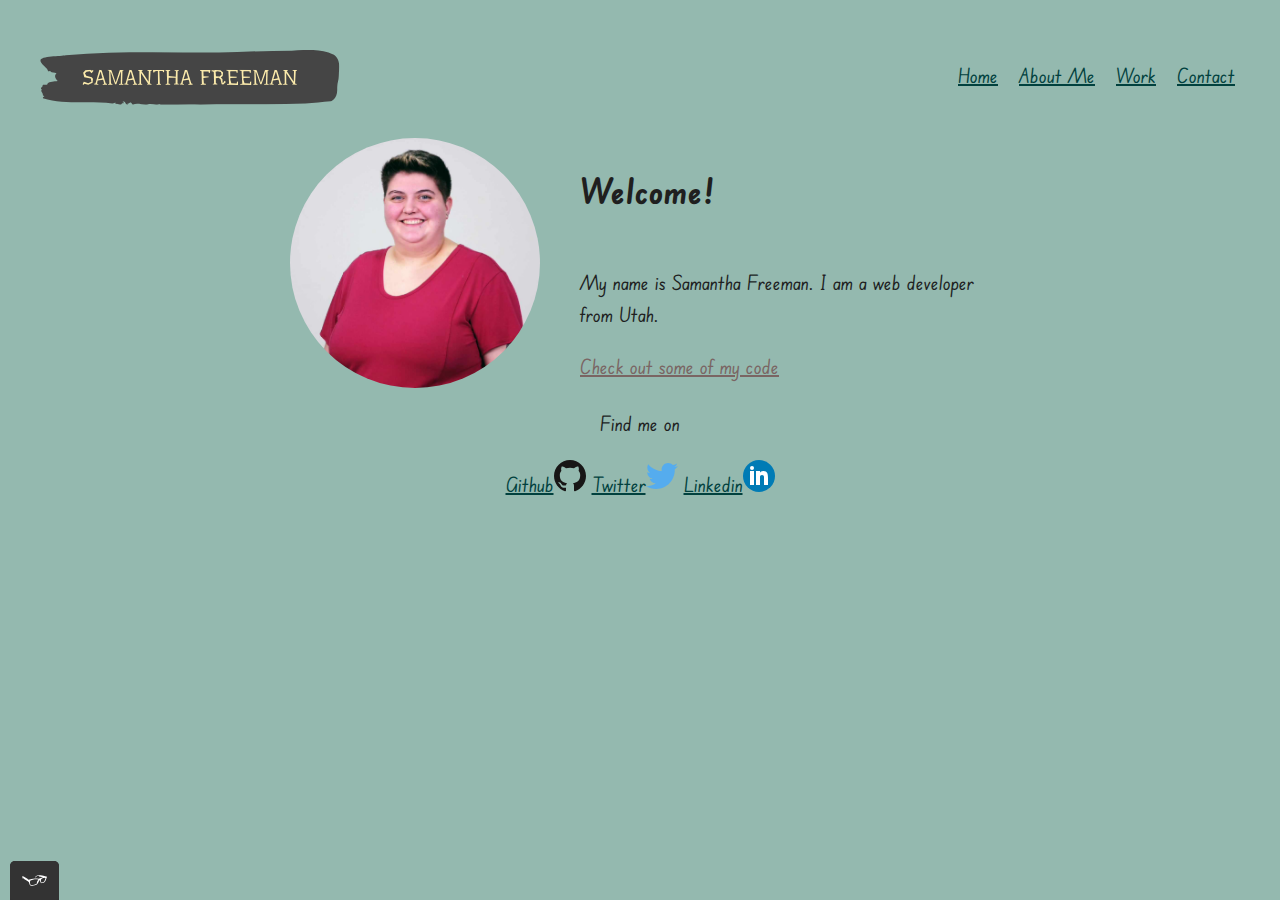
<file: index.html>
<!DOCTYPE html>
<html>
    <head>
        <meta charset="utf-8">
        <meta name="viewport" content="width=device-width, initial-scale=1">
        <title>Samantha's Portfolio</title>
        <link rel="preconnect" href="https://fonts.googleapis.com">
        <link rel="icon" type="img/icon" href="img/favicon.ico">
        <link rel="preconnect" href="https://fonts.googleapis.com">
        <link rel="preconnect" href="https://fonts.gstatic.com" crossorigin>
        <link href="https://fonts.googleapis.com/css2?family=Edu+SA+Beginner&display=swap" rel="stylesheet">
        <link rel="stylesheet" type="text/css" href="css/normalize.css">
        <link rel="stylesheet" type="text/css" href="css/style.production.css">
    </head>
    <body>
        <header class="page-header">
            <img src="img/logo-no-background.svg" alt="logo" class="page-header__item">
            <nav class="main-navigation page-header__item">
                <ul role="menubar" class="navigation-list">
                    <li role="presentation">
                        <a href="index.html" role="menuitem" class="navigation-list__item navigation-list__item--active">Home</a>
                    </li>
                    <li role="presentation">
                        <a href="about.html" role="menuitem" class="navigation-list__item">About Me</a>
                    </li>
                    <li role="presentation">
                        <a href="work.html" role="menuitem" class="navigation-list__item">Work</a>
                    </li>
                    <li role="presentation">
                        <a href="contact.html" role="menuitem" class="navigation-list__item">Contact</a>
                    </li>
                </ul>
            </nav>
        </header>
        <main class="profile">
            <img src="img/Samantha's portrait.png" class="profile__portrait" alt="My picture">
            <h1>Welcome!</h1>
            <p>My name is Samantha Freeman. I am a <span>web</span> developer from Utah.</p>
            <a href="">Check out some of my code</a>
        </main>
        <footer class="page-footer">
            <p>Find me on</p>
            <div>
                <!-- Github logo -->
                <a href="https://github.com/Samfreeman98" target="_blank">Github<img src="img/317712_code repository_github_repository_resource_icon.svg" alt="Github"></a>
                <!-- Twitter logo -->
                <a href="http://twitter/com/Samfreeman411" target="_blank">Twitter<img src="img/317720_social media_tweet_twitter_social_icon.svg" alt="Twitter"></a>
                <!-- linkedin logo -->
                <a href="https://www.linkedin.com/in/samantha-freeman-a41959286/" target="_blank">Linkedin<img src="img/317750_linkedin_icon.svg" alt="Linkedin"></a>
            </div>
        </footer>
        <script src="js/tota11y.min.js"></script>
    </body>
</html>
</file>
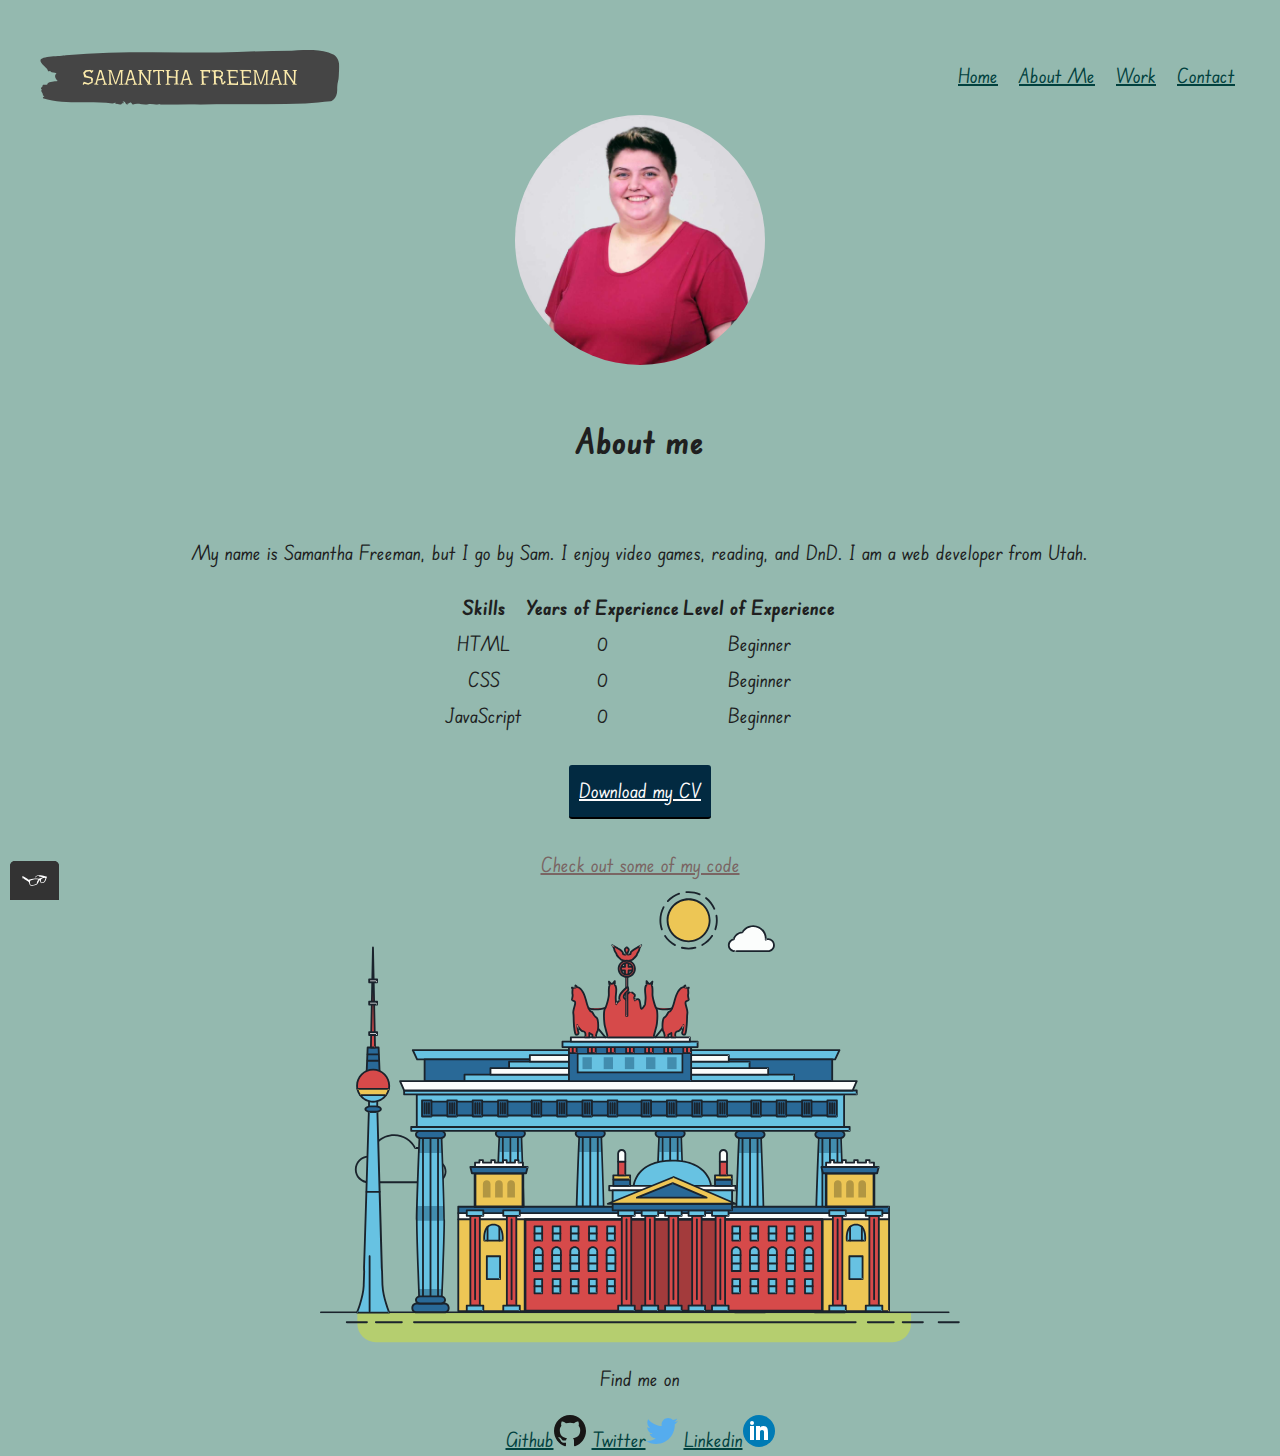
<file: about.html>
<!DOCTYPE html>
<html>
    <head>
        <meta charset="utf-8">
        <meta name="viewport" content="width=device-width, initial-scale=1">
        <title>About Samantha Freeman</title>
        <link rel="preconnect" href="https://fonts.googleapis.com">
        <link rel="icon" type="img/icon" href="img/favicon.ico">
        <link rel="preconnect" href="https://fonts.googleapis.com">
        <link rel="preconnect" href="https://fonts.gstatic.com" crossorigin>
        <link href="https://fonts.googleapis.com/css2?family=Edu+SA+Beginner&display=swap" rel="stylesheet">
        <link rel="stylesheet" type="text/css" href="css/normalize.css">
        <link rel="stylesheet" type="text/css" href="css/style.production.css">
    </head>
    <body>
        <header class="page-header">
            <img src="img/logo-no-background.svg" alt="logo" class="page-header__item">
            <nav class="main-navigation page-header__item">
                <ul role="menubar" class="navigation-list">
                    <li role="presentation">
                        <a href="index.html" role="menuitem" class="navigation-list__item navigation-list__item--active">Home</a>
                    </li>
                    <li role="presentation">
                        <a href="about.html" role="menuitem" class="navigation-list__item">About Me</a>
                    </li>
                    <li role="presentation">
                        <a href="work.html" role="menuitem" class="navigation-list__item">Work</a>
                    </li>
                    <li role="presentation">
                        <a href="contact.html" role="menuitem" class="navigation-list__item">Contact</a>
                    </li>
                </ul>
            </nav>
        </header>
        <main class="about-page-main">
            <img src="img/Samantha's portrait.png" class="about-profile__picture" alt="My picture">
            <h1>About me</h1>
            <p>My name is Samantha Freeman, but I go by Sam. I enjoy video games, reading, and DnD. I am a <span>web</span> developer from Utah.</p>
                <table class="about-page-table">
                    <thead>
                        <tr>
                            <th>Skills</th>
                            <th>Years of Experience</th>
                            <th>Level of Experience</th>
                        </tr>
                    </thead>
                    
                    <tbody>
                        <tr>
                            <td>HTML</td>
                            <td>0</td>
                            <td>Beginner</td>
                        </tr>
                        <tr>
                            <td>CSS</td>
                            <td>0</td>
                            <td>Beginner</td>
                        </tr>
                        <tr>
                            <td>JavaScript</td>
                            <td>0</td>
                            <td>Beginner</td>
                        </tr>
                    </tbody>
                </table>
            <a href="files/cv.pdf" class="button__download" download>Download my CV</a>    
            <a href="">Check out some of my code</a>
            <svg id="about-picture" xmlns="http://www.w3.org/2000/svg" class="berlin-illustration" height="100%" viewBox="0 0 700 505" xmlns:xlink="http://www.w3.org/1999/xlink">
                <defs>
                    <polygon id="a" points=".06 231.917 .06 .929 688.717 .929 688.717 231.917"></polygon>
                </defs>
                <g fill="none" fill-rule="evenodd">
                  <g transform="translate(0 241)" class="cloud-front">
                  <path fill="#1A232C" d="M87.602,29 L87.602,28 C87.326,28.001 87.103,28.024 86.927,28.033 L86.979,29.031 L87.947,28.78 C85.741,20.282 78.041,14.002 68.852,14 C67.858,14 66.904,14.096 65.98,14.231 L66.125,15.22 L67.019,14.772 C62.626,6.015 53.567,0.001 43.102,0 C29.041,0.002 17.524,10.848 16.443,24.632 L17.44,24.71 L17.606,23.724 C16.803,23.589 15.969,23.5 15.102,23.5 C6.817,23.501 0.102,30.215 0.102,38.5 C0.102,46.785 6.817,53.499 15.102,53.5 L87.602,53.5 C94.644,53.499 100.351,47.792 100.352,40.75 C100.351,33.708 94.644,28.001 87.602,28 L87.602,30 C90.573,30 93.254,31.202 95.203,33.149 C97.15,35.097 98.351,37.778 98.352,40.75 C98.351,43.722 97.15,46.403 95.203,48.351 C93.254,50.298 90.573,51.5 87.602,51.5 L15.102,51.5 C11.509,51.5 8.265,50.046 5.909,47.692 C3.555,45.337 2.102,42.093 2.102,38.5 C2.102,34.907 3.555,31.663 5.909,29.308 C8.265,26.954 11.509,25.5 15.102,25.5 C15.831,25.5 16.553,25.575 17.273,25.697 C17.551,25.743 17.832,25.672 18.055,25.499 C18.277,25.325 18.414,25.07 18.436,24.789 C19.436,12.04 30.094,1.998 43.102,2 C52.786,1.999 61.163,7.564 65.231,15.669 C65.425,16.055 65.842,16.272 66.27,16.21 C67.132,16.084 67.988,16 68.852,16 C77.108,15.998 84.027,21.647 86.011,29.283 C86.13,29.741 86.557,30.054 87.031,30.03 C87.27,30.017 87.457,29.999 87.602,30 L87.602,29" transform="translate(38 36)"></path>
                    </g>
                    <path fill="#B5CE6F" d="M646.484,484.382 C646.484,489.501 644.531,494.62 640.627,498.525 C636.722,502.43 631.603,504.382 626.484,504.382 L60.873,504.382 C55.754,504.382 50.636,502.43 46.731,498.525 C42.826,494.62 40.873,489.501 40.873,484.382 L40.873,471.917 L646.484,471.917 L646.484,484.382"></path>
                    <polyline fill="#67C2E2" points="334.824 185.029 101.449 185.029 106.209 195.08 563.438 195.08 568.2 185.029 334.824 185.029"></polyline>
                    <path fill="#1A232C" d="M334.824,185.029 L334.824,184.029 L101.449,184.029 C101.104,184.029 100.788,184.203 100.604,184.494 C100.42,184.785 100.398,185.146 100.545,185.457 L105.306,195.508 C105.471,195.856 105.824,196.079 106.209,196.079 L563.438,196.079 C563.824,196.079 564.177,195.856 564.342,195.508 L569.104,185.457 C569.251,185.146 569.229,184.785 569.045,184.494 C568.861,184.203 568.544,184.029 568.2,184.029 L334.824,184.029 L334.824,186.029 L566.62,186.029 L562.806,194.08 L106.842,194.08 L103.029,186.029 L334.824,186.029 L334.824,185.029"></path>
                    <polygon fill="#296997" points="114.416 218.974 560.222 218.974 560.222 195.08 114.416 195.08"></polygon>
                    <path fill="#1A232C" d="M560.222,218.974 L560.222,217.974 L115.416,217.974 L115.416,196.079 L559.222,196.079 L559.222,218.974 L560.222,218.974 L560.222,217.974 L560.222,218.974 L561.222,218.974 L561.222,195.08 C561.222,194.816 561.115,194.559 560.929,194.372 C560.742,194.186 560.485,194.08 560.222,194.08 L114.416,194.08 C114.152,194.08 113.895,194.186 113.708,194.372 C113.522,194.559 113.416,194.816 113.416,195.08 L113.416,218.974 C113.416,219.237 113.522,219.495 113.708,219.681 C113.895,219.867 114.152,219.974 114.416,219.974 L560.222,219.974 C560.485,219.974 560.742,219.867 560.929,219.681 C561.115,219.495 561.222,219.237 561.222,218.974 L560.222,218.974"></path>
                    <polygon fill="#67C2E2" points="105.85 269.08 573.225 269.08 573.225 233.398 105.85 233.398"></polygon>
                    <path fill="#1A232C" d="M573.225,233.398 L573.225,232.398 L105.85,232.398 C105.587,232.398 105.329,232.505 105.143,232.691 C104.957,232.877 104.85,233.134 104.85,233.398 L104.85,269.08 C104.85,269.344 104.957,269.601 105.143,269.788 C105.329,269.974 105.587,270.08 105.85,270.08 L573.225,270.08 C573.488,270.08 573.745,269.974 573.932,269.788 C574.118,269.601 574.225,269.344 574.225,269.08 L574.225,233.398 C574.225,233.134 574.118,232.877 573.932,232.691 C573.745,232.505 573.488,232.398 573.225,232.398 L573.225,233.398 L572.225,233.398 L572.225,268.08 L106.85,268.08 L106.85,234.398 L573.225,234.398 L573.225,233.398 L572.225,233.398 L573.225,233.398"></path>
                    <polygon fill="#296997" points="116.751 256.508 562.557 256.508 562.557 241.243 116.751 241.243"></polygon>
                    <path fill="#1A232C" d="M562.557,256.508 L562.557,255.508 L117.75,255.508 L117.75,242.243 L561.557,242.243 L561.557,256.508 L562.557,256.508 L562.557,255.508 L562.557,256.508 L563.557,256.508 L563.557,241.243 C563.557,240.979 563.45,240.722 563.264,240.535 C563.078,240.349 562.82,240.243 562.557,240.243 L116.75,240.243 C116.487,240.243 116.23,240.349 116.043,240.535 C115.857,240.722 115.751,240.979 115.751,241.243 L115.751,256.508 C115.751,256.771 115.857,257.029 116.043,257.215 C116.23,257.401 116.487,257.508 116.751,257.508 L562.557,257.508 C562.82,257.508 563.077,257.401 563.264,257.215 C563.45,257.029 563.557,256.771 563.557,256.508 L562.557,256.508"></path>
                    <polygon fill="#67C2E2" points="158.07 218.974 518.563 218.974 518.563 211.858 158.07 211.858"></polygon>
                    <path fill="#1A232C" d="M518.563,211.858 L518.563,210.858 L158.07,210.858 C157.807,210.858 157.549,210.964 157.363,211.151 C157.177,211.337 157.07,211.594 157.07,211.858 L157.07,218.974 C157.07,219.237 157.177,219.495 157.363,219.681 C157.549,219.867 157.807,219.974 158.07,219.974 L518.563,219.974 C518.826,219.974 519.083,219.867 519.27,219.681 C519.456,219.495 519.562,219.237 519.562,218.974 L519.562,211.858 C519.562,211.594 519.456,211.337 519.27,211.151 C519.083,210.964 518.826,210.858 518.563,210.858 L518.563,211.858 L517.563,211.858 L517.563,217.974 L159.07,217.974 L159.07,212.858 L518.563,212.858 L518.563,211.858 L517.563,211.858 L518.563,211.858"></path>
                    <polygon fill="#FBFDFC" points="186.438 211.858 490.194 211.858 490.194 204.741 186.438 204.741"></polygon>
                    <path fill="#1A232C" d="M490.194,204.741 L490.194,203.741 L186.438,203.741 C186.175,203.741 185.917,203.848 185.731,204.034 C185.545,204.221 185.438,204.478 185.438,204.741 L185.438,211.858 C185.438,212.121 185.545,212.379 185.731,212.565 C185.917,212.751 186.175,212.858 186.438,212.858 L490.194,212.858 C490.458,212.858 490.715,212.751 490.902,212.565 C491.088,212.379 491.194,212.121 491.194,211.858 L491.194,204.741 C491.194,204.478 491.088,204.221 490.902,204.034 C490.715,203.848 490.458,203.741 490.194,203.741 L490.194,204.741 L489.194,204.741 L489.194,210.858 L187.438,210.858 L187.438,205.741 L490.194,205.741 L490.194,204.741 L489.194,204.741 L490.194,204.741"></path>
                    <polygon fill="#67C2E2" points="206.805 204.741 469.828 204.741 469.828 197.624 206.805 197.624"></polygon>
                    <path fill="#1A232C" d="M469.828,197.624 L469.828,196.624 L206.805,196.624 C206.541,196.624 206.284,196.731 206.098,196.917 C205.911,197.103 205.805,197.361 205.805,197.624 L205.805,204.741 C205.805,205.005 205.911,205.262 206.098,205.449 C206.284,205.635 206.541,205.741 206.805,205.741 L469.828,205.741 C470.091,205.741 470.349,205.635 470.535,205.449 C470.722,205.262 470.828,205.005 470.828,204.741 L470.828,197.624 C470.828,197.361 470.722,197.103 470.535,196.917 C470.349,196.731 470.091,196.624 469.828,196.624 L469.828,197.624 L468.828,197.624 L468.828,203.741 L207.805,203.741 L207.805,198.624 L469.828,198.624 L469.828,197.624 L468.828,197.624 L469.828,197.624"></path>
                    <polygon fill="#FBFDFC" points="229.521 197.624 447.111 197.624 447.111 190.509 229.521 190.509"></polygon>
                    <path fill="#1A232C" d="M447.111,190.509 L447.111,189.509 L229.521,189.509 C229.258,189.509 229,189.616 228.814,189.802 C228.628,189.988 228.521,190.246 228.521,190.509 L228.521,197.624 C228.521,197.888 228.628,198.145 228.814,198.332 C229,198.518 229.258,198.624 229.521,198.624 L447.111,198.624 C447.375,198.624 447.632,198.518 447.818,198.332 C448.005,198.145 448.111,197.888 448.111,197.624 L448.111,190.509 C448.111,190.246 448.005,189.988 447.818,189.802 C447.632,189.616 447.375,189.509 447.111,189.509 L447.111,190.509 L446.111,190.509 L446.111,196.624 L230.521,196.624 L230.521,191.509 L447.111,191.509 L447.111,190.509 L446.111,190.509 L447.111,190.509"></path>
                    <path fill="#67C2E2" d="M135.607,355.447 C135.163,337.766 134.264,313.326 133.648,297.387 C133.274,287.721 133.004,281.18 133.004,281.18 L108.722,281.18 C108.722,281.18 108.452,287.721 108.079,297.387 C107.462,313.326 106.563,337.766 106.119,355.447 C105.953,362.059 105.85,367.732 105.85,371.653 L105.85,371.654 C105.85,386.117 107.243,424.332 108.089,446.189 C108.457,455.706 108.722,462.126 108.722,462.126 L133.004,462.126 C133.004,462.126 133.269,455.706 133.637,446.189 C134.482,424.332 135.876,386.117 135.876,371.654 L135.876,371.653 C135.876,367.732 135.773,362.059 135.607,355.447"></path>
                    <path fill="#428DAE" d="M133.648 297.387L108.079 297.387C108.452 287.721 108.722 281.18 108.722 281.18L133.004 281.18C133.004 281.18 133.274 287.721 133.648 297.387M135.876 371.654L105.85 371.654 105.85 371.653C105.85 367.732 105.953 362.059 106.119 355.447L135.607 355.447C135.773 362.059 135.876 367.732 135.876 371.653L135.876 371.654M133.004 462.126L108.722 462.126C108.722 462.126 108.457 455.706 108.089 446.189L133.637 446.189C133.269 455.706 133.004 462.126 133.004 462.126"></path>
                    <path fill="#1A232C" d="M109.612,461.199 L132.114,461.199 C132.447,453.007 134.949,390.886 134.949,371.653 C134.949,352.42 132.447,290.299 132.114,282.108 L109.612,282.108 C109.279,290.299 106.778,352.42 106.778,371.653 C106.778,390.886 109.279,453.007 109.612,461.199 Z M133.895,463.054 L107.832,463.054 L107.794,462.164 C107.766,461.466 104.922,392.193 104.922,371.653 C104.922,351.114 107.766,281.839 107.794,281.142 L107.832,280.252 L133.895,280.252 L133.931,281.142 C133.96,281.839 136.804,351.114 136.804,371.653 C136.804,392.193 133.96,461.466 133.931,462.164 L133.895,463.054 L133.895,463.054 Z"></path>
                    <path fill="#1A232C" d="M111.638 281.18L111.638 462.126C111.638 462.679 112.086 463.126 112.638 463.126 113.19 463.126 113.638 462.679 113.638 462.126L113.638 281.18C113.638 280.628 113.19 280.18 112.638 280.18 112.086 280.18 111.638 280.628 111.638 281.18M119.863 281.18L119.863 462.126C119.863 462.679 120.311 463.126 120.863 463.126 121.416 463.126 121.863 462.679 121.863 462.126L121.863 281.18C121.863 280.628 121.416 280.18 120.863 280.18 120.311 280.18 119.863 280.628 119.863 281.18M128.088 281.18L128.088 462.126C128.088 462.679 128.536 463.126 129.088 463.126 129.64 463.126 130.088 462.679 130.088 462.126L130.088 281.18C130.088 280.628 129.64 280.18 129.088 280.18 128.536 280.18 128.088 280.628 128.088 281.18"></path>
                    <path fill="#296997" d="M136.79,277.265 C136.79,279.418 134.675,281.18 132.09,281.18 L109.636,281.18 C107.051,281.18 104.936,279.418 104.936,277.265 C104.936,275.111 107.051,273.349 109.636,273.349 L132.09,273.349 C134.675,273.349 136.79,275.111 136.79,277.265"></path>
                    <path fill="#1A232C" d="M136.79,277.265 L135.79,277.265 C135.789,278.005 135.433,278.704 134.769,279.262 C134.109,279.814 133.155,280.181 132.09,280.18 L109.636,280.18 C108.571,280.181 107.617,279.814 106.956,279.262 C106.293,278.704 105.936,278.005 105.936,277.265 C105.936,276.524 106.293,275.825 106.957,275.267 C107.617,274.715 108.571,274.348 109.636,274.349 L132.09,274.349 C133.155,274.348 134.109,274.716 134.769,275.267 C135.433,275.825 135.789,276.524 135.79,277.265 L137.79,277.265 C137.791,275.851 137.09,274.593 136.049,273.731 C135.006,272.863 133.61,272.35 132.09,272.349 L109.636,272.349 C108.116,272.35 106.72,272.863 105.676,273.731 C104.636,274.593 103.935,275.851 103.936,277.265 C103.935,278.678 104.636,279.937 105.677,280.798 C106.72,281.666 108.116,282.179 109.636,282.18 L132.09,282.18 C133.61,282.179 135.006,281.666 136.049,280.798 C137.09,279.937 137.791,278.678 137.79,277.265 L136.79,277.265"></path>
                    <path fill="#296997" d="M140.775,467.217 C140.775,469.803 138.661,471.917 136.076,471.917 L105.65,471.917 C103.065,471.917 100.951,469.803 100.951,467.217 L100.951,466.825 C100.951,464.241 103.065,462.126 105.65,462.126 L136.076,462.126 C138.661,462.126 140.775,464.241 140.775,466.825 L140.775,467.217"></path>
                    <path fill="#1A232C" d="M140.775,467.217 L139.775,467.217 C139.775,468.235 139.361,469.155 138.688,469.83 C138.013,470.503 137.093,470.917 136.076,470.917 L105.65,470.917 C104.633,470.917 103.713,470.504 103.038,469.83 C102.365,469.155 101.951,468.235 101.951,467.217 L101.951,466.825 C101.951,465.808 102.365,464.889 103.038,464.214 C103.713,463.54 104.633,463.127 105.65,463.126 L136.076,463.126 C137.093,463.127 138.013,463.54 138.688,464.214 C139.362,464.889 139.775,465.808 139.775,466.825 L139.775,467.217 L141.775,467.217 L141.775,466.825 C141.772,463.684 139.217,461.13 136.076,461.126 L105.65,461.126 C102.509,461.13 99.955,463.684 99.951,466.825 L99.951,467.217 C99.954,470.36 102.509,472.914 105.65,472.917 L136.076,472.917 C139.217,472.914 141.772,470.36 141.775,467.217 L140.775,467.217"></path>
                    <path fill="#296997" d="M136.79,458.208 C136.79,460.363 134.675,462.126 132.09,462.126 L109.636,462.126 C107.051,462.126 104.936,460.363 104.936,458.208 C104.936,456.057 107.051,454.292 109.636,454.292 L132.09,454.292 C134.675,454.292 136.79,456.057 136.79,458.208"></path>
                    <path fill="#1A232C" d="M136.79,458.208 L135.79,458.208 C135.789,458.949 135.432,459.649 134.769,460.207 C134.108,460.76 133.154,461.128 132.09,461.126 L109.636,461.126 C108.572,461.128 107.617,460.76 106.957,460.207 C106.293,459.649 105.936,458.949 105.936,458.208 C105.936,457.47 106.293,456.77 106.957,456.212 C107.617,455.659 108.572,455.291 109.636,455.292 L132.09,455.292 C133.154,455.291 134.108,455.659 134.769,456.212 C135.433,456.77 135.789,457.47 135.79,458.208 L137.79,458.208 C137.791,456.796 137.09,455.538 136.05,454.675 C135.006,453.808 133.61,453.294 132.09,453.292 L109.636,453.292 C108.115,453.294 106.719,453.808 105.676,454.675 C104.636,455.538 103.935,456.796 103.936,458.208 C103.935,459.622 104.636,460.881 105.676,461.743 C106.72,462.611 108.116,463.125 109.636,463.126 L132.09,463.126 C133.61,463.125 135.006,462.611 136.05,461.743 C137.09,460.881 137.791,459.622 137.79,458.208 L136.79,458.208"></path>
                    <path fill="#67C2E2" d="M572.471,355.447 C572.025,337.766 571.126,313.326 570.51,297.387 C570.137,287.721 569.867,281.18 569.867,281.18 L545.585,281.18 C545.585,281.18 545.315,287.721 544.942,297.387 C544.326,313.326 543.427,337.766 542.981,355.447 C542.815,362.059 542.713,367.732 542.713,371.653 L542.713,371.654 C542.713,386.117 544.107,424.332 544.952,446.189 C545.32,455.706 545.585,462.126 545.585,462.126 L569.867,462.126 C569.867,462.126 570.132,455.706 570.499,446.189 C571.346,424.332 572.739,386.117 572.739,371.654 L572.739,371.653 C572.739,367.732 572.637,362.059 572.471,355.447"></path>
                    <path fill="#428DAE" d="M569.582 297.387L566.951 297.387 566.951 282.108 568.977 282.108C569.063 284.206 569.29 289.841 569.582 297.387M564.951 297.387L545.871 297.387C546.162 289.841 546.39 284.206 546.476 282.108L564.951 282.108 564.951 297.387M571.8 369.187L566.951 369.187 566.951 356.265 571.562 356.265C571.685 361.272 571.771 365.701 571.8 369.187M564.951 369.187L543.653 369.187C543.684 365.512 543.777 360.79 543.912 355.447L553.551 355.447 553.551 356.265 564.951 356.265 564.951 369.187"></path>
                    <path fill="#1A232C" d="M546.476,461.199 L568.977,461.199 C569.31,453.007 571.812,390.886 571.812,371.653 C571.812,352.42 569.31,290.299 568.977,282.108 L546.476,282.108 C546.142,290.299 543.642,352.42 543.642,371.653 C543.642,390.886 546.142,453.007 546.476,461.199 M570.758,463.054 L544.694,463.054 L544.658,462.164 C544.629,461.466 541.785,392.193 541.785,371.653 C541.785,351.114 544.629,281.839 544.658,281.142 L544.694,280.252 L570.758,280.252 L570.795,281.142 C570.823,281.839 573.667,351.114 573.667,371.653 C573.667,392.193 570.823,461.466 570.795,462.164 L570.758,463.054"></path>
                    <path fill="#1A232C" d="M548.501 281.18L548.501 462.126C548.501 462.679 548.949 463.126 549.501 463.126 550.053 463.126 550.501 462.679 550.501 462.126L550.501 281.18C550.501 280.628 550.053 280.18 549.501 280.18 548.949 280.18 548.501 280.628 548.501 281.18M556.727 281.18L556.727 462.126C556.727 462.679 557.174 463.126 557.727 463.126 558.279 463.126 558.727 462.679 558.727 462.126L558.727 281.18C558.727 280.628 558.279 280.18 557.727 280.18 557.174 280.18 556.727 280.628 556.727 281.18M564.951 281.18L564.951 462.126C564.951 462.679 565.399 463.126 565.951 463.126 566.503 463.126 566.951 462.679 566.951 462.126L566.951 281.18C566.951 280.628 566.503 280.18 565.951 280.18 565.399 280.18 564.951 280.628 564.951 281.18"></path>
                    <path fill="#296997" d="M573.653,277.265 C573.653,279.418 571.537,281.18 568.953,281.18 L546.499,281.18 C543.915,281.18 541.799,279.418 541.799,277.265 C541.799,275.111 543.915,273.349 546.499,273.349 L568.953,273.349 C571.537,273.349 573.653,275.111 573.653,277.265"></path>
                    <path fill="#1A232C" d="M573.653,277.265 L572.653,277.265 C572.653,278.005 572.296,278.704 571.632,279.262 C570.972,279.814 570.017,280.181 568.953,280.18 L546.499,280.18 C545.435,280.181 544.48,279.814 543.82,279.262 C543.156,278.704 542.8,278.005 542.799,277.265 C542.8,276.525 543.156,275.825 543.82,275.267 C544.481,274.715 545.435,274.348 546.499,274.349 L568.953,274.349 C570.017,274.348 570.972,274.715 571.632,275.267 C572.296,275.825 572.653,276.525 572.653,277.265 L574.653,277.265 C574.654,275.851 573.953,274.593 572.912,273.731 C571.869,272.863 570.473,272.35 568.953,272.349 L546.499,272.349 C544.979,272.35 543.583,272.863 542.54,273.731 C541.499,274.593 540.798,275.851 540.799,277.265 C540.798,278.679 541.499,279.937 542.54,280.798 C543.583,281.666 544.979,282.179 546.499,282.18 L568.953,282.18 C570.473,282.179 571.869,281.666 572.912,280.798 C573.953,279.937 574.654,278.679 574.653,277.265 L573.653,277.265"></path>
                    <path fill="#296997" d="M577.639,467.217 C577.639,469.803 575.524,471.917 572.938,471.917 L542.514,471.917 C539.929,471.917 537.813,469.803 537.813,467.217 L537.813,466.825 C537.813,464.241 539.929,462.126 542.514,462.126 L572.938,462.126 C575.524,462.126 577.639,464.241 577.639,466.825 L577.639,467.217"></path>
                    <path fill="#1A232C" d="M577.639,467.217 L576.639,467.217 C576.638,468.235 576.225,469.155 575.551,469.83 C574.876,470.503 573.956,470.917 572.938,470.917 L542.514,470.917 C541.497,470.917 540.576,470.503 539.901,469.83 C539.227,469.155 538.814,468.234 538.813,467.217 L538.813,466.825 C538.814,465.808 539.227,464.889 539.901,464.214 C540.576,463.54 541.497,463.127 542.514,463.126 L572.938,463.126 C573.956,463.127 574.876,463.54 575.551,464.214 C576.225,464.888 576.638,465.808 576.639,466.825 L576.639,467.217 L578.639,467.217 L578.639,466.825 C578.635,463.684 576.081,461.13 572.938,461.126 L542.514,461.126 C539.372,461.13 536.817,463.684 536.813,466.825 L536.813,467.217 C536.817,470.36 539.372,472.914 542.514,472.917 L572.938,472.917 C576.081,472.914 578.635,470.359 578.639,467.217 L577.639,467.217"></path>
                    <path fill="#296997" d="M573.653,458.208 C573.653,460.363 571.537,462.126 568.953,462.126 L546.499,462.126 C543.915,462.126 541.799,460.363 541.799,458.208 C541.799,456.057 543.915,454.292 546.499,454.292 L568.953,454.292 C571.537,454.292 573.653,456.057 573.653,458.208"></path>
                    <path fill="#1A232C" d="M573.653,458.208 L572.653,458.208 C572.653,458.949 572.296,459.649 571.632,460.207 C570.971,460.76 570.017,461.128 568.953,461.126 L546.499,461.126 C545.435,461.128 544.481,460.76 543.82,460.207 C543.157,459.649 542.799,458.949 542.799,458.208 C542.799,457.47 543.156,456.77 543.82,456.212 C544.481,455.659 545.435,455.291 546.499,455.292 L568.953,455.292 C570.017,455.291 570.971,455.659 571.632,456.212 C572.296,456.77 572.653,457.47 572.653,458.208 L574.653,458.208 C574.654,456.796 573.953,455.538 572.912,454.675 C571.869,453.808 570.473,453.294 568.953,453.292 L546.499,453.292 C544.979,453.294 543.583,453.808 542.54,454.675 C541.499,455.538 540.798,456.796 540.799,458.208 C540.798,459.622 541.499,460.881 542.54,461.743 C543.583,462.611 544.979,463.125 546.499,463.126 L568.953,463.126 C570.473,463.125 571.869,462.611 572.912,461.743 C573.953,460.881 574.654,459.622 574.653,458.208 L573.653,458.208"></path>
                    <path fill="#67C2E2" d="M485.098,355.447 C484.654,337.766 483.753,313.326 483.137,297.387 C482.764,287.721 482.494,281.18 482.494,281.18 L458.213,281.18 C458.213,281.18 457.942,287.721 457.569,297.387 C456.953,313.326 456.055,337.766 455.608,355.447 C455.443,362.059 455.34,367.732 455.34,371.653 L455.34,371.654 C455.34,386.117 456.733,424.332 457.58,446.189 C457.948,455.706 458.213,462.126 458.213,462.126 L482.494,462.126 C482.494,462.126 482.759,455.706 483.126,446.189 C483.973,424.332 485.366,386.117 485.366,371.654 L485.366,371.653 C485.366,367.732 485.265,362.059 485.098,355.447"></path>
                    <path fill="#428DAE" d="M483.137 297.387L457.569 297.387C457.942 287.721 458.213 281.18 458.213 281.18L482.494 281.18C482.494 281.18 482.764 287.721 483.137 297.387M485.355 369.187L455.351 369.187C455.382 365.502 455.475 360.78 455.608 355.447L485.098 355.447C485.232 360.78 485.325 365.502 485.355 369.187"></path>
                    <path fill="#1A232C" d="M459.103,461.199 L481.605,461.199 C481.938,453.007 484.439,390.886 484.439,371.653 C484.439,352.42 481.938,290.299 481.605,282.108 L459.103,282.108 C458.769,290.299 456.268,352.42 456.268,371.653 C456.268,390.886 458.769,453.007 459.103,461.199 Z M483.386,463.054 L457.321,463.054 L457.285,462.164 C457.256,461.466 454.412,392.193 454.412,371.653 C454.412,351.114 457.256,281.839 457.285,281.142 L457.321,280.252 L483.386,280.252 L483.422,281.142 C483.45,281.839 486.294,351.114 486.294,371.653 C486.294,392.193 483.45,461.466 483.422,462.164 L483.386,463.054 L483.386,463.054 Z"></path>
                    <path fill="#1A232C" d="M461.128 281.18L461.128 462.126C461.128 462.679 461.576 463.126 462.128 463.126 462.68 463.126 463.128 462.679 463.128 462.126L463.128 281.18C463.128 280.628 462.68 280.18 462.128 280.18 461.576 280.18 461.128 280.628 461.128 281.18M469.354 281.18L469.354 462.126C469.354 462.679 469.801 463.126 470.354 463.126 470.906 463.126 471.354 462.679 471.354 462.126L471.354 281.18C471.354 280.628 470.906 280.18 470.354 280.18 469.801 280.18 469.354 280.628 469.354 281.18M477.578 281.18L477.578 462.126C477.578 462.679 478.026 463.126 478.578 463.126 479.13 463.126 479.578 462.679 479.578 462.126L479.578 281.18C479.578 280.628 479.13 280.18 478.578 280.18 478.026 280.18 477.578 280.628 477.578 281.18"></path>
                    <path fill="#296997" d="M486.281,277.265 C486.281,279.418 484.164,281.18 481.58,281.18 L459.126,281.18 C456.542,281.18 454.426,279.418 454.426,277.265 C454.426,275.111 456.542,273.349 459.126,273.349 L481.58,273.349 C484.164,273.349 486.281,275.111 486.281,277.265"></path>
                    <path fill="#1A232C" d="M486.281,277.265 L485.281,277.265 C485.281,278.005 484.924,278.704 484.26,279.262 C483.599,279.814 482.644,280.181 481.58,280.18 L459.126,280.18 C458.062,280.181 457.107,279.814 456.447,279.262 C455.783,278.704 455.427,278.005 455.426,277.265 C455.427,276.525 455.783,275.825 456.447,275.267 C457.108,274.715 458.062,274.348 459.126,274.349 L481.58,274.349 C482.644,274.348 483.599,274.716 484.26,275.268 C484.924,275.825 485.281,276.525 485.281,277.265 L487.281,277.265 C487.282,275.851 486.58,274.593 485.54,273.731 C484.496,272.863 483.1,272.35 481.58,272.349 L459.126,272.349 C457.606,272.35 456.21,272.863 455.167,273.731 C454.126,274.593 453.425,275.851 453.426,277.265 C453.425,278.679 454.126,279.937 455.167,280.798 C456.21,281.666 457.606,282.179 459.126,282.18 L481.58,282.18 C483.1,282.179 484.496,281.666 485.54,280.799 C486.58,279.937 487.282,278.679 487.281,277.265 L486.281,277.265"></path>
                    <path fill="#296997" d="M490.266,467.217 C490.266,469.803 488.151,471.917 485.565,471.917 L455.141,471.917 C452.556,471.917 450.44,469.803 450.44,467.217 L450.44,466.825 C450.44,464.241 452.556,462.126 455.141,462.126 L485.565,462.126 C488.151,462.126 490.266,464.241 490.266,466.825 L490.266,467.217"></path>
                    <path fill="#1A232C" d="M490.266,467.217 L489.266,467.217 C489.265,468.235 488.852,469.155 488.178,469.83 C487.503,470.503 486.583,470.917 485.565,470.917 L455.141,470.917 C454.124,470.917 453.203,470.503 452.528,469.83 C451.854,469.155 451.441,468.234 451.44,467.217 L451.44,466.825 C451.441,465.808 451.854,464.889 452.528,464.214 C453.203,463.54 454.124,463.127 455.141,463.126 L485.565,463.126 C486.583,463.127 487.503,463.54 488.178,464.214 C488.852,464.888 489.265,465.808 489.266,466.825 L489.266,467.217 L491.266,467.217 L491.266,466.825 C491.262,463.684 488.708,461.13 485.565,461.126 L455.141,461.126 C451.999,461.13 449.444,463.684 449.44,466.825 L449.44,467.217 C449.444,470.36 451.999,472.914 455.141,472.917 L485.565,472.917 C488.708,472.914 491.262,470.359 491.266,467.217 L490.266,467.217"></path>
                    <path fill="#296997" d="M486.281,458.208 C486.281,460.363 484.164,462.126 481.58,462.126 L459.126,462.126 C456.542,462.126 454.426,460.363 454.426,458.208 C454.426,456.057 456.542,454.292 459.126,454.292 L481.58,454.292 C484.164,454.292 486.281,456.057 486.281,458.208"></path>
                    <path fill="#1A232C" d="M486.281,458.208 L485.281,458.208 C485.281,458.949 484.923,459.649 484.26,460.207 C483.599,460.76 482.644,461.128 481.58,461.126 L459.126,461.126 C458.062,461.128 457.108,460.76 456.447,460.207 C455.784,459.649 455.427,458.949 455.426,458.208 C455.426,457.47 455.783,456.77 456.447,456.212 C457.108,455.659 458.062,455.291 459.126,455.292 L481.58,455.292 C482.644,455.291 483.598,455.659 484.26,456.212 C484.924,456.77 485.281,457.47 485.281,458.208 L487.281,458.208 C487.282,456.795 486.58,455.538 485.54,454.675 C484.496,453.808 483.1,453.294 481.58,453.292 L459.126,453.292 C457.606,453.294 456.21,453.808 455.167,454.675 C454.126,455.538 453.425,456.796 453.426,458.208 C453.425,459.622 454.126,460.881 455.167,461.743 C456.21,462.611 457.606,463.125 459.126,463.126 L481.58,463.126 C483.1,463.125 484.496,462.611 485.54,461.743 C486.581,460.881 487.282,459.622 487.281,458.208 L486.281,458.208"></path>
                    <path fill="#67C2E2" d="M397.726,354.466 C397.28,336.787 396.381,312.346 395.765,296.407 C395.392,286.742 395.122,280.2 395.122,280.2 L370.84,280.2 C370.84,280.2 370.57,286.742 370.197,296.407 C369.581,312.346 368.682,336.787 368.236,354.466 C368.07,361.078 367.968,366.751 367.968,370.672 L367.968,370.673 C367.968,385.136 369.361,423.352 370.207,445.208 C370.575,454.726 370.84,461.146 370.84,461.146 L395.122,461.146 C395.122,461.146 395.386,454.726 395.754,445.208 C396.601,423.352 397.994,385.136 397.994,370.673 L397.994,370.672 C397.994,366.751 397.892,361.078 397.726,354.466"></path>
                    <path fill="#428DAE" d="M394.837 296.407L392.206 296.407 392.206 281.127 394.233 281.127C394.318 283.225 394.545 288.861 394.837 296.407L394.837 296.407zM383.981 296.407L390.206 296.407 390.206 281.127 383.981 281.127 383.981 296.407zM375.756 296.407L381.98 296.407 381.98 281.127 375.756 281.127 375.756 296.407zM373.756 296.407L371.126 296.407C371.417 288.861 371.645 283.225 371.73 281.127L373.756 281.127 373.756 296.407 373.756 296.407zM397.062 369.187L392.206 369.187 392.206 354.466 396.796 354.466C396.943 360.298 397.041 365.389 397.062 369.187L397.062 369.187zM383.981 369.187L390.206 369.187 390.206 354.466 383.981 354.466 383.981 369.187zM375.756 369.187L381.98 369.187 381.98 354.466 375.756 354.466 375.756 369.187zM373.756 369.187L368.9 369.187C368.921 365.389 369.019 360.298 369.166 354.466L373.756 354.466 373.756 369.187 373.756 369.187z"></path>
                    <path fill="#1A232C" d="M371.73,460.218 L394.233,460.218 C394.565,452.027 397.066,389.906 397.066,370.672 C397.066,351.44 394.565,289.319 394.233,281.127 L371.73,281.127 C371.397,289.319 368.895,351.44 368.895,370.672 C368.895,389.906 371.397,452.027 371.73,460.218 M396.013,462.074 L369.949,462.074 L369.912,461.184 C369.884,460.486 367.04,391.212 367.04,370.672 C367.04,350.133 369.884,280.859 369.912,280.162 L369.949,279.272 L396.013,279.272 L396.05,280.162 C396.078,280.859 398.922,350.133 398.922,370.672 C398.922,391.212 396.078,460.486 396.05,461.184 L396.013,462.074"></path>
                    <path fill="#1A232C" d="M373.756 280.2L373.756 461.146C373.756 461.698 374.203 462.146 374.756 462.146 375.308 462.146 375.756 461.698 375.756 461.146L375.756 280.2C375.756 279.647 375.308 279.2 374.756 279.2 374.203 279.2 373.756 279.647 373.756 280.2M381.98 280.2L381.98 461.146C381.98 461.698 382.428 462.146 382.98 462.146 383.533 462.146 383.981 461.698 383.981 461.146L383.981 280.2C383.981 279.647 383.533 279.2 382.98 279.2 382.428 279.2 381.98 279.647 381.98 280.2M390.206 280.2L390.206 461.146C390.206 461.698 390.654 462.146 391.206 462.146 391.758 462.146 392.206 461.698 392.206 461.146L392.206 280.2C392.206 279.647 391.758 279.2 391.206 279.2 390.654 279.2 390.206 279.647 390.206 280.2"></path>
                    <path fill="#296997" d="M398.908,276.285 C398.908,278.439 396.792,280.2 394.208,280.2 L371.754,280.2 C369.17,280.2 367.053,278.439 367.053,276.285 C367.053,274.13 369.17,272.369 371.754,272.369 L394.208,272.369 C396.792,272.369 398.908,274.13 398.908,276.285"></path>
                    <path fill="#1A232C" d="M398.908,276.285 L397.908,276.285 C397.907,277.025 397.551,277.724 396.887,278.281 C396.227,278.833 395.272,279.201 394.208,279.2 L371.754,279.2 C370.69,279.201 369.735,278.833 369.074,278.281 C368.41,277.724 368.053,277.025 368.053,276.285 C368.053,275.544 368.41,274.845 369.074,274.287 C369.735,273.735 370.69,273.367 371.754,273.369 L394.208,273.369 C395.272,273.367 396.227,273.735 396.887,274.287 C397.551,274.844 397.907,275.544 397.908,276.285 L399.908,276.285 C399.909,274.871 399.208,273.612 398.167,272.75 C397.124,271.883 395.728,271.37 394.208,271.369 L371.754,271.369 C370.234,271.37 368.838,271.883 367.794,272.75 C366.754,273.612 366.052,274.871 366.053,276.285 C366.052,277.699 366.754,278.957 367.795,279.818 C368.838,280.686 370.234,281.198 371.754,281.2 L394.208,281.2 C395.728,281.198 397.123,280.686 398.167,279.818 C399.208,278.957 399.909,277.698 399.908,276.285 L398.908,276.285"></path>
                    <path fill="#296997" d="M402.894,466.237 C402.894,468.823 400.779,470.937 398.193,470.937 L367.768,470.937 C365.183,470.937 363.068,468.823 363.068,466.237 L363.068,465.844 C363.068,463.26 365.183,461.146 367.768,461.146 L398.193,461.146 C400.779,461.146 402.894,463.26 402.894,465.844 L402.894,466.237"></path>
                    <path fill="#1A232C" d="M402.894,466.237 L401.894,466.237 C401.893,467.254 401.48,468.174 400.806,468.849 C400.131,469.523 399.211,469.937 398.193,469.937 L367.768,469.937 C366.751,469.937 365.831,469.523 365.156,468.849 C364.482,468.174 364.069,467.254 364.068,466.237 L364.068,465.844 C364.069,464.828 364.482,463.908 365.156,463.233 C365.831,462.56 366.751,462.146 367.768,462.146 L398.193,462.146 C399.211,462.146 400.131,462.56 400.806,463.233 C401.48,463.908 401.893,464.828 401.894,465.844 L401.894,466.237 L403.894,466.237 L403.894,465.844 C403.89,462.703 401.336,460.15 398.193,460.146 L367.768,460.146 C364.626,460.15 362.072,462.703 362.068,465.844 L362.068,466.237 C362.072,469.379 364.626,471.933 367.768,471.937 L398.193,471.937 C401.336,471.933 403.89,469.379 403.894,466.237 L402.894,466.237"></path>
                    <path fill="#296997" d="M398.908,457.228 C398.908,459.382 396.792,461.146 394.208,461.146 L371.754,461.146 C369.17,461.146 367.053,459.382 367.053,457.228 C367.053,455.077 369.17,453.312 371.754,453.312 L394.208,453.312 C396.792,453.312 398.908,455.077 398.908,457.228"></path>
                    <path fill="#1A232C" d="M398.908,457.228 L397.908,457.228 C397.908,457.968 397.55,458.669 396.887,459.226 C396.226,459.779 395.272,460.147 394.208,460.146 L371.754,460.146 C370.69,460.147 369.736,459.779 369.074,459.226 C368.411,458.668 368.053,457.968 368.053,457.228 C368.053,456.489 368.41,455.789 369.074,455.231 C369.736,454.679 370.69,454.311 371.754,454.312 L394.208,454.312 C395.272,454.311 396.226,454.679 396.887,455.231 C397.551,455.789 397.908,456.489 397.908,457.228 L399.908,457.228 C399.909,455.815 399.208,454.557 398.167,453.695 C397.124,452.827 395.728,452.313 394.208,452.312 L371.754,452.312 C370.234,452.313 368.838,452.827 367.794,453.695 C366.754,454.557 366.052,455.815 366.053,457.228 C366.052,458.642 366.753,459.901 367.794,460.763 C368.838,461.631 370.234,462.145 371.754,462.146 L394.208,462.146 C395.728,462.145 397.124,461.631 398.167,460.763 C399.208,459.9 399.909,458.642 399.908,457.228 L398.908,457.228"></path>
                    <path fill="#67C2E2" d="M310.353,354.466 C309.908,336.787 309.009,312.346 308.393,296.407 C308.019,286.742 307.75,280.2 307.75,280.2 L283.467,280.2 C283.467,280.2 283.198,286.742 282.824,296.407 C282.208,312.346 281.309,336.787 280.864,354.466 C280.698,361.078 280.596,366.751 280.596,370.672 L280.596,370.673 C280.596,385.136 281.989,423.352 282.834,445.208 C283.202,454.726 283.467,461.146 283.467,461.146 L307.75,461.146 C307.75,461.146 308.014,454.726 308.382,445.208 C309.228,423.352 310.622,385.136 310.622,370.673 L310.622,370.672 C310.622,366.751 310.518,361.078 310.353,354.466"></path>
                    <path fill="#428DAE" d="M308.393 296.407L282.824 296.407C283.198 286.742 283.467 280.2 283.467 280.2L307.75 280.2C307.75 280.2 308.019 286.742 308.393 296.407M310.617 369.187L280.6 369.187C280.621 365.377 280.718 360.285 280.864 354.466L310.353 354.466C310.498 360.285 310.596 365.377 310.617 369.187"></path>
                    <path fill="#1A232C" d="M284.357,460.218 L306.86,460.218 C307.193,452.027 309.694,389.906 309.694,370.672 C309.694,351.44 307.193,289.319 306.86,281.127 L284.357,281.127 C284.024,289.319 281.523,351.44 281.523,370.672 C281.523,389.906 284.024,452.027 284.357,460.218 Z M308.639,462.074 L282.576,462.074 L282.54,461.184 C282.511,460.486 279.668,391.212 279.668,370.672 C279.668,350.133 282.511,280.859 282.54,280.162 L282.576,279.272 L308.639,279.272 L308.677,280.162 C308.706,280.859 311.549,350.133 311.549,370.672 C311.549,391.212 308.706,460.486 308.677,461.184 L308.639,462.074 L308.639,462.074 Z"></path>
                    <path fill="#1A232C" d="M286.383 280.2L286.383 461.146C286.383 461.698 286.831 462.146 287.383 462.146 287.936 462.146 288.383 461.698 288.383 461.146L288.383 280.2C288.383 279.647 287.936 279.2 287.383 279.2 286.831 279.2 286.383 279.647 286.383 280.2M294.608 280.2L294.608 461.146C294.608 461.698 295.056 462.146 295.608 462.146 296.161 462.146 296.608 461.698 296.608 461.146L296.608 280.2C296.608 279.647 296.161 279.2 295.608 279.2 295.056 279.2 294.608 279.647 294.608 280.2M302.834 280.2L302.834 461.146C302.834 461.698 303.281 462.146 303.834 462.146 304.386 462.146 304.834 461.698 304.834 461.146L304.834 280.2C304.834 279.647 304.386 279.2 303.834 279.2 303.281 279.2 302.834 279.647 302.834 280.2"></path>
                    <path fill="#296997" d="M311.535,276.285 C311.535,278.439 309.42,280.2 306.836,280.2 L284.381,280.2 C281.797,280.2 279.681,278.439 279.681,276.285 C279.681,274.13 281.797,272.369 284.381,272.369 L306.836,272.369 C309.42,272.369 311.535,274.13 311.535,276.285"></path>
                    <path fill="#1A232C" d="M311.535,276.285 L310.535,276.285 C310.534,277.025 310.177,277.724 309.514,278.282 C308.854,278.833 307.901,279.201 306.836,279.2 L284.381,279.2 C283.316,279.201 282.362,278.833 281.702,278.281 C281.038,277.724 280.681,277.025 280.681,276.285 C280.681,275.544 281.038,274.844 281.702,274.287 C282.362,273.735 283.317,273.367 284.381,273.369 L306.836,273.369 C307.9,273.367 308.854,273.735 309.514,274.287 C310.177,274.844 310.534,275.544 310.535,276.285 L312.535,276.285 C312.535,274.871 311.835,273.613 310.795,272.75 C309.751,271.883 308.356,271.37 306.836,271.369 L284.381,271.369 C282.861,271.37 281.465,271.883 280.422,272.75 C279.381,273.612 278.68,274.871 278.681,276.285 C278.68,277.698 279.381,278.957 280.422,279.818 C281.465,280.686 282.861,281.198 284.381,281.2 L306.836,281.2 C308.356,281.198 309.751,280.685 310.794,279.818 C311.835,278.956 312.535,277.698 312.535,276.285 L311.535,276.285"></path>
                    <path fill="#296997" d="M315.522,466.237 C315.522,468.823 313.407,470.937 310.821,470.937 L280.396,470.937 C277.811,470.937 275.696,468.823 275.696,466.237 L275.696,465.844 C275.696,463.26 277.811,461.146 280.396,461.146 L310.821,461.146 C313.407,461.146 315.522,463.26 315.522,465.844 L315.522,466.237"></path>
                    <path fill="#1A232C" d="M315.522,466.237 L314.522,466.237 C314.521,467.254 314.108,468.174 313.434,468.849 C312.759,469.523 311.838,469.937 310.821,469.937 L280.396,469.937 C279.379,469.937 278.458,469.523 277.783,468.849 C277.11,468.174 276.696,467.254 276.696,466.237 L276.696,465.844 C276.696,464.828 277.11,463.908 277.783,463.233 C278.458,462.56 279.379,462.146 280.396,462.146 L310.821,462.146 C311.838,462.146 312.759,462.56 313.434,463.233 C314.108,463.908 314.521,464.828 314.522,465.844 L314.522,466.237 L316.521,466.237 L316.521,465.844 C316.518,462.703 313.963,460.15 310.821,460.146 L280.396,460.146 C277.254,460.15 274.7,462.703 274.696,465.844 L274.696,466.237 C274.699,469.379 277.254,471.933 280.396,471.937 L310.821,471.937 C313.963,471.933 316.518,469.379 316.521,466.237 L315.522,466.237"></path>
                    <path fill="#296997" d="M311.535,457.228 C311.535,459.382 309.42,461.146 306.836,461.146 L284.381,461.146 C281.797,461.146 279.681,459.382 279.681,457.228 C279.681,455.077 281.797,453.312 284.381,453.312 L306.836,453.312 C309.42,453.312 311.535,455.077 311.535,457.228"></path>
                    <path fill="#1A232C" d="M311.535,457.228 L310.535,457.228 C310.534,457.969 310.177,458.669 309.514,459.227 C308.854,459.779 307.9,460.147 306.836,460.146 L284.381,460.146 C283.317,460.147 282.363,459.779 281.702,459.227 C281.038,458.669 280.681,457.968 280.681,457.228 C280.681,456.489 281.038,455.789 281.702,455.231 C282.363,454.679 283.317,454.311 284.381,454.312 L306.836,454.312 C307.9,454.311 308.854,454.679 309.514,455.231 C310.177,455.789 310.534,456.489 310.535,457.228 L312.535,457.228 C312.535,455.815 311.835,454.558 310.795,453.695 C309.752,452.827 308.356,452.313 306.836,452.312 L284.381,452.312 C282.861,452.313 281.465,452.827 280.422,453.695 C279.381,454.557 278.68,455.815 278.681,457.228 C278.68,458.642 279.381,459.9 280.422,460.763 C281.465,461.631 282.861,462.145 284.381,462.146 L306.836,462.146 C308.356,462.145 309.752,461.631 310.795,460.763 C311.835,459.9 312.535,458.641 312.535,457.228 L311.535,457.228"></path>
                    <path fill="#67C2E2" d="M222.981,354.466 C222.535,336.787 221.636,312.346 221.02,296.407 C220.647,286.742 220.377,280.2 220.377,280.2 L196.094,280.2 C196.094,280.2 195.825,286.742 195.452,296.407 C194.835,312.346 193.936,336.787 193.491,354.466 C193.325,361.078 193.223,366.751 193.223,370.672 L193.223,370.673 C193.223,385.136 194.616,423.352 195.462,445.208 C195.83,454.726 196.094,461.146 196.094,461.146 L220.377,461.146 C220.377,461.146 220.642,454.726 221.009,445.208 C221.855,423.352 223.249,385.136 223.249,370.673 L223.249,370.672 C223.249,366.751 223.146,361.078 222.981,354.466"></path>
                    <path fill="#428DAE" d="M220.091 296.407L209.236 296.407 209.236 281.127 219.487 281.127C219.573 283.225 219.8 288.861 220.091 296.407L220.091 296.407zM201.011 296.407L207.236 296.407 207.236 281.127 201.011 281.127 201.011 296.407zM199.011 296.407L196.381 296.407C196.672 288.861 196.899 283.225 196.985 281.127L199.011 281.127 199.011 296.407 199.011 296.407zM222.317 369.187L209.236 369.187 209.236 356.265 221.923 356.265 221.923 354.466 222.051 354.466C222.198 360.298 222.296 365.389 222.317 369.187L222.317 369.187zM201.011 369.187L207.236 369.187 207.236 356.265 201.011 356.265 201.011 369.187zM199.011 369.187L194.155 369.187C194.174 365.784 194.255 361.345 194.377 356.265L199.011 356.265 199.011 369.187 199.011 369.187z"></path>
                    <path fill="#1A232C" d="M196.985,460.218 L219.487,460.218 C219.82,452.027 222.321,389.906 222.321,370.672 C222.321,351.44 219.82,289.319 219.487,281.127 L196.985,281.127 C196.651,289.319 194.151,351.44 194.151,370.672 C194.151,389.906 196.651,452.027 196.985,460.218 M221.267,462.074 L195.204,462.074 L195.167,461.184 C195.138,460.486 192.295,391.212 192.295,370.672 C192.295,350.133 195.138,280.859 195.167,280.162 L195.204,279.272 L221.267,279.272 L221.305,280.162 C221.334,280.859 224.177,350.133 224.177,370.672 C224.177,391.212 221.334,460.486 221.305,461.184 L221.267,462.074"></path>
                    <path fill="#1A232C" d="M199.011 280.2L199.011 461.146C199.011 461.698 199.458 462.146 200.011 462.146 200.563 462.146 201.011 461.698 201.011 461.146L201.011 280.2C201.011 279.647 200.563 279.2 200.011 279.2 199.458 279.2 199.011 279.647 199.011 280.2M207.236 280.2L207.236 461.146C207.236 461.698 207.684 462.146 208.236 462.146 208.788 462.146 209.236 461.698 209.236 461.146L209.236 280.2C209.236 279.647 208.788 279.2 208.236 279.2 207.684 279.2 207.236 279.647 207.236 280.2M215.461 280.2L215.461 461.146C215.461 461.698 215.909 462.146 216.461 462.146 217.013 462.146 217.461 461.698 217.461 461.146L217.461 280.2C217.461 279.647 217.013 279.2 216.461 279.2 215.909 279.2 215.461 279.647 215.461 280.2"></path>
                    <path fill="#296997" d="M224.162,276.285 C224.162,278.439 222.047,280.2 219.463,280.2 L197.008,280.2 C194.424,280.2 192.308,278.439 192.308,276.285 C192.308,274.13 194.424,272.369 197.008,272.369 L219.463,272.369 C222.047,272.369 224.162,274.13 224.162,276.285"></path>
                    <path fill="#1A232C" d="M224.162,276.285 L223.162,276.285 C223.161,277.025 222.805,277.724 222.142,278.282 C221.482,278.833 220.528,279.201 219.463,279.2 L197.008,279.2 C195.944,279.201 194.99,278.833 194.329,278.281 C193.665,277.724 193.308,277.025 193.308,276.285 C193.308,275.544 193.665,274.845 194.329,274.287 C194.99,273.735 195.944,273.367 197.008,273.369 L219.463,273.369 C220.528,273.367 221.481,273.735 222.142,274.287 C222.805,274.844 223.161,275.544 223.162,276.285 L225.162,276.285 C225.163,274.871 224.462,273.613 223.422,272.75 C222.379,271.883 220.983,271.37 219.463,271.369 L197.008,271.369 C195.489,271.37 194.093,271.883 193.049,272.75 C192.008,273.612 191.307,274.871 191.308,276.285 C191.307,277.698 192.008,278.957 193.049,279.818 C194.093,280.686 195.489,281.198 197.008,281.2 L219.463,281.2 C220.983,281.198 222.379,280.686 223.422,279.818 C224.462,278.956 225.163,277.698 225.162,276.285 L224.162,276.285"></path>
                    <path fill="#296997" d="M228.149,466.237 C228.149,468.823 226.034,470.937 223.448,470.937 L193.022,470.937 C190.438,470.937 188.323,468.823 188.323,466.237 L188.323,465.844 C188.323,463.26 190.438,461.146 193.022,461.146 L223.448,461.146 C226.034,461.146 228.149,463.26 228.149,465.844 L228.149,466.237"></path>
                    <path fill="#1A232C" d="M228.149,466.237 L227.149,466.237 C227.149,467.254 226.735,468.174 226.061,468.849 C225.386,469.523 224.466,469.937 223.448,469.937 L193.022,469.937 C192.006,469.937 191.086,469.523 190.411,468.849 C189.737,468.174 189.324,467.254 189.323,466.237 L189.323,465.844 C189.324,464.828 189.737,463.908 190.411,463.233 C191.086,462.56 192.006,462.146 193.022,462.146 L223.448,462.146 C224.466,462.146 225.386,462.56 226.061,463.233 C226.735,463.908 227.149,464.828 227.149,465.844 L227.149,466.237 L229.149,466.237 L229.149,465.844 C229.145,462.703 226.59,460.15 223.448,460.146 L193.022,460.146 C189.881,460.15 187.327,462.703 187.323,465.844 L187.323,466.237 C187.327,469.379 189.881,471.933 193.022,471.937 L223.448,471.937 C226.59,471.933 229.145,469.379 229.149,466.237 L228.149,466.237"></path>
                    <path fill="#296997" d="M224.162,457.228 C224.162,459.382 222.047,461.146 219.463,461.146 L197.008,461.146 C194.424,461.146 192.308,459.382 192.308,457.228 C192.308,455.077 194.424,453.312 197.008,453.312 L219.463,453.312 C222.047,453.312 224.162,455.077 224.162,457.228"></path>
                    <path fill="#1A232C" d="M224.162,457.228 L223.162,457.228 C223.161,457.969 222.805,458.669 222.141,459.227 C221.481,459.779 220.527,460.147 219.463,460.146 L197.008,460.146 C195.944,460.147 194.99,459.779 194.329,459.227 C193.665,458.669 193.308,457.968 193.308,457.228 C193.308,456.489 193.665,455.789 194.329,455.231 C194.99,454.679 195.945,454.311 197.008,454.312 L219.463,454.312 C220.527,454.311 221.481,454.679 222.141,455.231 C222.805,455.789 223.161,456.489 223.162,457.228 L225.162,457.228 C225.163,455.815 224.462,454.557 223.422,453.695 C222.379,452.827 220.984,452.313 219.463,452.312 L197.008,452.312 C195.488,452.313 194.092,452.827 193.049,453.695 C192.008,454.557 191.307,455.815 191.308,457.228 C191.307,458.642 192.008,459.9 193.049,460.763 C194.092,461.631 195.488,462.145 197.008,462.146 L219.463,462.146 C220.983,462.145 222.379,461.631 223.422,460.763 C224.462,459.9 225.163,458.641 225.162,457.228 L224.162,457.228"></path>
                    <polygon fill="#67C2E2" points="99.774 273.349 579.301 273.349 579.301 269.08 99.774 269.08"></polygon>
                    <path fill="#1A232C" d="M579.301,273.349 L579.301,272.349 L100.774,272.349 L100.774,270.08 L578.301,270.08 L578.301,273.349 L579.301,273.349 L579.301,272.349 L579.301,273.349 L580.301,273.349 L580.301,269.08 C580.301,268.817 580.194,268.56 580.008,268.373 C579.822,268.187 579.564,268.08 579.301,268.08 L99.774,268.08 C99.511,268.08 99.254,268.187 99.067,268.373 C98.881,268.56 98.774,268.817 98.774,269.08 L98.774,273.349 C98.774,273.612 98.881,273.87 99.067,274.056 C99.254,274.242 99.511,274.349 99.774,274.349 L579.301,274.349 C579.564,274.349 579.822,274.242 580.008,274.056 C580.194,273.87 580.301,273.612 580.301,273.349 L579.301,273.349"></path>
                    <polygon fill="#67C2E2" points="92.01 233.398 587.064 233.398 587.064 229.131 92.01 229.131"></polygon>
                    <path fill="#1A232C" d="M587.064,233.398 L587.064,232.398 L93.01,232.398 L93.01,230.131 L586.064,230.131 L586.064,233.398 L587.064,233.398 L587.064,232.398 L587.064,233.398 L588.064,233.398 L588.064,229.131 C588.064,228.868 587.958,228.61 587.772,228.424 C587.585,228.238 587.328,228.131 587.064,228.131 L92.01,228.131 C91.746,228.131 91.489,228.238 91.303,228.424 C91.116,228.61 91.01,228.868 91.01,229.131 L91.01,233.398 C91.01,233.661 91.117,233.919 91.303,234.105 C91.489,234.291 91.746,234.398 92.01,234.398 L587.064,234.398 C587.328,234.398 587.585,234.291 587.771,234.105 C587.958,233.919 588.064,233.661 588.064,233.398 L587.064,233.398"></path>
                    <polyline fill="#FBFDFC" points="337.318 218.974 87.572 218.974 92.01 229.131 582.626 229.131 587.064 218.974 337.318 218.974"></polyline>
                    <path fill="#1A232C" d="M337.318,218.974 L337.318,217.974 L87.572,217.974 C87.235,217.974 86.92,218.144 86.736,218.426 C86.551,218.709 86.521,219.065 86.656,219.374 L91.093,229.532 C91.253,229.896 91.612,230.131 92.01,230.131 L582.626,230.131 C583.024,230.131 583.383,229.897 583.542,229.532 L587.981,219.374 C588.116,219.065 588.086,218.709 587.901,218.426 C587.716,218.144 587.402,217.974 587.064,217.974 L337.318,217.974 L337.318,219.974 L585.536,219.974 L581.972,228.131 L92.664,228.131 L89.1,219.974 L337.318,219.974 L337.318,218.974"></path>
                    <polygon fill="#296997" points="272.283 218.974 405.943 218.974 405.943 181.701 272.283 181.701"></polygon>
                    <path fill="#1A232C" d="M405.943,218.974 L405.943,217.974 L273.283,217.974 L273.283,182.701 L404.943,182.701 L404.943,218.974 L405.943,218.974 L405.943,217.974 L405.943,218.974 L406.943,218.974 L406.943,181.701 C406.943,181.437 406.837,181.18 406.65,180.993 C406.464,180.807 406.207,180.701 405.943,180.701 L272.283,180.701 C272.02,180.701 271.762,180.807 271.576,180.993 C271.39,181.18 271.283,181.437 271.283,181.701 L271.283,218.974 C271.283,219.237 271.39,219.495 271.576,219.681 C271.762,219.867 272.02,219.974 272.283,219.974 L405.943,219.974 C406.207,219.974 406.464,219.867 406.65,219.681 C406.837,219.495 406.943,219.237 406.943,218.974 L405.943,218.974"></path>
                    <polygon fill="#67C2E2" points="281.833 209.312 396.393 209.312 396.393 188.946 281.833 188.946"></polygon>
                    <polygon fill="#428DAE" points="287.111 205.753 297.328 205.753 297.328 192.749 287.111 192.749"></polygon>
                    <polygon fill="#428DAE" points="310.284 205.753 320.501 205.753 320.501 192.749 310.284 192.749"></polygon>
                    <polygon fill="#428DAE" points="333.457 205.753 343.673 205.753 343.673 192.749 333.457 192.749"></polygon>
                    <polygon fill="#428DAE" points="356.63 205.753 366.847 205.753 366.847 192.749 356.63 192.749"></polygon>
                    <polygon fill="#428DAE" points="379.804 205.753 390.02 205.753 390.02 192.749 379.804 192.749"></polygon>
                    <path fill="#1A232C" d="M282.761,208.384 L395.465,208.384 L395.465,189.873 L282.761,189.873 L282.761,208.384 Z M280.905,210.24 L397.32,210.24 L397.32,188.018 L280.905,188.018 L280.905,210.24 Z"></path>
                    <polygon fill="#D64A4A" points="272.283 188.359 276.48 188.359 276.48 181.701 272.283 181.701"></polygon>
                    <path fill="#1A232C" d="M276.48,188.359 L276.48,187.359 L273.283,187.359 L273.283,182.701 L275.48,182.701 L275.48,188.359 L276.48,188.359 L276.48,187.359 L276.48,188.359 L277.48,188.359 L277.48,181.701 C277.48,181.437 277.374,181.18 277.188,180.993 C277.001,180.807 276.744,180.701 276.48,180.701 L272.283,180.701 C272.02,180.701 271.762,180.807 271.576,180.993 C271.39,181.18 271.283,181.437 271.283,181.701 L271.283,188.359 C271.283,188.622 271.39,188.88 271.576,189.066 C271.762,189.252 272.02,189.359 272.283,189.359 L276.48,189.359 C276.744,189.359 277.001,189.252 277.188,189.066 C277.374,188.88 277.48,188.622 277.48,188.359 L276.48,188.359"></path>
                    <polygon fill="#D64A4A" points="276.48 188.359 280.678 188.359 280.678 181.701 276.48 181.701"></polygon>
                    <path fill="#1A232C" d="M280.678,188.359 L280.678,187.359 L277.48,187.359 L277.48,182.701 L279.678,182.701 L279.678,188.359 L280.678,188.359 L280.678,187.359 L280.678,188.359 L281.678,188.359 L281.678,181.701 C281.678,181.437 281.571,181.18 281.385,180.993 C281.199,180.807 280.941,180.701 280.678,180.701 L276.48,180.701 C276.217,180.701 275.96,180.807 275.773,180.993 C275.587,181.18 275.48,181.437 275.48,181.701 L275.48,188.359 C275.48,188.622 275.587,188.88 275.773,189.066 C275.96,189.252 276.217,189.359 276.48,189.359 L280.678,189.359 C280.941,189.359 281.199,189.252 281.385,189.066 C281.571,188.88 281.678,188.622 281.678,188.359 L280.678,188.359"></path>
                    <polygon fill="#D64A4A" points="293.13 188.359 297.328 188.359 297.328 181.701 293.13 181.701"></polygon>
                    <path fill="#1A232C" d="M297.328,188.359 L297.328,187.359 L294.13,187.359 L294.13,182.701 L296.328,182.701 L296.328,188.359 L297.328,188.359 L297.328,187.359 L297.328,188.359 L298.328,188.359 L298.328,181.701 C298.328,181.437 298.221,181.18 298.035,180.993 C297.849,180.807 297.591,180.701 297.328,180.701 L293.13,180.701 C292.867,180.701 292.609,180.807 292.423,180.993 C292.237,181.18 292.13,181.437 292.13,181.701 L292.13,188.359 C292.13,188.622 292.237,188.88 292.423,189.066 C292.609,189.252 292.867,189.359 293.13,189.359 L297.328,189.359 C297.591,189.359 297.849,189.252 298.035,189.066 C298.221,188.88 298.328,188.622 298.328,188.359 L297.328,188.359"></path>
                    <polygon fill="#D64A4A" points="297.328 188.359 301.524 188.359 301.524 181.701 297.328 181.701"></polygon>
                    <path fill="#1A232C" d="M301.524,188.359 L301.524,187.359 L298.328,187.359 L298.328,182.701 L300.524,182.701 L300.524,188.359 L301.524,188.359 L301.524,187.359 L301.524,188.359 L302.524,188.359 L302.524,181.701 C302.524,181.437 302.418,181.18 302.232,180.993 C302.045,180.807 301.788,180.701 301.524,180.701 L297.328,180.701 C297.064,180.701 296.807,180.807 296.621,180.993 C296.434,181.18 296.328,181.437 296.328,181.701 L296.328,188.359 C296.328,188.622 296.434,188.88 296.621,189.066 C296.807,189.252 297.064,189.359 297.328,189.359 L301.524,189.359 C301.788,189.359 302.045,189.252 302.232,189.066 C302.418,188.88 302.524,188.622 302.524,188.359 L301.524,188.359"></path>
                    <polygon fill="#D64A4A" points="313.977 188.359 318.175 188.359 318.175 181.701 313.977 181.701"></polygon>
                    <path fill="#1A232C" d="M318.175,188.359 L318.175,187.359 L314.977,187.359 L314.977,182.701 L317.175,182.701 L317.175,188.359 L318.175,188.359 L318.175,187.359 L318.175,188.359 L319.175,188.359 L319.175,181.701 C319.175,181.437 319.068,181.18 318.882,180.993 C318.696,180.807 318.438,180.701 318.175,180.701 L313.977,180.701 C313.714,180.701 313.456,180.807 313.27,180.993 C313.084,181.18 312.977,181.437 312.977,181.701 L312.977,188.359 C312.977,188.622 313.084,188.88 313.27,189.066 C313.456,189.252 313.714,189.359 313.977,189.359 L318.175,189.359 C318.438,189.359 318.696,189.252 318.882,189.066 C319.068,188.88 319.175,188.622 319.175,188.359 L318.175,188.359"></path>
                    <polygon fill="#D64A4A" points="318.175 188.359 322.372 188.359 322.372 181.701 318.175 181.701"></polygon>
                    <path fill="#1A232C" d="M322.372,188.359 L322.372,187.359 L319.175,187.359 L319.175,182.701 L321.372,182.701 L321.372,188.359 L322.372,188.359 L322.372,187.359 L322.372,188.359 L323.372,188.359 L323.372,181.701 C323.372,181.437 323.265,181.18 323.079,180.993 C322.893,180.807 322.635,180.701 322.372,180.701 L318.175,180.701 C317.911,180.701 317.654,180.807 317.468,180.993 C317.281,181.18 317.175,181.437 317.175,181.701 L317.175,188.359 C317.175,188.622 317.282,188.88 317.468,189.066 C317.654,189.252 317.911,189.359 318.175,189.359 L322.372,189.359 C322.635,189.359 322.892,189.252 323.079,189.066 C323.265,188.88 323.372,188.622 323.372,188.359 L322.372,188.359"></path>
                    <polygon fill="#D64A4A" points="334.824 188.359 339.022 188.359 339.022 181.701 334.824 181.701"></polygon>
                    <path fill="#1A232C" d="M339.022,188.359 L339.022,187.359 L335.824,187.359 L335.824,182.701 L338.021,182.701 L338.022,188.359 L339.022,188.359 L339.022,187.359 L339.022,188.359 L340.021,188.359 L340.021,181.701 C340.021,181.437 339.915,181.18 339.729,180.993 C339.542,180.807 339.285,180.701 339.022,180.701 L334.824,180.701 C334.561,180.701 334.303,180.807 334.117,180.993 C333.931,181.18 333.824,181.437 333.824,181.701 L333.824,188.359 C333.824,188.622 333.931,188.88 334.117,189.066 C334.303,189.252 334.561,189.359 334.824,189.359 L339.022,189.359 C339.285,189.359 339.542,189.252 339.729,189.066 C339.915,188.88 340.021,188.622 340.021,188.359 L339.022,188.359"></path>
                    <polygon fill="#D64A4A" points="339.022 188.359 343.219 188.359 343.219 181.701 339.022 181.701"></polygon>
                    <path fill="#1A232C" d="M343.219,188.359 L343.219,187.359 L340.021,187.359 L340.021,182.701 L342.219,182.701 L342.219,188.359 L343.219,188.359 L343.219,187.359 L343.219,188.359 L344.219,188.359 L344.219,181.701 C344.219,181.437 344.112,181.18 343.926,180.993 C343.74,180.807 343.482,180.701 343.219,180.701 L339.022,180.701 C338.758,180.701 338.501,180.807 338.314,180.993 C338.128,181.18 338.022,181.437 338.022,181.701 L338.022,188.359 C338.022,188.622 338.128,188.88 338.314,189.066 C338.501,189.252 338.758,189.359 339.022,189.359 L343.219,189.359 C343.482,189.359 343.74,189.252 343.926,189.066 C344.112,188.88 344.219,188.622 344.219,188.359 L343.219,188.359"></path>
                    <polygon fill="#D64A4A" points="355.671 188.359 359.868 188.359 359.868 181.701 355.671 181.701"></polygon>
                    <path fill="#1A232C" d="M359.868,188.359 L359.868,187.359 L356.671,187.359 L356.671,182.701 L358.868,182.701 L358.868,188.359 L359.868,188.359 L359.868,187.359 L359.868,188.359 L360.868,188.359 L360.868,181.701 C360.868,181.437 360.762,181.18 360.575,180.993 C360.389,180.807 360.132,180.701 359.868,180.701 L355.671,180.701 C355.408,180.701 355.15,180.807 354.964,180.993 C354.778,181.18 354.671,181.437 354.671,181.701 L354.671,188.359 C354.671,188.622 354.778,188.88 354.964,189.066 C355.15,189.252 355.408,189.359 355.671,189.359 L359.868,189.359 C360.132,189.359 360.389,189.252 360.575,189.066 C360.762,188.88 360.868,188.622 360.868,188.359 L359.868,188.359"></path>
                    <polygon fill="#D64A4A" points="359.868 188.359 364.065 188.359 364.065 181.701 359.868 181.701"></polygon>
                    <path fill="#1A232C" d="M364.065,188.359 L364.065,187.359 L360.868,187.359 L360.868,182.701 L363.065,182.701 L363.065,188.359 L364.065,188.359 L364.065,187.359 L364.065,188.359 L365.065,188.359 L365.065,181.701 C365.065,181.437 364.959,181.18 364.773,180.993 C364.586,180.807 364.329,180.701 364.065,180.701 L359.868,180.701 C359.605,180.701 359.347,180.807 359.161,180.993 C358.975,181.18 358.868,181.437 358.868,181.701 L358.868,188.359 C358.868,188.622 358.975,188.88 359.161,189.066 C359.347,189.252 359.605,189.359 359.868,189.359 L364.065,189.359 C364.329,189.359 364.586,189.252 364.773,189.066 C364.959,188.88 365.065,188.622 365.065,188.359 L364.065,188.359"></path>
                    <polygon fill="#D64A4A" points="376.518 188.359 380.715 188.359 380.715 181.701 376.518 181.701"></polygon>
                    <path fill="#1A232C" d="M380.715,188.359 L380.715,187.359 L377.518,187.359 L377.518,182.701 L379.715,182.701 L379.715,188.359 L380.715,188.359 L380.715,187.359 L380.715,188.359 L381.715,188.359 L381.715,181.701 C381.715,181.437 381.608,181.18 381.422,180.993 C381.236,180.807 380.978,180.701 380.715,180.701 L376.518,180.701 C376.254,180.701 375.997,180.807 375.81,180.993 C375.624,181.18 375.518,181.437 375.518,181.701 L375.518,188.359 C375.518,188.622 375.624,188.88 375.81,189.066 C375.997,189.252 376.254,189.359 376.518,189.359 L380.715,189.359 C380.978,189.359 381.236,189.252 381.422,189.066 C381.608,188.88 381.715,188.622 381.715,188.359 L380.715,188.359"></path>
                    <polygon fill="#D64A4A" points="380.715 188.359 384.912 188.359 384.912 181.701 380.715 181.701"></polygon>
                    <path fill="#1A232C" d="M384.912,188.359 L384.912,187.359 L381.715,187.359 L381.715,182.701 L383.912,182.701 L383.912,188.359 L384.912,188.359 L384.912,187.359 L384.912,188.359 L385.912,188.359 L385.912,181.701 C385.912,181.437 385.805,181.18 385.619,180.993 C385.433,180.807 385.175,180.701 384.912,180.701 L380.715,180.701 C380.452,180.701 380.194,180.807 380.008,180.993 C379.822,181.18 379.715,181.437 379.715,181.701 L379.715,188.359 C379.715,188.622 379.822,188.88 380.008,189.066 C380.194,189.252 380.452,189.359 380.715,189.359 L384.912,189.359 C385.175,189.359 385.433,189.252 385.619,189.066 C385.805,188.88 385.912,188.622 385.912,188.359 L384.912,188.359"></path>
                    <polygon fill="#D64A4A" points="397.364 188.359 401.561 188.359 401.561 181.701 397.364 181.701"></polygon>
                    <path fill="#1A232C" d="M401.561,188.359 L401.561,187.359 L398.364,187.359 L398.364,182.701 L400.561,182.701 L400.561,188.359 L401.561,188.359 L401.561,187.359 L401.561,188.359 L402.561,188.359 L402.561,181.701 C402.561,181.437 402.454,181.18 402.268,180.993 C402.081,180.807 401.824,180.701 401.561,180.701 L397.364,180.701 C397.101,180.701 396.843,180.807 396.657,180.993 C396.471,181.18 396.364,181.437 396.364,181.701 L396.364,188.359 C396.364,188.622 396.471,188.88 396.657,189.066 C396.843,189.252 397.101,189.359 397.364,189.359 L401.561,189.359 C401.824,189.359 402.081,189.252 402.268,189.066 C402.454,188.88 402.561,188.622 402.561,188.359 L401.561,188.359"></path>
                    <polygon fill="#D64A4A" points="401.561 188.359 405.759 188.359 405.759 181.701 401.561 181.701"></polygon>
                    <path fill="#1A232C" d="M405.759,188.359 L405.759,187.359 L402.561,187.359 L402.561,182.701 L404.759,182.701 L404.759,188.359 L405.759,188.359 L405.759,187.359 L405.759,188.359 L406.759,188.359 L406.759,181.701 C406.759,181.437 406.652,181.18 406.466,180.993 C406.28,180.807 406.022,180.701 405.759,180.701 L401.561,180.701 C401.297,180.701 401.04,180.807 400.853,180.993 C400.667,181.18 400.561,181.437 400.561,181.701 L400.561,188.359 C400.561,188.622 400.667,188.88 400.853,189.066 C401.04,189.252 401.297,189.359 401.561,189.359 L405.759,189.359 C406.022,189.359 406.28,189.252 406.466,189.066 C406.652,188.88 406.759,188.622 406.759,188.359 L405.759,188.359"></path>
                    <polygon fill="#67C2E2" points="265.221 181.701 413.006 181.701 413.006 175.695 265.221 175.695"></polygon>
                    <path fill="#1A232C" d="M413.006,175.695 L413.006,174.695 L265.221,174.695 C264.957,174.695 264.7,174.801 264.514,174.988 C264.327,175.174 264.221,175.431 264.221,175.695 L264.221,181.701 C264.221,181.964 264.327,182.221 264.514,182.408 C264.7,182.594 264.957,182.701 265.221,182.701 L413.006,182.701 C413.269,182.701 413.527,182.594 413.713,182.408 C413.899,182.221 414.006,181.964 414.006,181.701 L414.006,175.695 C414.006,175.431 413.899,175.174 413.713,174.988 C413.527,174.801 413.269,174.695 413.006,174.695 L413.006,175.695 L412.006,175.695 L412.006,180.701 L266.221,180.701 L266.221,176.695 L413.006,176.695 L413.006,175.695 L412.006,175.695 L413.006,175.695"></path>
                    <polygon fill="#FBFDFC" points="274.382 175.695 404.506 175.695 404.506 170.979 274.382 170.979"></polygon>
                    <path fill="#1A232C" d="M404.506,170.979 L404.506,169.979 L274.382,169.979 C274.119,169.979 273.861,170.086 273.675,170.272 C273.489,170.458 273.382,170.716 273.382,170.979 L273.382,175.695 C273.382,175.958 273.489,176.216 273.675,176.402 C273.861,176.588 274.119,176.695 274.382,176.695 L404.506,176.695 C404.769,176.695 405.027,176.588 405.213,176.402 C405.399,176.216 405.506,175.958 405.506,175.695 L405.506,170.979 C405.506,170.716 405.399,170.458 405.213,170.272 C405.027,170.086 404.769,169.979 404.506,169.979 L404.506,170.979 L403.506,170.979 L403.506,174.695 L275.382,174.695 L275.382,171.979 L404.506,171.979 L404.506,170.979 L403.506,170.979 L404.506,170.979"></path>
                    <path fill="#D64A4A" d="M375.91,159.845 L366.735,170.979"></path>
                    <path fill="#1A232C" d="M375.138,159.209 L365.964,170.343 C365.612,170.769 365.673,171.399 366.099,171.751 C366.526,172.102 367.156,172.041 367.507,171.615 L376.682,160.481 C377.033,160.055 376.972,159.425 376.546,159.073 C376.12,158.722 375.49,158.783 375.138,159.209"></path>
                    <path fill="#D64A4A" d="M401.361,153.429 C401.361,153.429 400.742,167.964 398.733,168.119 C396.723,168.273 395.486,167.037 396.259,165.335 C397.031,163.634 397.495,157.604 397.495,157.604 C397.495,157.604 394.402,164.098 390.847,164.562 C387.29,165.026 388.837,170.979 388.837,170.979 L384.353,170.979 L384.353,166.263 L380.95,168.273 L380.95,170.979 L377.239,170.979 C377.239,170.979 376.621,165.953 375.384,164.252 C374.147,162.552 374.147,150.336 376.775,149.099 C379.404,147.862 380.485,143.068 382.033,142.914 C383.579,142.759 385.435,139.049 386.672,135.183 C387.909,131.317 390.46,117.285 397.418,116.009 L399.506,114.269 L399.506,116.704 C399.506,116.704 400.55,116.473 401.361,116.936 L403.333,116.588 L402.637,118.676 C402.637,118.676 403.101,122.851 402.637,124.011 C402.173,125.17 403.333,129.693 403.333,129.693 C403.333,129.693 402.985,130.737 401.478,131.085 C399.97,131.433 399.622,132.593 399.854,134.448 C400.086,136.304 402.289,141.986 401.825,144.653 C401.361,147.321 401.519,150.726 401.361,153.429"></path>
                    <path fill="#1A232C" d="M401.361,153.429 L400.362,153.387 C400.362,153.387 400.353,153.608 400.332,154.002 C400.26,155.379 400.05,158.847 399.645,161.95 C399.444,163.499 399.189,164.962 398.898,165.982 C398.756,166.49 398.597,166.888 398.479,167.088 L398.408,167.196 L398.387,167.221 L398.569,167.406 L398.449,167.179 L398.387,167.221 L398.569,167.406 L398.449,167.179 L398.697,167.651 L398.657,167.121 L398.449,167.179 L398.697,167.651 L398.657,167.121 L398.4,167.132 C397.86,167.133 397.483,166.988 397.289,166.836 C397.096,166.675 397.036,166.56 397.026,166.316 C397.026,166.178 397.06,165.99 397.169,165.749 C397.429,165.165 397.598,164.439 397.76,163.595 C398.232,161.093 398.49,157.699 398.492,157.681 C398.529,157.199 398.219,156.762 397.753,156.638 C397.286,156.513 396.8,156.738 396.592,157.174 L396.563,157.235 C396.404,157.559 395.603,159.129 394.473,160.622 C393.91,161.368 393.264,162.092 392.605,162.628 C391.945,163.168 391.285,163.5 390.717,163.57 C390.092,163.65 389.529,163.876 389.079,164.214 C388.399,164.723 388.006,165.437 387.788,166.143 C387.568,166.854 387.503,167.584 387.502,168.266 C387.505,169.843 387.859,171.184 387.869,171.23 L388.837,170.979 L388.837,169.979 L385.353,169.979 L385.353,166.263 C385.353,165.903 385.161,165.573 384.848,165.395 C384.535,165.216 384.154,165.219 383.844,165.402 L380.442,167.412 C380.137,167.592 379.95,167.919 379.95,168.273 L379.95,169.979 L377.239,169.979 L377.239,170.979 L378.232,170.857 C378.229,170.84 378.073,169.562 377.754,168.047 C377.594,167.289 377.395,166.472 377.146,165.71 C376.893,164.947 376.61,164.245 376.192,163.664 L376.176,163.636 C376.129,163.552 376.04,163.311 375.966,162.986 C375.733,162 375.58,160.263 375.582,158.403 C375.581,156.47 375.74,154.375 376.074,152.735 C376.24,151.917 376.452,151.213 376.681,150.727 C376.904,150.231 377.156,150.009 377.201,150.004 C378.062,149.596 378.721,148.948 379.272,148.253 C380.096,147.208 380.706,146.017 381.241,145.125 C381.505,144.681 381.752,144.314 381.942,144.105 C382.036,144 382.113,143.937 382.15,143.914 L382.173,143.901 L382.117,143.754 L382.132,143.909 L382.173,143.901 L382.117,143.754 L382.132,143.909 C382.515,143.87 382.854,143.729 383.15,143.547 C383.668,143.224 384.09,142.773 384.499,142.232 C385.107,141.42 385.67,140.39 386.198,139.232 C386.723,138.074 387.208,136.789 387.624,135.488 C387.953,134.457 388.339,132.869 388.858,131.003 C389.632,128.212 390.698,124.826 392.168,122.09 C392.9,120.722 393.733,119.522 394.645,118.638 C395.56,117.752 396.531,117.189 397.598,116.992 C397.765,116.962 397.928,116.885 398.058,116.777 L398.506,116.404 L398.506,116.704 C398.506,117.008 398.643,117.294 398.88,117.484 C399.117,117.674 399.426,117.747 399.723,117.681 L399.644,117.325 L399.716,117.682 L399.723,117.681 L399.644,117.325 L399.716,117.682 C399.725,117.68 399.905,117.646 400.129,117.646 C400.388,117.644 400.688,117.698 400.865,117.805 C401.069,117.921 401.303,117.962 401.535,117.921 L401.853,117.865 L401.688,118.36 C401.642,118.498 401.627,118.641 401.643,118.787 C401.643,118.787 401.655,118.894 401.674,119.088 C401.73,119.666 401.843,120.989 401.843,122.112 C401.843,122.485 401.83,122.836 401.803,123.115 C401.778,123.391 401.725,123.606 401.708,123.639 C401.549,124.057 401.533,124.424 401.527,124.834 C401.531,125.838 401.744,127.072 401.95,128.105 C402.157,129.132 402.362,129.931 402.364,129.942 L403.333,129.693 L402.384,129.377 L402.762,129.503 L402.395,129.347 L402.384,129.377 L402.762,129.503 L402.395,129.347 C402.392,129.356 402.329,129.497 402.165,129.654 C401.999,129.81 401.739,129.996 401.253,130.11 C400.462,130.284 399.756,130.712 399.337,131.358 C398.916,131.999 398.789,132.737 398.788,133.5 C398.788,133.844 398.815,134.201 398.861,134.572 C398.93,135.103 399.092,135.731 399.296,136.481 C399.602,137.597 400.005,138.947 400.329,140.271 C400.655,141.591 400.892,142.895 400.889,143.819 C400.889,144.076 400.872,144.301 400.84,144.482 C400.353,147.317 400.521,150.743 400.363,153.371 L400.362,153.387 L401.361,153.429 L402.36,153.487 C402.516,150.709 402.37,147.325 402.81,144.825 C402.867,144.499 402.889,144.165 402.889,143.819 C402.883,142.181 402.401,140.226 401.915,138.423 C401.671,137.525 401.422,136.673 401.225,135.952 C401.027,135.236 400.882,134.633 400.846,134.324 C400.807,134.016 400.788,133.74 400.788,133.5 C400.787,132.958 400.889,132.631 401.005,132.462 C401.122,132.297 401.261,132.17 401.703,132.059 C402.656,131.843 403.32,131.368 403.712,130.929 C404.108,130.49 404.25,130.103 404.282,130.009 C404.342,129.829 404.349,129.629 404.302,129.445 L404.269,129.315 C404.195,129.014 404.006,128.224 403.837,127.337 C403.668,126.455 403.525,125.457 403.527,124.834 C403.527,124.694 403.534,124.575 403.545,124.493 L403.561,124.4 L403.566,124.381 L403.547,124.375 L403.565,124.382 L403.566,124.381 L403.547,124.375 L403.565,124.382 C403.703,124.028 403.753,123.689 403.793,123.311 C403.83,122.935 403.843,122.529 403.843,122.112 C403.842,120.451 403.632,118.585 403.631,118.566 L402.637,118.676 L403.585,118.993 L404.282,116.905 C404.394,116.569 404.321,116.203 404.09,115.935 C403.859,115.667 403.508,115.542 403.159,115.603 L401.187,115.952 L401.361,116.936 L401.858,116.068 C401.224,115.711 400.595,115.649 400.129,115.646 C399.661,115.647 399.337,115.718 399.289,115.728 L399.506,116.704 L400.506,116.704 L400.506,114.269 C400.506,113.88 400.282,113.528 399.93,113.363 C399.578,113.198 399.165,113.252 398.866,113.501 L396.778,115.24 L397.418,116.009 L397.238,115.025 C395.176,115.405 393.519,116.71 392.195,118.377 C390.205,120.888 388.847,124.295 387.829,127.447 C387.323,129.023 386.907,130.535 386.561,131.829 C386.215,133.121 385.936,134.204 385.719,134.878 C385.118,136.76 384.36,138.607 383.599,139.946 C383.22,140.615 382.838,141.155 382.513,141.494 C382.352,141.663 382.206,141.78 382.101,141.844 C381.995,141.91 381.938,141.919 381.934,141.919 C381.485,141.964 381.12,142.169 380.841,142.397 C380.351,142.803 380.016,143.307 379.669,143.86 C379.161,144.688 378.665,145.643 378.108,146.459 C377.555,147.28 376.945,147.922 376.35,148.194 C375.615,148.556 375.203,149.184 374.869,149.88 C374.379,150.938 374.079,152.284 373.874,153.772 C373.673,155.257 373.583,156.873 373.582,158.403 C373.583,159.803 373.658,161.127 373.803,162.222 C373.876,162.77 373.966,163.261 374.081,163.689 C374.201,164.12 374.322,164.481 374.575,164.84 C374.777,165.11 375.034,165.674 375.245,166.331 C375.569,167.321 375.826,168.528 375.994,169.475 C376.079,169.949 376.142,170.358 376.185,170.648 C376.206,170.793 376.221,170.908 376.232,170.985 L376.247,171.101 C376.308,171.601 376.735,171.979 377.239,171.979 L380.95,171.979 C381.214,171.979 381.471,171.872 381.657,171.686 C381.844,171.5 381.95,171.242 381.95,170.979 L381.95,168.844 L383.353,168.015 L383.353,170.979 C383.353,171.242 383.459,171.5 383.645,171.686 C383.832,171.872 384.089,171.979 384.353,171.979 L388.837,171.979 C389.148,171.979 389.438,171.836 389.628,171.591 C389.818,171.345 389.883,171.028 389.805,170.727 L389.803,170.721 C389.776,170.62 389.5,169.458 389.502,168.266 C389.498,167.536 389.614,166.806 389.854,166.343 C389.973,166.109 390.11,165.941 390.277,165.816 C390.445,165.692 390.65,165.598 390.976,165.553 C392.149,165.395 393.157,164.785 394.035,164.04 C395.349,162.913 396.412,161.428 397.176,160.214 C397.937,159.001 398.386,158.058 398.398,158.034 L397.495,157.604 L396.498,157.527 C396.498,157.528 396.47,157.894 396.415,158.479 C396.333,159.356 396.191,160.715 396,161.994 C395.905,162.634 395.798,163.254 395.683,163.775 C395.571,164.294 395.44,164.725 395.348,164.922 C395.14,165.379 395.026,165.85 395.026,166.316 C395.016,167.158 395.435,167.95 396.075,168.426 C396.713,168.91 397.523,169.13 398.4,169.131 C398.535,169.131 398.671,169.126 398.81,169.116 C399.245,169.082 399.583,168.857 399.801,168.635 C400.213,168.207 400.418,167.722 400.63,167.14 C400.982,166.128 401.245,164.807 401.468,163.351 C402.127,158.999 402.359,153.49 402.36,153.472 L401.361,153.429 L402.36,153.487 L401.361,153.429"></path>
                    <path fill="#D64A4A" d="M385.085,139.252 C385.085,139.252 376.873,142.052 366.735,138.714"></path>
                    <path fill="#1A232C" d="M384.762,138.305 L384.739,138.313 C384.438,138.411 381.414,139.352 376.96,139.351 C374.127,139.351 370.717,138.973 367.048,137.764 C366.523,137.592 365.958,137.877 365.786,138.402 C365.613,138.926 365.898,139.491 366.423,139.664 C370.325,140.949 373.949,141.351 376.96,141.351 C382.011,141.35 385.335,140.222 385.408,140.198 C385.93,140.02 386.21,139.452 386.031,138.929 C385.853,138.406 385.285,138.127 384.762,138.305"></path>
                    <polyline fill="#CA6A6F" points="334.873 122.735 336.209 121.807 336.209 103.793 334.873 103.793 334.873 122.735"></polyline>
                    <path fill="#1A232C" d="M334.873,122.735 L335.443,123.556 L336.779,122.628 C337.049,122.441 337.209,122.135 337.209,121.807 L337.209,103.793 C337.209,103.53 337.102,103.272 336.916,103.086 C336.73,102.9 336.472,102.793 336.209,102.793 L334.873,102.793 C334.61,102.793 334.352,102.9 334.166,103.086 C333.98,103.272 333.873,103.53 333.873,103.793 L333.873,122.735 C333.873,123.108 334.079,123.448 334.41,123.621 C334.74,123.794 335.137,123.769 335.443,123.556 L334.873,122.735 L335.873,122.735 L335.873,104.793 L336.209,104.793 L336.209,103.793 L335.209,103.793 L335.209,121.284 L334.303,121.913 L334.873,122.735 L335.873,122.735 L334.873,122.735"></path>
                    <path fill="#D64A4A" d="M367.891,139.512 C366.035,136.729 363.603,126.832 363.659,124.359 C363.715,121.885 363.909,115.777 362.865,114.269 L363.562,110.094 L361.01,112.53 L359.387,112.298 L357.183,109.514 L357.183,113.457 C357.183,113.457 355.676,114.849 355.56,118.212 C355.443,121.575 356.255,125.75 356.139,128.302 C356.023,130.853 355.549,134.796 355.549,134.796 C355.549,134.796 352.987,140.117 351.563,139.742 C350.139,139.367 350.663,130.296 348.414,129.396 C346.166,128.497 344.426,130.621 344.426,130.621 L343.614,127.606 C343.614,127.606 344.774,125.634 344.194,124.359 C343.628,123.113 339.976,121.209 339.804,121.12 L339.804,121.111 L339.796,121.116 L339.787,121.111 L339.787,121.12 C339.614,121.21 335.963,123.113 335.397,124.359 C334.816,125.634 335.977,127.606 335.977,127.606 L335.165,130.621 C335.165,130.621 334.469,129.345 332.846,128.185 C331.222,127.026 332.961,123.895 333.657,123.083 C334.353,122.271 337.601,120.415 337.137,118.096 C336.673,115.777 337.368,114.153 331.338,120.3 C325.307,126.446 327.858,130.505 327.858,130.505 C326.351,130.853 324.043,134.796 324.043,134.796 C324.043,134.796 323.568,130.853 323.452,128.302 C323.336,125.75 324.147,121.575 324.032,118.212 C323.916,114.849 322.408,113.457 322.408,113.457 L322.408,109.514 L320.205,112.298 L318.581,112.53 L316.03,110.094 L316.726,114.269 C315.682,115.777 315.875,121.885 315.931,124.359 C315.987,126.832 313.555,136.729 311.7,139.512 C309.844,142.295 310.617,155.285 311.7,159.15 C312.782,163.015 314.792,170.979 314.792,170.979 L364.799,170.979 C364.799,170.979 366.809,163.015 367.891,159.15 C368.974,155.285 369.746,142.295 367.891,139.512"></path>
                    <path fill="#1A232C" d="M367.891,139.512 L368.723,138.957 C368.35,138.406 367.861,137.322 367.396,136.025 C366.691,134.073 365.998,131.609 365.488,129.41 C365.233,128.31 365.022,127.275 364.878,126.407 C364.733,125.542 364.656,124.828 364.658,124.447 L364.659,124.386 L364.659,124.381 C364.677,123.58 364.71,122.379 364.71,121.071 C364.71,119.714 364.675,118.244 364.547,116.949 C364.482,116.3 364.395,115.696 364.268,115.155 C364.136,114.613 363.984,114.138 363.687,113.7 L362.865,114.269 L363.852,114.433 L364.548,110.259 C364.619,109.833 364.411,109.412 364.029,109.21 C363.648,109.008 363.184,109.073 362.871,109.371 L360.671,111.471 L359.923,111.364 L357.967,108.893 C357.702,108.559 357.256,108.43 356.854,108.57 C356.452,108.71 356.183,109.088 356.183,109.514 L356.183,113.457 L357.183,113.457 L356.504,112.723 C356.362,112.843 354.68,114.514 354.56,118.178 C354.552,118.416 354.548,118.657 354.548,118.9 C354.549,120.464 354.703,122.111 354.854,123.658 C355.005,125.203 355.151,126.654 355.15,127.767 C355.15,127.939 355.147,128.102 355.14,128.257 C355.084,129.495 354.938,131.11 354.806,132.404 C354.74,133.052 354.677,133.621 354.631,134.028 C354.585,134.434 354.556,134.676 354.556,134.676 L355.549,134.796 L354.648,134.362 L354.624,134.411 C354.5,134.664 353.897,135.868 353.185,136.968 C352.832,137.516 352.447,138.038 352.119,138.379 C351.958,138.549 351.81,138.671 351.719,138.727 L351.641,138.769 L351.712,138.968 L351.712,138.76 L351.641,138.769 L351.712,138.968 L351.712,138.76 L351.712,139.173 L351.816,138.774 L351.712,138.76 L351.712,139.173 L351.816,138.774 L351.691,139.252 L352.076,138.922 C352.063,138.906 351.978,138.817 351.817,138.775 L351.691,139.252 L352.076,138.922 L352.021,138.969 L352.08,138.927 L352.076,138.922 L352.021,138.969 L352.08,138.927 C352.066,138.917 351.966,138.714 351.888,138.414 C351.741,137.884 351.611,137.06 351.488,136.142 C351.301,134.758 351.122,133.155 350.799,131.766 C350.636,131.07 350.44,130.425 350.153,129.856 C350.008,129.571 349.838,129.303 349.619,129.061 C349.401,128.821 349.124,128.603 348.786,128.468 C348.276,128.263 347.766,128.174 347.289,128.174 C346.154,128.178 345.255,128.651 344.647,129.084 C344.035,129.522 343.69,129.943 343.652,129.987 L344.426,130.621 L345.391,130.361 L344.58,127.346 L343.614,127.606 L344.476,128.113 C344.493,128.084 344.7,127.731 344.913,127.204 C345.123,126.675 345.352,125.977 345.357,125.186 C345.356,124.791 345.295,124.364 345.105,123.945 C344.969,123.65 344.791,123.418 344.593,123.196 C344.247,122.814 343.826,122.468 343.375,122.135 C342.031,121.149 340.398,120.304 340.265,120.233 L339.804,121.12 L340.804,121.12 L340.804,121.111 C340.804,120.757 340.614,120.427 340.309,120.248 C340.003,120.069 339.622,120.066 339.313,120.24 L339.306,120.244 L339.796,121.116 L340.243,120.221 L340.234,120.217 C339.923,120.061 339.557,120.078 339.261,120.261 C338.966,120.443 338.787,120.764 338.787,121.111 L338.787,121.12 L339.787,121.12 L339.326,120.233 C339.226,120.285 338.249,120.793 337.201,121.463 C336.675,121.8 336.132,122.175 335.656,122.573 C335.418,122.772 335.196,122.977 334.998,123.196 C334.8,123.418 334.622,123.65 334.486,123.945 C334.296,124.364 334.234,124.791 334.234,125.186 C334.239,125.977 334.468,126.675 334.678,127.204 C334.891,127.731 335.098,128.084 335.115,128.113 L335.977,127.606 L335.011,127.346 L334.199,130.361 L335.165,130.621 L336.043,130.142 C335.995,130.057 335.223,128.658 333.427,127.372 C333.33,127.3 333.288,127.243 333.245,127.148 C333.204,127.054 333.173,126.912 333.173,126.722 C333.167,126.278 333.363,125.608 333.639,125.023 C333.907,124.44 334.262,123.909 334.416,123.734 C334.465,123.669 334.758,123.413 335.116,123.124 C335.66,122.677 336.383,122.09 337.003,121.354 C337.313,120.984 337.6,120.574 337.818,120.109 C338.035,119.645 338.182,119.118 338.182,118.55 C338.182,118.336 338.161,118.118 338.117,117.9 C338.016,117.403 337.978,116.908 337.867,116.413 C337.805,116.163 337.736,115.896 337.518,115.592 C337.409,115.442 337.248,115.287 337.042,115.178 C336.837,115.068 336.599,115.018 336.389,115.019 C335.932,115.029 335.609,115.188 335.271,115.38 C334.77,115.679 334.219,116.129 333.471,116.81 C332.727,117.49 331.801,118.4 330.624,119.599 C327.22,123.058 326.316,126.058 326.322,128.137 C326.323,129.893 326.943,130.927 327.012,131.037 L327.858,130.505 L327.633,129.53 C327.271,129.616 326.974,129.777 326.699,129.962 C326.221,130.29 325.799,130.714 325.394,131.173 C324.197,132.543 323.198,134.264 323.18,134.291 L324.043,134.796 L325.035,134.676 C325.035,134.676 325.006,134.434 324.96,134.027 C324.822,132.81 324.535,130.118 324.451,128.256 C324.444,128.103 324.44,127.94 324.44,127.769 C324.439,126.656 324.585,125.204 324.737,123.658 C324.888,122.11 325.043,120.462 325.043,118.897 C325.043,118.655 325.039,118.416 325.031,118.178 C324.911,114.514 323.229,112.843 323.087,112.723 L322.408,113.457 L323.408,113.457 L323.408,109.514 C323.408,109.088 323.139,108.709 322.737,108.57 C322.335,108.43 321.888,108.559 321.624,108.893 L319.668,111.364 L318.92,111.471 L316.72,109.371 C316.408,109.073 315.944,109.008 315.562,109.21 C315.18,109.412 314.972,109.832 315.043,110.259 L315.739,114.433 L316.726,114.269 L315.903,113.7 C315.607,114.138 315.455,114.614 315.323,115.157 C315.133,115.967 315.028,116.928 314.963,117.954 C314.9,118.978 314.88,120.061 314.88,121.079 C314.88,122.384 314.913,123.581 314.931,124.382 L314.931,124.38 L314.932,124.446 C314.935,124.96 314.795,126.042 314.546,127.326 C314.175,129.263 313.567,131.723 312.889,133.931 C312.55,135.034 312.193,136.076 311.843,136.953 C311.495,137.828 311.144,138.546 310.868,138.957 C310.573,139.404 310.38,139.916 310.218,140.502 C309.746,142.248 309.583,144.724 309.579,147.403 C309.58,149.695 309.709,152.114 309.916,154.248 C310.125,156.387 310.402,158.218 310.737,159.42 C311.274,161.337 312.047,164.293 312.683,166.763 C313.002,167.999 313.287,169.114 313.492,169.921 C313.697,170.727 313.822,171.222 313.822,171.224 C313.935,171.669 314.333,171.979 314.792,171.979 L364.799,171.979 C365.258,171.979 365.656,171.669 365.768,171.224 C365.769,171.222 365.894,170.727 366.099,169.921 C366.714,167.504 368.048,162.297 368.854,159.419 C369.188,158.218 369.465,156.387 369.675,154.249 C369.882,152.115 370.011,149.696 370.011,147.404 C370.011,145.621 369.933,143.919 369.747,142.472 C369.653,141.748 369.532,141.088 369.373,140.502 C369.21,139.916 369.018,139.404 368.723,138.957 L367.059,140.067 C367.169,140.228 367.32,140.569 367.443,141.03 C367.83,142.422 368.015,144.825 368.011,147.404 C368.011,149.62 367.885,151.987 367.684,154.055 C367.485,156.119 367.203,157.907 366.928,158.88 C365.839,162.771 363.831,170.73 363.829,170.734 L364.799,170.979 L364.799,169.979 L314.792,169.979 L314.792,170.979 L315.762,170.734 C315.76,170.73 313.752,162.771 312.663,158.88 C312.388,157.907 312.105,156.119 311.906,154.055 C311.706,151.986 311.579,149.619 311.579,147.403 C311.579,145.681 311.656,144.046 311.827,142.728 C311.912,142.069 312.021,141.49 312.147,141.03 C312.271,140.569 312.421,140.228 312.532,140.067 C313.077,139.242 313.575,138.082 314.075,136.704 C314.819,134.644 315.524,132.128 316.05,129.861 C316.313,128.727 316.531,127.657 316.685,126.734 C316.838,125.807 316.93,125.043 316.932,124.446 L316.93,124.337 L316.93,124.336 C316.912,123.529 316.88,122.351 316.88,121.079 C316.879,119.758 316.915,118.335 317.033,117.15 C317.092,116.559 317.172,116.028 317.269,115.615 C317.362,115.204 317.492,114.909 317.548,114.838 C317.695,114.625 317.755,114.36 317.712,114.105 L317.509,112.889 L317.891,113.253 C318.113,113.465 318.418,113.563 318.723,113.52 L320.346,113.288 C320.599,113.252 320.83,113.119 320.989,112.918 L321.408,112.388 L321.408,113.457 C321.408,113.736 321.525,114.003 321.73,114.192 L321.98,113.921 L321.72,114.183 L321.73,114.192 L321.98,113.921 L321.72,114.183 C321.749,114.222 322.927,115.373 323.032,118.247 C323.04,118.459 323.043,118.676 323.043,118.897 C323.043,120.33 322.897,121.924 322.746,123.464 C322.597,125.007 322.441,126.493 322.44,127.769 C322.44,127.966 322.444,128.159 322.453,128.347 C322.573,130.964 323.049,134.903 323.05,134.915 C323.101,135.341 323.419,135.688 323.839,135.775 C324.259,135.862 324.689,135.671 324.905,135.301 L324.928,135.264 C325.045,135.066 325.627,134.109 326.326,133.195 C326.673,132.738 327.053,132.293 327.394,131.971 C327.563,131.811 327.723,131.682 327.85,131.599 C327.977,131.514 328.07,131.48 328.083,131.479 C328.399,131.406 328.659,131.186 328.783,130.886 C328.907,130.586 328.878,130.247 328.705,129.973 L328.242,130.263 L328.712,129.984 L328.705,129.973 L328.242,130.263 L328.712,129.984 L328.654,129.869 C328.545,129.629 328.323,129.035 328.322,128.137 C328.329,126.634 328.923,124.201 332.052,121 C333.601,119.42 334.701,118.363 335.449,117.731 C335.822,117.416 336.108,117.208 336.289,117.102 L336.463,117.014 L336.461,117.009 L336.462,117.013 L336.463,117.014 L336.461,117.009 L336.462,117.013 L336.389,116.646 L336.389,117.019 L336.462,117.013 L336.389,116.646 L336.389,117.019 L336.389,116.416 L336.109,116.947 C336.206,117 336.321,117.021 336.389,117.019 L336.389,116.416 L336.109,116.947 L336.385,116.423 L335.924,116.799 L336.109,116.947 L336.385,116.423 L335.924,116.799 L336.176,116.593 L335.881,116.734 L335.924,116.799 L336.176,116.593 L335.881,116.734 L335.891,116.762 C335.918,116.84 335.959,117.051 335.998,117.32 C336.038,117.591 336.083,117.925 336.156,118.292 L336.182,118.55 C336.182,118.845 336.081,119.166 335.866,119.524 C335.547,120.06 334.976,120.627 334.407,121.112 C334.122,121.356 333.839,121.583 333.585,121.794 C333.328,122.009 333.107,122.192 332.898,122.432 C332.566,122.825 332.178,123.429 331.826,124.181 C331.482,124.931 331.18,125.796 331.173,126.722 C331.173,127.119 331.235,127.535 331.408,127.939 C331.579,128.342 331.873,128.722 332.265,128.999 C332.99,129.517 333.507,130.062 333.838,130.469 C334.003,130.672 334.122,130.841 334.196,130.953 L334.274,131.077 L334.288,131.102 L334.29,131.105 L334.771,130.836 L334.287,131.1 L334.29,131.105 L334.771,130.836 L334.287,131.1 C334.482,131.458 334.878,131.662 335.283,131.614 C335.688,131.566 336.025,131.274 336.131,130.881 L336.942,127.866 C337.012,127.608 336.974,127.329 336.838,127.099 L336.547,127.27 L336.84,127.101 L336.838,127.099 L336.547,127.27 L336.84,127.101 C336.835,127.093 336.671,126.807 336.518,126.419 C336.362,126.034 336.23,125.541 336.234,125.186 C336.234,125.002 336.265,124.864 336.307,124.773 C336.312,124.756 336.372,124.656 336.484,124.535 C336.678,124.318 337.014,124.029 337.4,123.747 C338.565,122.888 340.156,122.054 340.248,122.007 C340.579,121.835 340.787,121.493 340.787,121.12 L340.787,121.111 L339.787,121.111 L339.34,122.006 L339.349,122.01 C339.645,122.158 339.998,122.149 340.286,121.987 L340.294,121.983 L339.804,121.111 L338.804,121.111 L338.804,121.12 C338.804,121.493 339.011,121.835 339.342,122.007 C339.415,122.045 340.35,122.533 341.312,123.148 C341.792,123.455 342.279,123.794 342.652,124.107 C342.839,124.262 342.996,124.411 343.107,124.535 C343.218,124.656 343.279,124.756 343.284,124.773 C343.326,124.864 343.357,125.002 343.357,125.186 C343.361,125.553 343.219,126.065 343.058,126.456 C342.979,126.653 342.898,126.821 342.84,126.936 L342.771,127.066 L342.754,127.096 L342.751,127.101 L343.045,127.271 L342.752,127.099 L342.751,127.101 L343.045,127.271 L342.752,127.099 C342.617,127.329 342.579,127.608 342.649,127.866 L343.46,130.881 C343.558,131.244 343.848,131.52 344.216,131.599 C344.584,131.678 344.961,131.546 345.199,131.255 L345.151,131.215 L345.198,131.256 L345.199,131.255 L345.151,131.215 L345.198,131.256 C345.227,131.221 345.494,130.922 345.886,130.658 C346.281,130.389 346.779,130.172 347.289,130.174 C347.522,130.175 347.767,130.215 348.043,130.325 L348.11,130.376 C348.192,130.452 348.335,130.656 348.465,130.968 C348.7,131.511 348.903,132.349 349.062,133.274 C349.305,134.668 349.464,136.261 349.677,137.579 C349.786,138.241 349.904,138.831 350.084,139.346 C350.176,139.604 350.282,139.848 350.453,140.09 C350.62,140.324 350.887,140.595 351.308,140.709 C351.443,140.744 351.58,140.761 351.712,140.76 C352.185,140.755 352.546,140.576 352.846,140.379 C353.37,140.025 353.788,139.544 354.199,139.009 C355.406,137.413 356.433,135.258 356.45,135.23 C356.498,135.13 356.528,135.025 356.542,134.915 C356.543,134.903 357.019,130.964 357.138,128.347 C357.146,128.158 357.15,127.965 357.15,127.767 C357.149,126.491 356.994,125.007 356.844,123.464 C356.694,121.925 356.548,120.332 356.548,118.9 C356.548,118.678 356.552,118.46 356.559,118.247 C356.613,116.71 356.978,115.674 357.306,115.027 C357.47,114.705 357.627,114.48 357.733,114.343 L357.85,114.204 L357.871,114.183 L357.611,113.922 L357.861,114.192 L357.871,114.183 L357.611,113.922 L357.861,114.192 C358.066,114.003 358.183,113.736 358.183,113.457 L358.183,112.388 L358.603,112.918 C358.761,113.119 358.992,113.252 359.245,113.288 L360.868,113.52 C361.172,113.563 361.478,113.465 361.7,113.253 L362.082,112.889 L361.879,114.104 C361.836,114.36 361.895,114.625 362.043,114.838 C362.099,114.909 362.228,115.203 362.321,115.614 C362.468,116.233 362.571,117.114 362.63,118.073 C362.69,119.034 362.71,120.081 362.71,121.071 C362.71,122.346 362.678,123.527 362.659,124.336 L362.66,124.332 L362.658,124.447 C362.661,125.238 362.822,126.348 363.079,127.704 C363.468,129.726 364.088,132.233 364.79,134.519 C365.141,135.661 365.512,136.748 365.89,137.695 C366.271,138.644 366.647,139.447 367.059,140.067 L367.891,139.512"></path>
                    <polyline fill="#CA6A6F" points="334.873 122.028 334.873 147.553 336.209 147.553 336.209 120.741 334.873 122.028"></polyline>
                    <path fill="#1A232C" d="M334.873,122.028 L333.873,122.028 L333.873,147.553 C333.873,147.816 333.98,148.074 334.166,148.26 C334.352,148.446 334.61,148.553 334.873,148.553 L336.209,148.553 C336.472,148.553 336.73,148.446 336.916,148.26 C337.102,148.074 337.209,147.816 337.209,147.553 L337.209,120.741 C337.209,120.339 336.97,119.977 336.6,119.82 C336.231,119.663 335.804,119.742 335.515,120.02 L334.179,121.308 C333.984,121.496 333.873,121.757 333.873,122.028 L334.873,122.028 L335.567,122.748 L336.903,121.461 L336.209,120.741 L335.209,120.741 L335.209,146.553 L334.873,146.553 L334.873,147.553 L335.873,147.553 L335.873,122.028 L334.873,122.028 L335.567,122.748 L334.873,122.028"></path>
                    <polyline fill="#D64A4A" points="342.586 93.971 337.516 93.971 337.516 88.9 333.565 88.9 333.565 93.971 328.495 93.971 328.495 97.921 333.565 97.921 333.565 102.991 337.516 102.991 337.516 97.921 342.586 97.921 342.586 93.971"></polyline>
                    <path fill="#1A232C" d="M342.586,93.971 L342.586,92.971 L338.516,92.971 L338.516,88.9 C338.516,88.637 338.409,88.379 338.223,88.193 C338.037,88.007 337.779,87.9 337.516,87.9 L333.565,87.9 C333.302,87.9 333.045,88.007 332.858,88.193 C332.672,88.379 332.565,88.637 332.565,88.9 L332.565,92.971 L328.495,92.971 C328.232,92.971 327.974,93.077 327.788,93.263 C327.602,93.45 327.495,93.707 327.495,93.971 L327.495,97.921 C327.495,98.184 327.602,98.442 327.788,98.628 C327.974,98.814 328.232,98.921 328.495,98.921 L332.565,98.921 L332.565,102.991 C332.565,103.254 332.672,103.512 332.858,103.698 C333.045,103.884 333.302,103.991 333.565,103.991 L337.516,103.991 C337.779,103.991 338.037,103.884 338.223,103.698 C338.409,103.512 338.516,103.254 338.516,102.991 L338.516,98.921 L342.586,98.921 C342.849,98.921 343.107,98.814 343.293,98.628 C343.479,98.442 343.586,98.184 343.586,97.921 L343.586,93.971 C343.586,93.707 343.479,93.45 343.293,93.263 C343.107,93.077 342.849,92.971 342.586,92.971 L342.586,93.971 L341.586,93.971 L341.586,96.921 L337.516,96.921 C337.252,96.921 336.995,97.027 336.809,97.214 C336.622,97.4 336.516,97.657 336.516,97.921 L336.516,101.991 L334.565,101.991 L334.565,97.921 C334.565,97.657 334.459,97.4 334.273,97.214 C334.086,97.027 333.829,96.921 333.565,96.921 L329.495,96.921 L329.495,94.971 L333.565,94.971 C333.829,94.971 334.086,94.864 334.273,94.678 C334.459,94.491 334.565,94.234 334.565,93.971 L334.565,89.9 L336.516,89.9 L336.516,93.971 C336.516,94.234 336.622,94.491 336.809,94.678 C336.995,94.864 337.252,94.971 337.516,94.971 L342.586,94.971 L342.586,93.971 L341.586,93.971 L342.586,93.971"></path>
                    <path fill="#D64A4A" d="M335.541,102.324 C332.019,102.324 329.162,99.468 329.162,95.946 C329.162,92.423 332.019,89.567 335.541,89.567 C339.064,89.567 341.919,92.423 341.919,95.946 C341.919,99.468 339.064,102.324 335.541,102.324 Z M335.541,87.016 C330.609,87.016 326.611,91.014 326.611,95.946 C326.611,100.878 330.609,104.875 335.541,104.875 C340.473,104.875 344.471,100.878 344.471,95.946 C344.471,91.014 340.473,87.016 335.541,87.016 L335.541,87.016 Z"></path>
                    <path fill="#1A232C" d="M335.541,102.324 L335.541,101.324 C334.053,101.324 332.714,100.724 331.738,99.749 C330.763,98.772 330.163,97.434 330.162,95.946 C330.163,94.458 330.763,93.119 331.738,92.143 C332.714,91.168 334.053,90.568 335.541,90.567 C337.029,90.568 338.367,91.168 339.344,92.143 C340.319,93.119 340.918,94.457 340.919,95.946 C340.918,97.434 340.319,98.772 339.344,99.749 C338.367,100.724 337.029,101.324 335.541,101.324 L335.541,103.324 C339.616,103.323 342.918,100.021 342.919,95.946 C342.918,91.871 339.616,88.568 335.541,88.567 C331.466,88.568 328.163,91.87 328.162,95.946 C328.163,100.021 331.466,103.323 335.541,103.324 L335.541,102.324 Z M335.541,87.016 L335.541,86.016 C330.057,86.017 325.612,90.461 325.611,95.946 C325.612,101.431 330.057,105.875 335.541,105.875 C341.025,105.875 345.47,101.43 345.471,95.946 C345.47,90.461 341.025,86.017 335.541,86.016 L335.541,88.016 C337.734,88.016 339.71,88.902 341.148,90.339 C342.585,91.777 343.47,93.753 343.471,95.946 C343.47,98.139 342.585,100.115 341.148,101.553 C339.71,102.989 337.734,103.875 335.541,103.875 C333.348,103.875 331.372,102.989 329.934,101.553 C328.497,100.115 327.611,98.139 327.611,95.946 C327.611,93.753 328.497,91.777 329.934,90.339 C331.372,88.902 333.348,88.016 335.541,88.016 L335.541,87.016 L335.541,87.016 Z"></path>
                    <path fill="#D64A4A" d="M339.82,78.756 C340.028,80.465 338.022,80.532 336.685,80.394 C336.639,80.248 336.308,79.108 336.693,77.97 C337.106,76.752 338.44,75.129 337.223,73.853 C336.005,72.578 335.541,72.531 335.541,72.531 C335.541,72.531 335.077,72.578 333.859,73.853 C332.642,75.129 333.976,76.752 334.389,77.97 C334.774,79.108 334.442,80.248 334.397,80.394 C333.061,80.532 331.054,80.465 331.261,78.756 C331.569,76.217 319.664,70.239 319.664,70.239 C319.664,70.239 321.751,72.868 321.905,74.955 C322.06,77.042 324.303,78.975 324.457,80.367 C324.611,81.759 327.858,84.62 328.941,85.702 C330.024,86.784 333.432,87.272 333.432,87.272 L335.541,87.016 L337.65,87.272 C337.65,87.272 341.058,86.784 342.141,85.702 C343.223,84.62 346.47,81.759 346.624,80.367 C346.779,78.975 349.022,77.042 349.176,74.955 C349.33,72.868 351.418,70.239 351.418,70.239 C351.418,70.239 339.512,76.217 339.82,78.756"></path>
                    <path fill="#1A232C" d="M339.82,78.756 L338.828,78.876 L338.835,78.993 C338.832,79.12 338.813,79.136 338.803,79.155 C338.793,79.177 338.711,79.261 338.471,79.333 C338.239,79.403 337.894,79.442 337.536,79.441 C337.284,79.441 337.025,79.424 336.787,79.4 L336.685,80.394 L337.639,80.094 C337.629,80.067 337.507,79.648 337.509,79.151 C337.508,78.872 337.545,78.571 337.64,78.291 C337.74,77.987 337.987,77.518 338.229,76.983 C338.466,76.445 338.718,75.822 338.723,75.074 C338.734,74.437 338.483,73.711 337.946,73.163 C337.297,72.484 336.824,72.102 336.463,71.871 C336.103,71.642 335.847,71.558 335.641,71.536 L335.442,71.536 C335.235,71.558 334.979,71.642 334.619,71.871 C334.258,72.102 333.785,72.484 333.136,73.163 C332.599,73.711 332.348,74.437 332.359,75.074 C332.364,75.822 332.616,76.445 332.853,76.983 C333.095,77.518 333.342,77.987 333.442,78.291 C333.537,78.57 333.573,78.871 333.573,79.15 C333.574,79.649 333.454,80.062 333.441,80.102 L334.397,80.394 L334.295,79.4 C334.057,79.424 333.798,79.441 333.546,79.441 C333.068,79.446 332.614,79.365 332.42,79.26 C332.319,79.209 332.29,79.172 332.278,79.155 C332.268,79.136 332.249,79.119 332.246,78.992 L332.253,78.877 L332.254,78.876 L332.267,78.657 C332.266,78.306 332.172,77.996 332.045,77.718 C331.802,77.197 331.435,76.752 330.989,76.296 C330.206,75.506 329.155,74.707 327.998,73.918 C324.537,71.564 320.132,69.357 320.112,69.345 C319.694,69.135 319.183,69.245 318.888,69.608 C318.592,69.972 318.589,70.495 318.88,70.861 L318.897,70.882 C318.993,71.006 319.488,71.658 319.96,72.485 C320.436,73.306 320.866,74.325 320.908,75.029 C321.023,76.411 321.738,77.524 322.344,78.468 C322.651,78.939 322.943,79.366 323.147,79.724 C323.355,80.08 323.457,80.368 323.463,80.477 L323.463,80.478 C323.503,80.824 323.616,81.114 323.753,81.395 C323.997,81.883 324.336,82.35 324.727,82.826 C325.311,83.537 326.014,84.255 326.662,84.891 C327.308,85.524 327.904,86.078 328.235,86.409 C328.666,86.833 329.176,87.096 329.713,87.326 C330.517,87.662 331.392,87.886 332.084,88.038 C332.773,88.188 333.273,88.26 333.29,88.262 L333.552,88.265 L335.541,88.023 L337.53,88.265 L337.792,88.262 C337.815,88.259 338.694,88.133 339.742,87.861 C340.266,87.723 340.833,87.551 341.369,87.326 C341.906,87.096 342.416,86.833 342.848,86.409 C343.356,85.899 344.46,84.894 345.458,83.837 C345.959,83.304 346.438,82.757 346.825,82.216 C347.018,81.945 347.189,81.675 347.328,81.395 C347.465,81.114 347.577,80.823 347.618,80.477 L347.618,80.478 C347.624,80.369 347.726,80.08 347.934,79.725 C348.241,79.185 348.743,78.5 349.202,77.727 C349.657,76.95 350.092,76.065 350.173,75.029 C350.217,74.277 350.706,73.171 351.216,72.322 C351.468,71.894 351.719,71.522 351.905,71.261 C351.997,71.131 352.074,71.028 352.126,70.959 L352.185,70.882 L352.201,70.861 C352.492,70.495 352.489,69.972 352.194,69.608 C351.899,69.245 351.388,69.135 350.969,69.345 C350.955,69.353 348.039,70.816 345.093,72.624 C343.619,73.529 342.139,74.516 340.986,75.481 C340.408,75.966 339.911,76.442 339.524,76.936 C339.331,77.185 339.165,77.439 339.036,77.718 C338.909,77.996 338.815,78.306 338.814,78.657 L338.828,78.879 L338.828,78.876 L339.82,78.756 L340.813,78.633 L340.62,78.657 L340.814,78.657 L340.813,78.633 L340.62,78.657 L340.814,78.657 L340.756,78.657 L340.814,78.664 L340.814,78.657 L340.756,78.657 L340.814,78.664 C340.804,78.655 340.903,78.387 341.189,78.057 C341.677,77.468 342.617,76.685 343.724,75.907 C345.387,74.733 347.433,73.531 349.054,72.631 C349.865,72.181 350.57,71.805 351.072,71.543 C351.322,71.411 351.522,71.308 351.659,71.238 C351.795,71.169 351.866,71.133 351.867,71.133 L351.418,70.239 L350.635,69.617 C350.617,69.641 350.071,70.327 349.493,71.306 C348.921,72.294 348.289,73.545 348.179,74.881 C348.139,75.587 347.655,76.484 347.063,77.375 C346.771,77.823 346.463,78.27 346.199,78.731 C345.938,79.194 345.702,79.669 345.63,80.256 L345.63,80.257 C345.632,80.259 345.609,80.362 345.535,80.508 C345.409,80.767 345.146,81.15 344.81,81.556 C344.306,82.17 343.643,82.852 343.019,83.463 C342.394,84.076 341.813,84.615 341.434,84.994 C341.324,85.112 341.002,85.315 340.595,85.482 C339.984,85.74 339.194,85.949 338.573,86.084 C338.262,86.151 337.991,86.202 337.801,86.235 C337.706,86.251 337.631,86.264 337.58,86.272 L337.509,86.282 L337.65,87.272 L337.771,86.28 L335.662,86.023 L335.42,86.023 L333.311,86.28 L333.432,87.272 L333.574,86.282 L333.443,86.262 C333.134,86.212 332.316,86.067 331.495,85.829 C331.085,85.711 330.675,85.57 330.339,85.417 C330.003,85.268 329.745,85.096 329.648,84.994 C329.074,84.422 328.013,83.455 327.078,82.464 C326.613,81.972 326.184,81.475 325.884,81.055 C325.735,80.845 325.618,80.655 325.545,80.508 C325.471,80.362 325.448,80.258 325.45,80.257 L325.451,80.257 C325.38,79.67 325.143,79.195 324.883,78.731 C324.486,78.042 323.992,77.373 323.601,76.709 C323.206,76.047 322.937,75.41 322.903,74.881 C322.792,73.545 322.161,72.294 321.588,71.306 C321.01,70.327 320.465,69.641 320.447,69.617 L319.664,70.239 L319.215,71.133 C319.215,71.133 319.389,71.22 319.702,71.382 C320.797,71.949 323.555,73.414 326.005,74.997 C327.228,75.786 328.376,76.608 329.174,77.329 C329.573,77.687 329.883,78.022 330.065,78.28 C330.156,78.408 330.214,78.515 330.241,78.584 L330.265,78.655 L330.267,78.665 L330.335,78.657 L330.267,78.657 L330.267,78.665 L330.335,78.657 L330.267,78.657 L330.443,78.657 L330.268,78.635 L330.267,78.657 L330.443,78.657 L330.268,78.635 L330.268,78.634 C330.254,78.754 330.246,78.873 330.246,78.992 C330.243,79.45 330.371,79.907 330.617,80.269 C330.99,80.82 331.537,81.1 332.04,81.25 C332.551,81.4 333.063,81.44 333.546,81.441 C333.885,81.441 334.208,81.419 334.5,81.389 C334.899,81.348 335.236,81.071 335.354,80.687 C335.398,80.539 335.572,79.948 335.573,79.15 C335.573,78.703 335.517,78.187 335.336,77.649 C335.146,77.1 334.878,76.617 334.678,76.165 C334.472,75.717 334.353,75.318 334.359,75.074 C334.369,74.861 334.39,74.761 334.583,74.544 C335.152,73.947 335.519,73.668 335.695,73.557 L335.79,73.501 L335.813,73.49 L335.582,72.942 L335.641,73.526 C335.756,73.515 335.813,73.49 335.813,73.49 L335.582,72.942 L335.641,73.526 L335.541,72.531 L335.442,73.526 L335.506,72.885 L335.27,73.49 C335.28,73.494 335.339,73.516 335.442,73.526 L335.506,72.885 L335.27,73.49 L335.28,73.495 C335.352,73.527 335.753,73.76 336.499,74.544 C336.692,74.761 336.713,74.861 336.723,75.074 C336.729,75.318 336.61,75.717 336.404,76.165 C336.204,76.617 335.936,77.1 335.746,77.649 C335.564,78.187 335.509,78.704 335.509,79.151 C335.51,79.95 335.682,80.535 335.731,80.694 C335.85,81.074 336.186,81.348 336.582,81.389 C336.874,81.419 337.197,81.441 337.536,81.441 C338.179,81.436 338.876,81.378 339.551,81.051 C339.885,80.886 340.22,80.634 340.464,80.27 C340.71,79.908 340.838,79.451 340.835,78.993 C340.835,78.875 340.828,78.755 340.813,78.635 L340.813,78.633 L339.82,78.756"></path>
                    <path fill="#D64A4A" d="M302.979,159.845 L312.154,170.979"></path>
                    <path fill="#1A232C" d="M302.207,160.481 L311.382,171.615 C311.733,172.041 312.364,172.102 312.79,171.751 C313.216,171.399 313.277,170.769 312.926,170.343 L303.75,159.209 C303.399,158.783 302.769,158.722 302.343,159.073 C301.916,159.425 301.856,160.055 302.207,160.481"></path>
                    <path fill="#D64A4A" d="M277.527,153.429 C277.527,153.429 278.146,167.964 280.156,168.119 C282.166,168.273 283.403,167.037 282.63,165.335 C281.856,163.634 281.393,157.604 281.393,157.604 C281.393,157.604 284.485,164.098 288.042,164.562 C291.598,165.026 290.052,170.979 290.052,170.979 L294.536,170.979 L294.536,166.263 L297.938,168.273 L297.938,170.979 L301.649,170.979 C301.649,170.979 302.267,165.953 303.505,164.252 C304.742,162.552 304.742,150.336 302.113,149.099 C299.484,147.862 298.402,143.068 296.855,142.914 C295.309,142.759 293.454,139.049 292.217,135.183 C290.98,131.317 288.429,117.285 281.47,116.009 L279.383,114.269 L279.383,116.704 C279.383,116.704 278.339,116.473 277.527,116.936 L275.556,116.588 L276.251,118.676 C276.251,118.676 275.788,122.851 276.251,124.011 C276.715,125.17 275.556,129.693 275.556,129.693 C275.556,129.693 275.904,130.737 277.411,131.085 C278.919,131.433 279.267,132.593 279.035,134.448 C278.803,136.304 276.6,141.986 277.064,144.653 C277.527,147.321 277.37,150.726 277.527,153.429"></path>
                    <path fill="#1A232C" d="M277.527,153.429 L276.528,153.472 C276.529,153.484 276.684,157.131 277.094,160.826 C277.3,162.677 277.567,164.534 277.926,165.997 C278.109,166.732 278.307,167.364 278.574,167.896 C278.711,168.162 278.863,168.408 279.088,168.635 C279.307,168.857 279.644,169.082 280.079,169.116 C280.218,169.126 280.354,169.131 280.489,169.131 C281.366,169.13 282.176,168.91 282.814,168.426 C283.454,167.95 283.873,167.158 283.862,166.316 C283.862,165.85 283.748,165.379 283.54,164.922 C283.414,164.655 283.234,163.989 283.093,163.224 C282.873,162.065 282.695,160.63 282.575,159.496 C282.514,158.928 282.468,158.434 282.437,158.083 C282.405,157.732 282.39,157.528 282.39,157.527 L281.393,157.604 L280.49,158.034 C280.506,158.066 281.297,159.73 282.574,161.495 C283.214,162.379 283.975,163.289 284.853,164.04 C285.731,164.785 286.739,165.395 287.912,165.553 C288.238,165.598 288.444,165.692 288.612,165.816 C288.858,166 289.054,166.298 289.191,166.737 C289.328,167.172 289.387,167.721 289.386,168.268 C289.387,168.902 289.31,169.531 289.233,169.992 C289.194,170.223 289.156,170.413 289.128,170.541 L289.094,170.687 L289.086,170.721 L289.084,170.728 C289.006,171.028 289.071,171.345 289.261,171.591 C289.451,171.836 289.742,171.979 290.052,171.979 L294.536,171.979 C294.799,171.979 295.057,171.872 295.243,171.686 C295.429,171.5 295.536,171.242 295.536,170.979 L295.536,168.015 L296.938,168.844 L296.938,170.979 C296.938,171.242 297.045,171.5 297.231,171.686 C297.417,171.872 297.675,171.979 297.938,171.979 L301.649,171.979 C302.153,171.979 302.581,171.601 302.642,171.101 C302.642,171.101 302.651,171.031 302.669,170.895 C302.734,170.421 302.917,169.189 303.211,167.919 C303.357,167.285 303.531,166.641 303.725,166.089 C303.916,165.538 304.139,165.076 304.313,164.841 C304.567,164.481 304.688,164.12 304.808,163.689 C304.979,163.048 305.098,162.261 305.181,161.36 C305.264,160.46 305.306,159.452 305.307,158.402 C305.306,156.361 305.147,154.172 304.774,152.337 C304.586,151.417 304.348,150.586 304.02,149.88 C303.686,149.184 303.273,148.556 302.539,148.194 C302.085,147.983 301.623,147.569 301.184,147.012 C300.522,146.179 299.939,145.069 299.364,144.1 C299.072,143.614 298.784,143.161 298.433,142.768 C298.257,142.572 298.062,142.388 297.822,142.232 C297.584,142.078 297.289,141.952 296.955,141.919 C296.951,141.919 296.893,141.91 296.787,141.844 C296.601,141.734 296.301,141.453 295.989,141.032 C295.514,140.402 294.997,139.475 294.512,138.405 C294.025,137.333 293.565,136.114 293.169,134.878 C292.88,133.976 292.483,132.36 291.958,130.468 C291.166,127.622 290.079,124.123 288.484,121.144 C287.683,119.654 286.755,118.29 285.636,117.203 C284.521,116.119 283.192,115.307 281.651,115.025 L281.47,116.009 L282.11,115.24 L280.023,113.501 C279.724,113.252 279.311,113.198 278.959,113.363 C278.606,113.528 278.383,113.88 278.383,114.269 L278.383,116.704 L279.383,116.704 L279.6,115.728 C279.551,115.718 279.228,115.647 278.759,115.646 C278.293,115.649 277.665,115.711 277.031,116.068 L277.527,116.936 L277.701,115.952 L275.73,115.603 C275.384,115.543 275.028,115.669 274.799,115.935 C274.569,116.201 274.496,116.572 274.607,116.904 L275.303,118.992 L276.251,118.676 L275.258,118.566 C275.256,118.585 275.046,120.451 275.045,122.112 C275.045,122.529 275.058,122.935 275.095,123.311 C275.135,123.689 275.185,124.028 275.323,124.382 L275.342,124.374 L275.322,124.38 L275.323,124.382 L275.342,124.374 L275.322,124.38 C275.333,124.405 275.363,124.59 275.361,124.834 C275.364,125.549 275.175,126.744 274.978,127.711 C274.88,128.197 274.782,128.634 274.708,128.947 C274.671,129.104 274.641,129.229 274.619,129.315 L274.587,129.445 C274.54,129.629 274.547,129.829 274.607,130.01 C274.639,130.103 274.781,130.49 275.177,130.929 C275.569,131.368 276.233,131.843 277.186,132.059 C277.628,132.17 277.766,132.297 277.884,132.462 C278,132.631 278.102,132.958 278.101,133.499 C278.101,133.739 278.081,134.016 278.043,134.324 C278.006,134.633 277.862,135.237 277.664,135.952 C277.368,137.034 276.957,138.407 276.617,139.796 C276.278,141.189 276.003,142.587 275.999,143.82 C276,144.165 276.022,144.5 276.078,144.825 C276.296,146.07 276.373,147.548 276.411,149.053 C276.449,150.56 276.448,152.093 276.529,153.487 L277.527,153.429 L276.528,153.472 L277.527,153.429 L278.526,153.371 C278.449,152.062 278.448,150.541 278.41,149.003 C278.371,147.462 278.295,145.904 278.049,144.482 C278.017,144.301 277.999,144.076 277.999,143.82 C277.993,142.582 278.424,140.691 278.903,138.948 C279.142,138.072 279.389,137.225 279.593,136.481 C279.797,135.731 279.959,135.103 280.027,134.572 C280.074,134.201 280.101,133.844 280.101,133.499 C280.099,132.737 279.973,131.998 279.551,131.357 C279.132,130.712 278.426,130.284 277.636,130.11 C277.082,129.979 276.818,129.757 276.66,129.587 L276.512,129.384 L276.493,129.346 L276.127,129.503 L276.504,129.377 L276.493,129.346 L276.127,129.503 L276.504,129.377 L275.556,129.693 L276.524,129.942 C276.527,129.931 276.732,129.132 276.939,128.105 C277.144,127.072 277.357,125.838 277.361,124.834 C277.355,124.425 277.339,124.057 277.18,123.639 C277.163,123.606 277.11,123.391 277.086,123.115 C277.058,122.836 277.045,122.485 277.045,122.112 C277.045,121.364 277.095,120.525 277.145,119.879 C277.171,119.556 277.196,119.281 277.215,119.088 C277.233,118.894 277.245,118.787 277.245,118.787 C277.261,118.641 277.246,118.499 277.2,118.36 L277.035,117.865 L277.353,117.921 C277.585,117.962 277.819,117.921 278.024,117.805 C278.201,117.698 278.501,117.644 278.759,117.646 C278.887,117.646 279.001,117.657 279.077,117.667 L279.159,117.68 L279.173,117.682 L279.245,117.324 L279.166,117.681 L279.173,117.682 L279.245,117.324 L279.166,117.681 C279.462,117.747 279.772,117.674 280.009,117.484 C280.245,117.294 280.383,117.008 280.383,116.704 L280.383,116.404 L280.83,116.777 C280.964,116.889 281.118,116.961 281.29,116.992 C282.707,117.25 283.978,118.178 285.128,119.622 C286.85,121.776 288.181,125.012 289.156,128.06 C289.646,129.584 290.053,131.062 290.396,132.346 C290.74,133.631 291.017,134.712 291.264,135.488 C291.9,137.471 292.689,139.412 293.551,140.934 C293.984,141.695 294.433,142.353 294.929,142.875 C295.179,143.136 295.441,143.364 295.739,143.547 C296.035,143.729 296.373,143.87 296.756,143.909 L296.775,143.724 L296.723,143.903 L296.756,143.909 L296.775,143.724 L296.723,143.903 L296.738,143.852 L296.715,143.9 L296.723,143.903 L296.738,143.852 L296.715,143.9 C296.723,143.902 296.807,143.953 296.92,144.076 C297.122,144.289 297.395,144.696 297.686,145.191 C298.128,145.935 298.626,146.875 299.248,147.76 C299.873,148.641 300.627,149.499 301.688,150.004 C301.733,150.009 301.984,150.231 302.208,150.727 C302.554,151.458 302.85,152.671 303.033,154.04 C303.219,155.413 303.307,156.952 303.307,158.402 C303.307,159.728 303.233,160.983 303.103,161.958 C303.039,162.445 302.959,162.863 302.877,163.171 C302.836,163.324 302.794,163.449 302.758,163.536 L302.713,163.636 L302.696,163.664 C302.279,164.245 301.995,164.947 301.742,165.71 C301.004,167.983 300.663,170.825 300.657,170.857 L301.649,170.979 L301.649,169.979 L298.938,169.979 L298.938,168.273 C298.938,167.919 298.751,167.592 298.447,167.412 L295.045,165.402 C294.734,165.219 294.354,165.216 294.04,165.395 C293.727,165.573 293.536,165.903 293.536,166.263 L293.536,169.979 L290.052,169.979 L290.052,170.979 L291.02,171.23 C291.03,171.184 291.384,169.844 291.386,168.268 C291.382,167.36 291.277,166.361 290.82,165.443 C290.591,164.987 290.261,164.552 289.809,164.214 C289.359,163.876 288.796,163.65 288.171,163.57 C287.565,163.496 286.854,163.121 286.151,162.518 C285.096,161.622 284.104,160.27 283.406,159.152 C283.055,158.593 282.775,158.092 282.583,157.735 C282.488,157.556 282.414,157.413 282.365,157.316 L282.311,157.206 L282.295,157.174 C282.088,156.738 281.602,156.513 281.135,156.638 C280.668,156.762 280.358,157.199 280.396,157.681 C280.396,157.69 280.513,159.208 280.729,160.954 C280.837,161.828 280.969,162.758 281.128,163.596 C281.291,164.439 281.459,165.165 281.72,165.749 C281.829,165.99 281.862,166.178 281.862,166.316 C281.852,166.56 281.792,166.676 281.6,166.837 C281.405,166.988 281.028,167.133 280.489,167.132 L280.232,167.121 L280.192,167.649 L280.442,167.18 L280.232,167.121 L280.192,167.649 L280.442,167.18 L280.323,167.403 L280.502,167.221 L280.442,167.18 L280.323,167.403 L280.502,167.221 C280.487,167.222 280.298,166.935 280.15,166.49 C279.872,165.706 279.61,164.454 279.4,163.063 C279.082,160.972 278.862,158.544 278.723,156.647 C278.654,155.698 278.605,154.881 278.573,154.302 C278.541,153.724 278.527,153.387 278.526,153.387 L278.526,153.371 L277.527,153.429"></path>
                    <path fill="#D64A4A" d="M293.804,139.252 C293.804,139.252 302.015,142.052 312.154,138.714"></path>
                    <path fill="#1A232C" d="M293.481,140.198 C293.555,140.222 296.878,141.35 301.929,141.351 C304.939,141.351 308.564,140.949 312.467,139.664 C312.991,139.491 313.276,138.926 313.104,138.402 C312.931,137.877 312.366,137.592 311.841,137.764 C308.171,138.973 304.762,139.351 301.929,139.351 C299.553,139.351 297.585,139.084 296.219,138.82 C295.536,138.687 295.004,138.556 294.647,138.459 C294.469,138.41 294.334,138.37 294.246,138.343 L294.15,138.313 L294.127,138.305 C293.604,138.127 293.036,138.406 292.858,138.929 C292.679,139.452 292.959,140.02 293.481,140.198"></path>
                    <polygon fill="#296997" points="111.594 257.55 121.907 257.55 121.907 239.925 111.594 239.925"></polygon>
                    <path fill="#1A232C" d="M121.907,257.55 L121.907,256.55 L112.594,256.55 L112.594,240.925 L120.907,240.925 L120.907,257.55 L121.907,257.55 L121.907,256.55 L121.907,257.55 L122.907,257.55 L122.907,239.925 C122.907,239.662 122.801,239.404 122.614,239.218 C122.428,239.032 122.171,238.925 121.907,238.925 L111.594,238.925 C111.331,238.925 111.073,239.032 110.887,239.218 C110.701,239.404 110.594,239.662 110.594,239.925 L110.594,257.55 C110.594,257.813 110.701,258.071 110.887,258.257 C111.073,258.443 111.331,258.55 111.594,258.55 L121.907,258.55 C122.171,258.55 122.428,258.443 122.614,258.257 C122.801,258.071 122.907,257.813 122.907,257.55 L121.907,257.55"></path>
                    <path fill="#296997" d="M114.335,242.929 L114.335,254.287"></path>
                    <path fill="#1A232C" d="M113.335,242.929 L113.335,254.287 C113.335,254.839 113.783,255.287 114.335,255.287 C114.888,255.287 115.335,254.839 115.335,254.287 L115.335,242.929 C115.335,242.377 114.888,241.929 114.335,241.929 C113.783,241.929 113.335,242.377 113.335,242.929"></path>
                    <path fill="#296997" d="M116.751,242.929 L116.751,254.287"></path>
                    <path fill="#1A232C" d="M115.751,242.929 L115.751,254.287 C115.751,254.839 116.198,255.287 116.751,255.287 C117.303,255.287 117.751,254.839 117.751,254.287 L117.751,242.929 C117.751,242.377 117.303,241.929 116.751,241.929 C116.198,241.929 115.751,242.377 115.751,242.929"></path>
                    <path fill="#296997" d="M119.166,242.929 L119.166,254.287"></path>
                    <path fill="#1A232C" d="M118.166,242.929 L118.166,254.287 C118.166,254.839 118.614,255.287 119.166,255.287 C119.718,255.287 120.166,254.839 120.166,254.287 L120.166,242.929 C120.166,242.377 119.718,241.929 119.166,241.929 C118.614,241.929 118.166,242.377 118.166,242.929"></path>
                    <polygon fill="#296997" points="139.314 257.55 149.627 257.55 149.627 239.925 139.314 239.925"></polygon>
                    <path fill="#1A232C" d="M149.627,257.55 L149.627,256.55 L140.314,256.55 L140.314,240.925 L148.627,240.925 L148.627,257.55 L149.627,257.55 L149.627,256.55 L149.627,257.55 L150.627,257.55 L150.627,239.925 C150.627,239.662 150.521,239.404 150.335,239.218 C150.148,239.032 149.891,238.925 149.627,238.925 L139.314,238.925 C139.051,238.925 138.794,239.032 138.607,239.218 C138.421,239.404 138.314,239.662 138.314,239.925 L138.314,257.55 C138.314,257.813 138.421,258.071 138.607,258.257 C138.794,258.443 139.051,258.55 139.314,258.55 L149.627,258.55 C149.891,258.55 150.148,258.443 150.335,258.257 C150.521,258.071 150.627,257.813 150.627,257.55 L149.627,257.55"></path>
                    <path fill="#296997" d="M142.055,242.929 L142.055,254.287"></path>
                    <path fill="#1A232C" d="M141.055,242.929 L141.055,254.287 C141.055,254.839 141.503,255.287 142.055,255.287 C142.607,255.287 143.055,254.839 143.055,254.287 L143.055,242.929 C143.055,242.377 142.607,241.929 142.055,241.929 C141.503,241.929 141.055,242.377 141.055,242.929"></path>
                    <path fill="#296997" d="M144.47,242.929 L144.47,254.287"></path>
                    <path fill="#1A232C" d="M143.47,242.929 L143.47,254.287 C143.47,254.839 143.918,255.287 144.47,255.287 C145.023,255.287 145.47,254.839 145.47,254.287 L145.47,242.929 C145.47,242.377 145.023,241.929 144.47,241.929 C143.918,241.929 143.47,242.377 143.47,242.929"></path>
                    <path fill="#296997" d="M146.886,242.929 L146.886,254.287"></path>
                    <path fill="#1A232C" d="M145.886,242.929 L145.886,254.287 C145.886,254.839 146.333,255.287 146.886,255.287 C147.438,255.287 147.886,254.839 147.886,254.287 L147.886,242.929 C147.886,242.377 147.438,241.929 146.886,241.929 C146.333,241.929 145.886,242.377 145.886,242.929"></path>
                    <polygon fill="#296997" points="167.034 257.55 177.347 257.55 177.347 239.925 167.034 239.925"></polygon>
                    <path fill="#1A232C" d="M177.347,257.55 L177.347,256.55 L168.034,256.55 L168.034,240.925 L176.347,240.925 L176.347,257.55 L177.347,257.55 L177.347,256.55 L177.347,257.55 L178.347,257.55 L178.347,239.925 C178.347,239.662 178.241,239.404 178.054,239.218 C177.868,239.032 177.611,238.925 177.347,238.925 L167.034,238.925 C166.771,238.925 166.513,239.032 166.327,239.218 C166.141,239.404 166.034,239.662 166.034,239.925 L166.034,257.55 C166.034,257.813 166.141,258.071 166.327,258.257 C166.513,258.443 166.771,258.55 167.034,258.55 L177.347,258.55 C177.611,258.55 177.868,258.443 178.054,258.257 C178.24,258.071 178.347,257.813 178.347,257.55 L177.347,257.55"></path>
                    <path fill="#296997" d="M169.775,242.929 L169.775,254.287"></path>
                    <path fill="#1A232C" d="M168.775,242.929 L168.775,254.287 C168.775,254.839 169.223,255.287 169.775,255.287 C170.327,255.287 170.775,254.839 170.775,254.287 L170.775,242.929 C170.775,242.377 170.327,241.929 169.775,241.929 C169.223,241.929 168.775,242.377 168.775,242.929"></path>
                    <path fill="#296997" d="M172.19,242.929 L172.19,254.287"></path>
                    <path fill="#1A232C" d="M171.19,242.929 L171.19,254.287 C171.19,254.839 171.638,255.287 172.19,255.287 C172.743,255.287 173.19,254.839 173.19,254.287 L173.19,242.929 C173.19,242.377 172.743,241.929 172.19,241.929 C171.638,241.929 171.19,242.377 171.19,242.929"></path>
                    <path fill="#296997" d="M174.606,242.929 L174.606,254.287"></path>
                    <path fill="#1A232C" d="M173.606,242.929 L173.606,254.287 C173.606,254.839 174.054,255.287 174.606,255.287 C175.158,255.287 175.606,254.839 175.606,254.287 L175.606,242.929 C175.606,242.377 175.158,241.929 174.606,241.929 C174.054,241.929 173.606,242.377 173.606,242.929"></path>
                    <polygon fill="#296997" points="194.754 257.55 205.067 257.55 205.067 239.925 194.754 239.925"></polygon>
                    <path fill="#1A232C" d="M205.067,257.55 L205.067,256.55 L195.754,256.55 L195.754,240.925 L204.067,240.925 L204.067,257.55 L205.067,257.55 L205.067,256.55 L205.067,257.55 L206.067,257.55 L206.067,239.925 C206.067,239.662 205.961,239.404 205.775,239.218 C205.588,239.032 205.331,238.925 205.067,238.925 L194.754,238.925 C194.491,238.925 194.233,239.032 194.047,239.218 C193.861,239.404 193.754,239.662 193.754,239.925 L193.754,257.55 C193.754,257.813 193.861,258.071 194.047,258.257 C194.233,258.443 194.491,258.55 194.754,258.55 L205.067,258.55 C205.331,258.55 205.588,258.443 205.775,258.257 C205.961,258.071 206.067,257.813 206.067,257.55 L205.067,257.55"></path>
                    <path fill="#296997" d="M197.495,242.929 L197.495,254.287"></path>
                    <path fill="#1A232C" d="M196.495,242.929 L196.495,254.287 C196.495,254.839 196.942,255.287 197.495,255.287 C198.047,255.287 198.495,254.839 198.495,254.287 L198.495,242.929 C198.495,242.377 198.047,241.929 197.495,241.929 C196.942,241.929 196.495,242.377 196.495,242.929"></path>
                    <path fill="#296997" d="M199.91,242.929 L199.91,254.287"></path>
                    <path fill="#1A232C" d="M198.91,242.929 L198.91,254.287 C198.91,254.839 199.358,255.287 199.91,255.287 C200.462,255.287 200.91,254.839 200.91,254.287 L200.91,242.929 C200.91,242.377 200.462,241.929 199.91,241.929 C199.358,241.929 198.91,242.377 198.91,242.929"></path>
                    <path fill="#296997" d="M202.326,242.929 L202.326,254.287"></path>
                    <path fill="#1A232C" d="M201.326,242.929 L201.326,254.287 C201.326,254.839 201.773,255.287 202.326,255.287 C202.878,255.287 203.326,254.839 203.326,254.287 L203.326,242.929 C203.326,242.377 202.878,241.929 202.326,241.929 C201.773,241.929 201.326,242.377 201.326,242.929"></path>
                    <polygon fill="#296997" points="231.671 257.55 241.985 257.55 241.985 239.925 231.671 239.925"></polygon>
                    <path fill="#1A232C" d="M241.985,257.55 L241.985,256.55 L232.671,256.55 L232.671,240.925 L240.985,240.925 L240.985,257.55 L241.985,257.55 L241.985,256.55 L241.985,257.55 L242.985,257.55 L242.985,239.925 C242.985,239.662 242.878,239.404 242.692,239.218 C242.506,239.032 242.248,238.925 241.985,238.925 L231.671,238.925 C231.408,238.925 231.15,239.032 230.964,239.218 C230.778,239.404 230.671,239.662 230.671,239.925 L230.671,257.55 C230.671,257.813 230.778,258.071 230.964,258.257 C231.15,258.443 231.408,258.55 231.671,258.55 L241.985,258.55 C242.248,258.55 242.506,258.443 242.692,258.257 C242.878,258.071 242.985,257.813 242.985,257.55 L241.985,257.55"></path>
                    <path fill="#296997" d="M234.413,242.929 L234.413,254.287"></path>
                    <path fill="#1A232C" d="M233.413,242.929 L233.413,254.287 C233.413,254.839 233.86,255.287 234.413,255.287 C234.965,255.287 235.413,254.839 235.413,254.287 L235.413,242.929 C235.413,242.377 234.965,241.929 234.413,241.929 C233.86,241.929 233.413,242.377 233.413,242.929"></path>
                    <path fill="#296997" d="M236.828,242.929 L236.828,254.287"></path>
                    <path fill="#1A232C" d="M235.828,242.929 L235.828,254.287 C235.828,254.839 236.276,255.287 236.828,255.287 C237.38,255.287 237.828,254.839 237.828,254.287 L237.828,242.929 C237.828,242.377 237.38,241.929 236.828,241.929 C236.276,241.929 235.828,242.377 235.828,242.929"></path>
                    <path fill="#296997" d="M239.243,242.929 L239.243,254.287"></path>
                    <path fill="#1A232C" d="M238.243,242.929 L238.243,254.287 C238.243,254.839 238.691,255.287 239.243,255.287 C239.795,255.287 240.243,254.839 240.243,254.287 L240.243,242.929 C240.243,242.377 239.795,241.929 239.243,241.929 C238.691,241.929 238.243,242.377 238.243,242.929"></path>
                    <polygon fill="#296997" points="259.391 257.55 269.705 257.55 269.705 239.925 259.391 239.925"></polygon>
                    <path fill="#1A232C" d="M269.705,257.55 L269.705,256.55 L260.391,256.55 L260.391,240.925 L268.705,240.925 L268.705,257.55 L269.705,257.55 L269.705,256.55 L269.705,257.55 L270.705,257.55 L270.705,239.925 C270.705,239.662 270.598,239.404 270.412,239.218 C270.226,239.032 269.968,238.925 269.705,238.925 L259.391,238.925 C259.128,238.925 258.87,239.032 258.684,239.218 C258.498,239.404 258.391,239.662 258.391,239.925 L258.391,257.55 C258.391,257.813 258.498,258.071 258.684,258.257 C258.87,258.443 259.128,258.55 259.391,258.55 L269.705,258.55 C269.968,258.55 270.225,258.443 270.412,258.257 C270.598,258.071 270.705,257.813 270.705,257.55 L269.705,257.55"></path>
                    <path fill="#296997" d="M262.133,242.929 L262.133,254.287"></path>
                    <path fill="#1A232C" d="M261.133,242.929 L261.133,254.287 C261.133,254.839 261.581,255.287 262.133,255.287 C262.685,255.287 263.133,254.839 263.133,254.287 L263.133,242.929 C263.133,242.377 262.685,241.929 262.133,241.929 C261.581,241.929 261.133,242.377 261.133,242.929"></path>
                    <path fill="#296997" d="M264.548,242.929 L264.548,254.287"></path>
                    <path fill="#1A232C" d="M263.548,242.929 L263.548,254.287 C263.548,254.839 263.996,255.287 264.548,255.287 C265.1,255.287 265.548,254.839 265.548,254.287 L265.548,242.929 C265.548,242.377 265.1,241.929 264.548,241.929 C263.996,241.929 263.548,242.377 263.548,242.929"></path>
                    <path fill="#296997" d="M266.963,242.929 L266.963,254.287"></path>
                    <path fill="#1A232C" d="M265.963,242.929 L265.963,254.287 C265.963,254.839 266.411,255.287 266.963,255.287 C267.515,255.287 267.963,254.839 267.963,254.287 L267.963,242.929 C267.963,242.377 267.515,241.929 266.963,241.929 C266.411,241.929 265.963,242.377 265.963,242.929"></path>
                    <polygon fill="#296997" points="287.111 257.55 297.425 257.55 297.425 239.925 287.111 239.925"></polygon>
                    <path fill="#1A232C" d="M297.425,257.55 L297.425,256.55 L288.111,256.55 L288.111,240.925 L296.425,240.925 L296.425,257.55 L297.425,257.55 L297.425,256.55 L297.425,257.55 L298.425,257.55 L298.425,239.925 C298.425,239.662 298.318,239.404 298.132,239.218 C297.946,239.032 297.688,238.925 297.425,238.925 L287.111,238.925 C286.848,238.925 286.59,239.032 286.404,239.218 C286.218,239.404 286.111,239.662 286.111,239.925 L286.111,257.55 C286.111,257.813 286.218,258.071 286.404,258.257 C286.59,258.443 286.848,258.55 287.111,258.55 L297.425,258.55 C297.688,258.55 297.946,258.443 298.132,258.257 C298.318,258.071 298.425,257.813 298.425,257.55 L297.425,257.55"></path>
                    <path fill="#296997" d="M289.853,242.929 L289.853,254.287"></path>
                    <path fill="#1A232C" d="M288.853,242.929 L288.853,254.287 C288.853,254.839 289.3,255.287 289.853,255.287 C290.405,255.287 290.853,254.839 290.853,254.287 L290.853,242.929 C290.853,242.377 290.405,241.929 289.853,241.929 C289.3,241.929 288.853,242.377 288.853,242.929"></path>
                    <path fill="#296997" d="M292.268,242.929 L292.268,254.287"></path>
                    <path fill="#1A232C" d="M291.268,242.929 L291.268,254.287 C291.268,254.839 291.715,255.287 292.268,255.287 C292.82,255.287 293.268,254.839 293.268,254.287 L293.268,242.929 C293.268,242.377 292.82,241.929 292.268,241.929 C291.715,241.929 291.268,242.377 291.268,242.929"></path>
                    <path fill="#296997" d="M294.683,242.929 L294.683,254.287"></path>
                    <path fill="#1A232C" d="M293.683,242.929 L293.683,254.287 C293.683,254.839 294.13,255.287 294.683,255.287 C295.235,255.287 295.683,254.839 295.683,254.287 L295.683,242.929 C295.683,242.377 295.235,241.929 294.683,241.929 C294.13,241.929 293.683,242.377 293.683,242.929"></path>
                    <polygon fill="#296997" points="314.831 257.55 325.145 257.55 325.145 239.925 314.831 239.925"></polygon>
                    <path fill="#1A232C" d="M325.145,257.55 L325.145,256.55 L315.831,256.55 L315.831,240.925 L324.145,240.925 L324.145,257.55 L325.145,257.55 L325.145,256.55 L325.145,257.55 L326.145,257.55 L326.145,239.925 C326.145,239.662 326.038,239.404 325.852,239.218 C325.665,239.032 325.408,238.925 325.145,238.925 L314.831,238.925 C314.568,238.925 314.31,239.032 314.124,239.218 C313.938,239.404 313.831,239.662 313.831,239.925 L313.831,257.55 C313.831,257.813 313.938,258.071 314.124,258.257 C314.31,258.443 314.568,258.55 314.831,258.55 L325.145,258.55 C325.408,258.55 325.665,258.443 325.852,258.257 C326.038,258.071 326.145,257.813 326.145,257.55 L325.145,257.55"></path>
                    <path fill="#296997" d="M317.573,242.929 L317.573,254.287"></path>
                    <path fill="#1A232C" d="M316.573,242.929 L316.573,254.287 C316.573,254.839 317.02,255.287 317.573,255.287 C318.125,255.287 318.573,254.839 318.573,254.287 L318.573,242.929 C318.573,242.377 318.125,241.929 317.573,241.929 C317.02,241.929 316.573,242.377 316.573,242.929"></path>
                    <path fill="#296997" d="M319.987,242.929 L319.987,254.287"></path>
                    <path fill="#1A232C" d="M318.987,242.929 L318.987,254.287 C318.987,254.839 319.435,255.287 319.987,255.287 C320.54,255.287 320.987,254.839 320.987,254.287 L320.987,242.929 C320.987,242.377 320.54,241.929 319.987,241.929 C319.435,241.929 318.987,242.377 318.987,242.929"></path>
                    <path fill="#296997" d="M322.403,242.929 L322.403,254.287"></path>
                    <path fill="#1A232C" d="M321.403,242.929 L321.403,254.287 C321.403,254.839 321.851,255.287 322.403,255.287 C322.955,255.287 323.403,254.839 323.403,254.287 L323.403,242.929 C323.403,242.377 322.955,241.929 322.403,241.929 C321.851,241.929 321.403,242.377 321.403,242.929"></path>
                    <polygon fill="#296997" points="351.749 257.55 362.063 257.55 362.063 239.925 351.749 239.925"></polygon>
                    <path fill="#1A232C" d="M362.063,257.55 L362.063,256.55 L352.749,256.55 L352.749,240.925 L361.063,240.925 L361.063,257.55 L362.063,257.55 L362.063,256.55 L362.063,257.55 L363.063,257.55 L363.063,239.925 C363.063,239.662 362.956,239.404 362.77,239.218 C362.583,239.032 362.326,238.925 362.063,238.925 L351.749,238.925 C351.486,238.925 351.228,239.032 351.042,239.218 C350.856,239.404 350.749,239.662 350.749,239.925 L350.749,257.55 C350.749,257.813 350.856,258.071 351.042,258.257 C351.228,258.443 351.486,258.55 351.749,258.55 L362.063,258.55 C362.326,258.55 362.583,258.443 362.77,258.257 C362.956,258.071 363.063,257.813 363.063,257.55 L362.063,257.55"></path>
                    <path fill="#296997" d="M354.49,242.929 L354.49,254.287"></path>
                    <path fill="#1A232C" d="M353.49,242.929 L353.49,254.287 C353.49,254.839 353.938,255.287 354.49,255.287 C355.043,255.287 355.49,254.839 355.49,254.287 L355.49,242.929 C355.49,242.377 355.043,241.929 354.49,241.929 C353.938,241.929 353.49,242.377 353.49,242.929"></path>
                    <path fill="#296997" d="M356.904,242.929 L356.904,254.287"></path>
                    <path fill="#1A232C" d="M355.904,242.929 L355.904,254.287 C355.904,254.839 356.352,255.287 356.904,255.287 C357.457,255.287 357.904,254.839 357.904,254.287 L357.904,242.929 C357.904,242.377 357.457,241.929 356.904,241.929 C356.352,241.929 355.904,242.377 355.904,242.929"></path>
                    <path fill="#296997" d="M359.321,242.929 L359.321,254.287"></path>
                    <path fill="#1A232C" d="M358.321,242.929 L358.321,254.287 C358.321,254.839 358.769,255.287 359.321,255.287 C359.874,255.287 360.321,254.839 360.321,254.287 L360.321,242.929 C360.321,242.377 359.874,241.929 359.321,241.929 C358.769,241.929 358.321,242.377 358.321,242.929"></path>
                    <polygon fill="#296997" points="379.469 257.55 389.781 257.55 389.781 239.925 379.469 239.925"></polygon>
                    <path fill="#1A232C" d="M389.781,257.55 L389.781,256.55 L380.469,256.55 L380.469,240.925 L388.781,240.925 L388.781,257.55 L389.781,257.55 L389.781,256.55 L389.781,257.55 L390.781,257.55 L390.781,239.925 C390.781,239.662 390.675,239.404 390.488,239.218 C390.302,239.032 390.045,238.925 389.781,238.925 L379.469,238.925 C379.205,238.925 378.948,239.032 378.762,239.218 C378.575,239.404 378.469,239.662 378.469,239.925 L378.469,257.55 C378.469,257.813 378.575,258.071 378.762,258.257 C378.948,258.443 379.205,258.55 379.469,258.55 L389.781,258.55 C390.045,258.55 390.302,258.443 390.488,258.257 C390.675,258.071 390.781,257.813 390.781,257.55 L389.781,257.55"></path>
                    <path fill="#296997" d="M382.21,242.929 L382.21,254.287"></path>
                    <path fill="#1A232C" d="M381.21,242.929 L381.21,254.287 C381.21,254.839 381.658,255.287 382.21,255.287 C382.762,255.287 383.21,254.839 383.21,254.287 L383.21,242.929 C383.21,242.377 382.762,241.929 382.21,241.929 C381.658,241.929 381.21,242.377 381.21,242.929"></path>
                    <path fill="#296997" d="M384.625,242.929 L384.625,254.287"></path>
                    <path fill="#1A232C" d="M383.625,242.929 L383.625,254.287 C383.625,254.839 384.073,255.287 384.625,255.287 C385.177,255.287 385.625,254.839 385.625,254.287 L385.625,242.929 C385.625,242.377 385.177,241.929 384.625,241.929 C384.073,241.929 383.625,242.377 383.625,242.929"></path>
                    <path fill="#296997" d="M387.041,242.929 L387.041,254.287"></path>
                    <path fill="#1A232C" d="M386.041,242.929 L386.041,254.287 C386.041,254.839 386.489,255.287 387.041,255.287 C387.593,255.287 388.041,254.839 388.041,254.287 L388.041,242.929 C388.041,242.377 387.593,241.929 387.041,241.929 C386.489,241.929 386.041,242.377 386.041,242.929"></path>
                    <polygon fill="#296997" points="407.189 257.55 417.502 257.55 417.502 239.925 407.189 239.925"></polygon>
                    <path fill="#1A232C" d="M417.502,257.55 L417.502,256.55 L408.188,256.55 L408.188,240.925 L416.502,240.925 L416.502,257.55 L417.502,257.55 L417.502,256.55 L417.502,257.55 L418.502,257.55 L418.502,239.925 C418.502,239.662 418.395,239.404 418.209,239.218 C418.023,239.032 417.765,238.925 417.502,238.925 L407.189,238.925 C406.925,238.925 406.668,239.032 406.481,239.218 C406.295,239.404 406.189,239.662 406.189,239.925 L406.189,257.55 C406.189,257.813 406.295,258.071 406.481,258.257 C406.668,258.443 406.925,258.55 407.189,258.55 L417.502,258.55 C417.765,258.55 418.023,258.443 418.209,258.257 C418.395,258.071 418.502,257.813 418.502,257.55 L417.502,257.55"></path>
                    <path fill="#296997" d="M409.93,242.929 L409.93,254.287"></path>
                    <path fill="#1A232C" d="M408.93,242.929 L408.93,254.287 C408.93,254.839 409.377,255.287 409.93,255.287 C410.482,255.287 410.93,254.839 410.93,254.287 L410.93,242.929 C410.93,242.377 410.482,241.929 409.93,241.929 C409.377,241.929 408.93,242.377 408.93,242.929"></path>
                    <path fill="#296997" d="M412.345,242.929 L412.345,254.287"></path>
                    <path fill="#1A232C" d="M411.345,242.929 L411.345,254.287 C411.345,254.839 411.792,255.287 412.345,255.287 C412.897,255.287 413.345,254.839 413.345,254.287 L413.345,242.929 C413.345,242.377 412.897,241.929 412.345,241.929 C411.792,241.929 411.345,242.377 411.345,242.929"></path>
                    <path fill="#296997" d="M414.761,242.929 L414.761,254.287"></path>
                    <path fill="#1A232C" d="M413.761,242.929 L413.761,254.287 C413.761,254.839 414.208,255.287 414.761,255.287 C415.313,255.287 415.761,254.839 415.761,254.287 L415.761,242.929 C415.761,242.377 415.313,241.929 414.761,241.929 C414.208,241.929 413.761,242.377 413.761,242.929"></path>
                    <polygon fill="#296997" points="434.908 257.55 445.222 257.55 445.222 239.925 434.908 239.925"></polygon>
                    <path fill="#1A232C" d="M445.222,257.55 L445.222,256.55 L435.908,256.55 L435.908,240.925 L444.222,240.925 L444.222,257.55 L445.222,257.55 L445.222,256.55 L445.222,257.55 L446.222,257.55 L446.222,239.925 C446.222,239.662 446.115,239.404 445.929,239.218 C445.743,239.032 445.485,238.925 445.222,238.925 L434.908,238.925 C434.645,238.925 434.387,239.032 434.201,239.218 C434.015,239.404 433.908,239.662 433.908,239.925 L433.908,257.55 C433.908,257.813 434.015,258.071 434.201,258.257 C434.387,258.443 434.645,258.55 434.908,258.55 L445.222,258.55 C445.485,258.55 445.743,258.443 445.929,258.257 C446.115,258.071 446.222,257.813 446.222,257.55 L445.222,257.55"></path>
                    <path fill="#296997" d="M437.649,242.929 L437.649,254.287"></path>
                    <path fill="#1A232C" d="M436.649,242.929 L436.649,254.287 C436.649,254.839 437.097,255.287 437.649,255.287 C438.202,255.287 438.649,254.839 438.649,254.287 L438.649,242.929 C438.649,242.377 438.202,241.929 437.649,241.929 C437.097,241.929 436.649,242.377 436.649,242.929"></path>
                    <path fill="#296997" d="M440.065,242.929 L440.065,254.287"></path>
                    <path fill="#1A232C" d="M439.065,242.929 L439.065,254.287 C439.065,254.839 439.513,255.287 440.065,255.287 C440.618,255.287 441.065,254.839 441.065,254.287 L441.065,242.929 C441.065,242.377 440.618,241.929 440.065,241.929 C439.513,241.929 439.065,242.377 439.065,242.929"></path>
                    <path fill="#296997" d="M442.48,242.929 L442.48,254.287"></path>
                    <path fill="#1A232C" d="M441.48,242.929 L441.48,254.287 C441.48,254.839 441.928,255.287 442.48,255.287 C443.033,255.287 443.48,254.839 443.48,254.287 L443.48,242.929 C443.48,242.377 443.033,241.929 442.48,241.929 C441.928,241.929 441.48,242.377 441.48,242.929"></path>
                    <polygon fill="#296997" points="471.825 257.55 482.139 257.55 482.139 239.925 471.825 239.925"></polygon>
                    <path fill="#1A232C" d="M482.139,257.55 L482.139,256.55 L472.825,256.55 L472.825,240.925 L481.139,240.925 L481.139,257.55 L482.139,257.55 L482.139,256.55 L482.139,257.55 L483.139,257.55 L483.139,239.925 C483.139,239.662 483.032,239.404 482.846,239.218 C482.66,239.032 482.402,238.925 482.139,238.925 L471.825,238.925 C471.562,238.925 471.304,239.032 471.118,239.218 C470.932,239.404 470.825,239.662 470.825,239.925 L470.825,257.55 C470.825,257.813 470.932,258.071 471.118,258.257 C471.304,258.443 471.562,258.55 471.825,258.55 L482.139,258.55 C482.402,258.55 482.66,258.443 482.846,258.257 C483.032,258.071 483.139,257.813 483.139,257.55 L482.139,257.55"></path>
                    <path fill="#296997" d="M474.566,242.929 L474.566,254.287"></path>
                    <path fill="#1A232C" d="M473.566,242.929 L473.566,254.287 C473.566,254.839 474.014,255.287 474.566,255.287 C475.119,255.287 475.566,254.839 475.566,254.287 L475.566,242.929 C475.566,242.377 475.119,241.929 474.566,241.929 C474.014,241.929 473.566,242.377 473.566,242.929"></path>
                    <path fill="#296997" d="M476.981,242.929 L476.981,254.287"></path>
                    <path fill="#1A232C" d="M475.981,242.929 L475.981,254.287 C475.981,254.839 476.429,255.287 476.981,255.287 C477.534,255.287 477.981,254.839 477.981,254.287 L477.981,242.929 C477.981,242.377 477.534,241.929 476.981,241.929 C476.429,241.929 475.981,242.377 475.981,242.929"></path>
                    <path fill="#296997" d="M479.397,242.929 L479.397,254.287"></path>
                    <path fill="#1A232C" d="M478.397,242.929 L478.397,254.287 C478.397,254.839 478.844,255.287 479.397,255.287 C479.949,255.287 480.397,254.839 480.397,254.287 L480.397,242.929 C480.397,242.377 479.949,241.929 479.397,241.929 C478.844,241.929 478.397,242.377 478.397,242.929"></path>
                    <polygon fill="#296997" points="499.545 257.55 509.858 257.55 509.858 239.925 499.545 239.925"></polygon>
                    <path fill="#1A232C" d="M509.858,257.55 L509.858,256.55 L500.545,256.55 L500.545,240.925 L508.858,240.925 L508.858,257.55 L509.858,257.55 L509.858,256.55 L509.858,257.55 L510.858,257.55 L510.858,239.925 C510.858,239.662 510.752,239.404 510.566,239.218 C510.379,239.032 510.122,238.925 509.858,238.925 L499.545,238.925 C499.282,238.925 499.024,239.032 498.838,239.218 C498.652,239.404 498.545,239.662 498.545,239.925 L498.545,257.55 C498.545,257.813 498.652,258.071 498.838,258.257 C499.024,258.443 499.282,258.55 499.545,258.55 L509.858,258.55 C510.122,258.55 510.379,258.443 510.566,258.257 C510.752,258.071 510.858,257.813 510.858,257.55 L509.858,257.55"></path>
                    <path fill="#296997" d="M502.286,242.929 L502.286,254.287"></path>
                    <path fill="#1A232C" d="M501.286,242.929 L501.286,254.287 C501.286,254.839 501.734,255.287 502.286,255.287 C502.838,255.287 503.286,254.839 503.286,254.287 L503.286,242.929 C503.286,242.377 502.838,241.929 502.286,241.929 C501.734,241.929 501.286,242.377 501.286,242.929"></path>
                    <path fill="#296997" d="M504.702,242.929 L504.702,254.287"></path>
                    <path fill="#1A232C" d="M503.702,242.929 L503.702,254.287 C503.702,254.839 504.15,255.287 504.702,255.287 C505.254,255.287 505.702,254.839 505.702,254.287 L505.702,242.929 C505.702,242.377 505.254,241.929 504.702,241.929 C504.15,241.929 503.702,242.377 503.702,242.929"></path>
                    <path fill="#296997" d="M507.117,242.929 L507.117,254.287"></path>
                    <path fill="#1A232C" d="M506.117,242.929 L506.117,254.287 C506.117,254.839 506.565,255.287 507.117,255.287 C507.669,255.287 508.117,254.839 508.117,254.287 L508.117,242.929 C508.117,242.377 507.669,241.929 507.117,241.929 C506.565,241.929 506.117,242.377 506.117,242.929"></path>
                    <polygon fill="#296997" points="527.265 257.55 537.579 257.55 537.579 239.925 527.265 239.925"></polygon>
                    <path fill="#1A232C" d="M537.579,257.55 L537.579,256.55 L528.265,256.55 L528.265,240.925 L536.579,240.925 L536.579,257.55 L537.579,257.55 L537.579,256.55 L537.579,257.55 L538.579,257.55 L538.579,239.925 C538.579,239.662 538.472,239.404 538.286,239.218 C538.1,239.032 537.842,238.925 537.579,238.925 L527.265,238.925 C527.001,238.925 526.744,239.032 526.557,239.218 C526.371,239.404 526.265,239.662 526.265,239.925 L526.265,257.55 C526.265,257.813 526.371,258.071 526.557,258.257 C526.744,258.443 527.001,258.55 527.265,258.55 L537.579,258.55 C537.842,258.55 538.1,258.443 538.286,258.257 C538.472,258.071 538.579,257.813 538.579,257.55 L537.579,257.55"></path>
                    <path fill="#296997" d="M530.007,242.929 L530.007,254.287"></path>
                    <path fill="#1A232C" d="M529.007,242.929 L529.007,254.287 C529.007,254.839 529.455,255.287 530.007,255.287 C530.559,255.287 531.007,254.839 531.007,254.287 L531.007,242.929 C531.007,242.377 530.559,241.929 530.007,241.929 C529.455,241.929 529.007,242.377 529.007,242.929"></path>
                    <path fill="#296997" d="M532.422,242.929 L532.422,254.287"></path>
                    <path fill="#1A232C" d="M531.422,242.929 L531.422,254.287 C531.422,254.839 531.87,255.287 532.422,255.287 C532.974,255.287 533.422,254.839 533.422,254.287 L533.422,242.929 C533.422,242.377 532.974,241.929 532.422,241.929 C531.87,241.929 531.422,242.377 531.422,242.929"></path>
                    <path fill="#296997" d="M534.838,242.929 L534.838,254.287"></path>
                    <path fill="#1A232C" d="M533.838,242.929 L533.838,254.287 C533.838,254.839 534.286,255.287 534.838,255.287 C535.39,255.287 535.838,254.839 535.838,254.287 L535.838,242.929 C535.838,242.377 535.39,241.929 534.838,241.929 C534.286,241.929 533.838,242.377 533.838,242.929"></path>
                    <polygon fill="#296997" points="554.985 257.55 565.299 257.55 565.299 239.925 554.985 239.925"></polygon>
                    <path fill="#1A232C" d="M565.299,257.55 L565.299,256.55 L555.985,256.55 L555.985,240.925 L564.299,240.925 L564.299,257.55 L565.299,257.55 L565.299,256.55 L565.299,257.55 L566.299,257.55 L566.299,239.925 C566.299,239.662 566.192,239.404 566.006,239.218 C565.82,239.032 565.562,238.925 565.299,238.925 L554.985,238.925 C554.722,238.925 554.464,239.032 554.278,239.218 C554.092,239.404 553.985,239.662 553.985,239.925 L553.985,257.55 C553.985,257.813 554.092,258.071 554.278,258.257 C554.464,258.443 554.722,258.55 554.985,258.55 L565.299,258.55 C565.562,258.55 565.82,258.443 566.006,258.257 C566.192,258.071 566.299,257.813 566.299,257.55 L565.299,257.55"></path>
                    <path fill="#296997" d="M557.727,242.929 L557.727,254.287"></path>
                    <path fill="#1A232C" d="M556.727,242.929 L556.727,254.287 C556.727,254.839 557.174,255.287 557.727,255.287 C558.279,255.287 558.727,254.839 558.727,254.287 L558.727,242.929 C558.727,242.377 558.279,241.929 557.727,241.929 C557.174,241.929 556.727,242.377 556.727,242.929"></path>
                    <path fill="#296997" d="M560.142,242.929 L560.142,254.287"></path>
                    <path fill="#1A232C" d="M559.142,242.929 L559.142,254.287 C559.142,254.839 559.589,255.287 560.142,255.287 C560.694,255.287 561.142,254.839 561.142,254.287 L561.142,242.929 C561.142,242.377 560.694,241.929 560.142,241.929 C559.589,241.929 559.142,242.377 559.142,242.929"></path>
                    <path fill="#296997" d="M562.557,242.929 L562.557,254.287"></path>
                    <g transform="translate(0 241)">
                        <mask id="b" fill="white">
                            <use xlink:href="#a"></use>
                        </mask>
                        <path fill="#1A232C" d="M561.557 1.929L561.557 13.287C561.557 13.839 562.004 14.287 562.557 14.287 563.109 14.287 563.557 13.839 563.557 13.287L563.557 1.929C563.557 1.377 563.109.929 562.557.929 562.004.929 561.557 1.377 561.557 1.929M1 231.917L687.717 231.917C688.269 231.917 688.717 231.47 688.717 230.917 688.717 230.365 688.269 229.917 687.717 229.917L1 229.917C.448 229.917 0 230.365 0 230.917 0 231.47.448 231.917 1 231.917" mask="url(#b)"></path>
                    </g>
        
                    <path fill="#FBFDFC" d="M102.808,482.615 L585.908,482.615"></path>
                    <path fill="#1A232C" d="M102.808,483.615 L585.908,483.615 C586.46,483.615 586.908,483.167 586.908,482.615 C586.908,482.062 586.46,481.615 585.908,481.615 L102.808,481.615 C102.256,481.615 101.808,482.062 101.808,482.615 C101.808,483.167 102.256,483.615 102.808,483.615"></path>
                    <path fill="#67C2E2" d="M68.388,442.64 C67.908,430.16 62.767,252.426 62.767,252.426 L53.434,252.426 C53.434,252.426 48.293,430.16 47.814,442.64 C47.333,455.12 40.434,472.06 40.434,472.06 L75.767,472.06 C75.767,472.06 68.868,455.12 68.388,442.64"></path>
                    <path fill="#1A232C" d="M68.388,442.64 L69.387,442.602 C69.147,436.377 67.742,388.814 66.397,342.824 C65.724,319.827 65.067,297.22 64.577,280.363 C64.333,271.934 64.13,264.943 63.988,260.059 C63.918,257.616 63.862,255.701 63.824,254.396 C63.787,253.091 63.767,252.399 63.767,252.397 C63.751,251.857 63.307,251.426 62.767,251.426 L53.434,251.426 C52.894,251.426 52.45,251.857 52.434,252.397 C52.434,252.399 52.414,253.091 52.377,254.396 C51.81,273.964 47.264,430.919 46.814,442.602 C46.584,448.681 44.762,455.987 42.988,461.736 C42.102,464.612 41.23,467.104 40.581,468.874 C40.256,469.759 39.987,470.463 39.799,470.945 C39.706,471.186 39.632,471.372 39.583,471.496 C39.533,471.621 39.508,471.683 39.508,471.683 C39.382,471.992 39.418,472.34 39.604,472.618 C39.791,472.895 40.1,473.06 40.434,473.06 L75.767,473.06 C76.101,473.06 76.41,472.895 76.597,472.618 C76.784,472.34 76.819,471.992 76.693,471.683 C76.693,471.683 76.668,471.621 76.618,471.496 C76.246,470.562 74.542,466.204 72.881,460.64 C71.218,455.079 69.603,448.3 69.387,442.602 L68.388,442.64 L67.388,442.678 C67.638,449.08 69.505,456.484 71.302,462.324 C73.1,468.161 74.834,472.419 74.841,472.437 L75.767,472.06 L75.767,471.06 L40.434,471.06 L40.434,472.06 L41.36,472.437 C41.368,472.419 43.102,468.161 44.9,462.324 C46.696,456.484 48.563,449.08 48.813,442.678 C49.293,430.18 54.434,252.459 54.434,252.455 L53.434,252.426 L53.434,253.426 L62.767,253.426 L62.767,252.426 L61.768,252.455 C61.768,252.459 66.908,430.18 67.388,442.678 L68.388,442.64"></path>
                    <polygon fill="#67C2E2" points="53.601 247.426 62.601 247.426 62.601 239.676 53.601 239.676"></polygon>
                    <path fill="#1A232C" d="M62.601,247.426 L62.601,246.426 L54.601,246.426 L54.601,240.676 L61.601,240.676 L61.601,247.426 L62.601,247.426 L62.601,246.426 L62.601,247.426 L63.601,247.426 L63.601,239.676 C63.601,239.413 63.494,239.155 63.308,238.969 C63.121,238.783 62.864,238.676 62.601,238.676 L53.601,238.676 C53.337,238.676 53.08,238.783 52.894,238.969 C52.707,239.155 52.601,239.413 52.601,239.676 L52.601,247.426 C52.601,247.689 52.707,247.947 52.894,248.133 C53.08,248.319 53.337,248.426 53.601,248.426 L62.601,248.426 C62.864,248.426 63.121,248.319 63.308,248.133 C63.494,247.947 63.601,247.689 63.601,247.426 L62.601,247.426"></path>
                    <polyline fill="#296997" points="65.267 211.176 50.934 211.176 52.101 182.093 64.101 182.093 65.267 211.176"></polyline>
                    <path fill="#1A232C" d="M65.267,211.176 L65.267,210.176 L51.975,210.176 L53.061,183.093 L63.14,183.093 L64.268,211.216 L65.267,211.176 L65.267,210.176 L65.267,211.176 L66.266,211.136 L65.1,182.053 C65.078,181.516 64.638,181.093 64.101,181.093 L52.101,181.093 C51.564,181.093 51.123,181.516 51.101,182.053 L49.935,211.136 C49.924,211.407 50.025,211.674 50.213,211.869 C50.401,212.064 50.663,212.176 50.934,212.176 L65.267,212.176 C65.538,212.176 65.8,212.064 65.988,211.869 C66.176,211.674 66.277,211.407 66.266,211.136 L65.267,211.176"></path>
                    <path fill="#296997" d="M66.601,249.509 C66.601,251.114 63.9,252.426 60.601,252.426 L55.601,252.426 C52.301,252.426 49.601,251.114 49.601,249.509 C49.601,247.906 52.301,246.593 55.601,246.593 L60.601,246.593 C63.9,246.593 66.601,247.906 66.601,249.509"></path>
                    <path fill="#296997" d="M66.601,249.509 C66.601,251.114 63.9,252.426 60.601,252.426 L55.601,252.426 C52.301,252.426 49.601,251.114 49.601,249.509 C49.601,247.906 52.301,246.593 55.601,246.593 L60.601,246.593 C63.9,246.593 66.601,247.906 66.601,249.509"></path>
                    <path fill="#1A232C" d="M66.601,249.509 L65.601,249.509 C65.599,249.621 65.562,249.764 65.374,249.984 C65.099,250.308 64.48,250.703 63.637,250.976 C62.794,251.254 61.738,251.427 60.601,251.426 L55.601,251.426 C54.084,251.429 52.71,251.116 51.8,250.67 C51.345,250.45 51.012,250.198 50.827,249.984 C50.639,249.764 50.602,249.621 50.601,249.509 C50.602,249.397 50.639,249.255 50.827,249.035 C51.102,248.711 51.721,248.316 52.565,248.043 C53.407,247.765 54.463,247.592 55.601,247.593 L60.601,247.593 C62.117,247.59 63.491,247.903 64.401,248.349 C64.856,248.569 65.189,248.821 65.374,249.035 C65.562,249.255 65.599,249.397 65.601,249.509 L67.601,249.509 C67.602,248.819 67.301,248.196 66.88,247.719 C66.241,246.998 65.334,246.501 64.262,246.143 C63.188,245.79 61.938,245.594 60.601,245.593 L55.601,245.593 C53.817,245.596 52.191,245.939 50.926,246.55 C50.294,246.859 49.746,247.236 49.321,247.719 C48.9,248.196 48.599,248.819 48.601,249.509 C48.599,250.199 48.9,250.823 49.321,251.3 C49.96,252.021 50.867,252.518 51.939,252.876 C53.013,253.229 54.263,253.425 55.601,253.426 L60.601,253.426 C62.384,253.423 64.01,253.08 65.275,252.469 C65.907,252.16 66.456,251.783 66.88,251.3 C67.301,250.823 67.602,250.199 67.601,249.509 L66.601,249.509"></path>
                    <polyline fill="#D64A4A" points="60.184 182.093 55.684 182.093 57.934 72.676 60.184 182.093"></polyline>
                    <path fill="#1A232C" d="M60.184,182.093 L60.184,181.093 L56.705,181.093 L57.934,121.316 L59.184,182.114 L60.184,182.093 L60.184,181.093 L60.184,182.093 L61.184,182.073 L58.934,72.656 C58.923,72.113 58.477,71.676 57.934,71.676 C57.391,71.676 56.945,72.113 56.934,72.656 L54.684,182.073 C54.679,182.34 54.783,182.602 54.97,182.793 C55.157,182.984 55.417,183.093 55.684,183.093 L60.184,183.093 C60.451,183.093 60.712,182.984 60.898,182.793 C61.085,182.602 61.189,182.34 61.184,182.073 L60.184,182.093"></path>
                    <polygon fill="#FBFDFC" points="53.768 168.426 62.435 168.426 62.435 165.426 53.768 165.426"></polygon>
                    <path fill="#1A232C" d="M62.434,168.426 L62.434,167.426 L54.768,167.426 L54.768,166.426 L61.434,166.426 L61.434,168.426 L62.434,168.426 L62.434,167.426 L62.434,168.426 L63.434,168.426 L63.434,165.426 C63.434,165.163 63.327,164.905 63.141,164.719 C62.955,164.533 62.697,164.426 62.434,164.426 L53.768,164.426 C53.504,164.426 53.247,164.533 53.061,164.719 C52.874,164.905 52.768,165.163 52.768,165.426 L52.768,168.426 C52.768,168.689 52.874,168.947 53.061,169.133 C53.247,169.319 53.504,169.426 53.768,169.426 L62.434,169.426 C62.697,169.426 62.955,169.319 63.141,169.133 C63.327,168.947 63.434,168.689 63.434,168.426 L62.434,168.426"></path>
                    <polygon fill="#FBFDFC" points="53.768 135.093 62.435 135.093 62.435 132.093 53.768 132.093"></polygon>
                    <path fill="#1A232C" d="M62.434,135.093 L62.434,134.093 L54.768,134.093 L54.768,133.093 L61.434,133.093 L61.434,135.093 L62.434,135.093 L62.434,134.093 L62.434,135.093 L63.434,135.093 L63.434,132.093 C63.434,131.829 63.327,131.572 63.141,131.386 C62.955,131.199 62.697,131.093 62.434,131.093 L53.768,131.093 C53.504,131.093 53.247,131.199 53.061,131.386 C52.874,131.572 52.768,131.829 52.768,132.093 L52.768,135.093 C52.768,135.356 52.874,135.614 53.061,135.8 C53.247,135.986 53.504,136.093 53.768,136.093 L62.434,136.093 C62.697,136.093 62.955,135.986 63.141,135.8 C63.327,135.614 63.434,135.356 63.434,135.093 L62.434,135.093"></path>
                    <polygon fill="#FBFDFC" points="53.768 110.759 62.435 110.759 62.435 107.759 53.768 107.759"></polygon>
                    <path fill="#1A232C" d="M62.434 110.759L62.434 109.759 54.768 109.759 54.768 108.759 61.434 108.759 61.434 110.759 62.434 110.759 62.434 109.759 62.434 110.759 63.434 110.759 63.434 107.759C63.434 107.496 63.327 107.238 63.141 107.052 62.955 106.866 62.697 106.759 62.434 106.759L53.768 106.759C53.504 106.759 53.247 106.866 53.061 107.052 52.874 107.238 52.768 107.496 52.768 107.759L52.768 110.759C52.768 111.022 52.874 111.28 53.061 111.466 53.247 111.652 53.504 111.759 53.768 111.759L62.434 111.759C62.697 111.759 62.955 111.652 63.141 111.466 63.327 111.28 63.434 111.022 63.434 110.759L62.434 110.759M52.05 190.551L63.809 190.551C64.361 190.551 64.809 190.103 64.809 189.551 64.809 188.999 64.361 188.551 63.809 188.551L52.05 188.551C51.498 188.551 51.05 188.999 51.05 189.551 51.05 190.103 51.498 190.551 52.05 190.551M52.05 197.634L63.809 197.634C64.361 197.634 64.809 197.186 64.809 196.634 64.809 196.082 64.361 195.634 63.809 195.634L52.05 195.634C51.498 195.634 51.05 196.082 51.05 196.634 51.05 197.186 51.498 197.634 52.05 197.634"></path>
                    <path fill="#D64A4A" d="M75.684,223.843 C75.684,214.132 67.811,206.259 58.101,206.259 C48.39,206.259 40.517,214.132 40.517,223.843 C40.517,225.072 40.645,226.269 40.884,227.426 L75.317,227.426 C75.556,226.269 75.684,225.072 75.684,223.843"></path>
                    <path fill="#1A232C" d="M75.684,223.843 L76.684,223.843 C76.683,213.58 68.364,205.26 58.101,205.259 C47.837,205.26 39.518,213.58 39.517,223.843 C39.517,225.141 39.652,226.407 39.905,227.629 C40.001,228.093 40.41,228.426 40.884,228.426 L75.317,228.426 C75.791,228.426 76.2,228.093 76.296,227.629 C76.549,226.407 76.684,225.141 76.684,223.843 L74.684,223.843 C74.684,225.002 74.564,226.131 74.338,227.224 L75.317,227.426 L75.317,226.426 L40.884,226.426 L40.884,227.426 L41.864,227.224 C41.638,226.131 41.517,225.002 41.517,223.843 C41.518,219.261 43.372,215.121 46.374,212.117 C49.379,209.114 53.518,207.26 58.101,207.259 C62.683,207.26 66.823,209.114 69.827,212.117 C72.829,215.121 74.684,219.261 74.684,223.843 L75.684,223.843"></path>
                    <path fill="#67C2E2" d="M58.101,241.426 C63.971,241.426 69.155,238.538 72.349,234.118 L43.852,234.118 C47.046,238.538 52.23,241.426 58.101,241.426"></path>
                    <path fill="#1A232C" d="M58.101,241.426 L58.101,242.426 C64.305,242.426 69.789,239.371 73.16,234.703 C73.38,234.398 73.411,233.998 73.24,233.662 C73.068,233.327 72.725,233.118 72.349,233.118 L43.852,233.118 C43.476,233.118 43.133,233.327 42.962,233.662 C42.79,233.997 42.821,234.398 43.042,234.703 C46.412,239.371 51.897,242.426 58.101,242.426 L58.101,240.426 C52.563,240.426 47.68,237.705 44.663,233.532 L43.852,234.118 L43.852,235.118 L72.349,235.118 L72.349,234.118 L71.538,233.532 C68.521,237.705 63.638,240.426 58.101,240.426 L58.101,241.426"></path>
                    <path fill="#EDC655" d="M40.884,227.426 C41.394,229.888 42.431,232.15 43.852,234.118 L72.349,234.118 C73.771,232.15 74.807,229.888 75.317,227.426 L40.884,227.426"></path>
                    <path fill="#1A232C" d="M40.884,227.426 L39.905,227.629 C40.445,230.236 41.542,232.628 43.041,234.703 C43.229,234.963 43.531,235.118 43.852,235.118 L72.349,235.118 C72.67,235.118 72.972,234.963 73.16,234.703 C74.659,232.628 75.756,230.236 76.296,227.629 C76.357,227.335 76.282,227.028 76.092,226.795 C75.903,226.562 75.617,226.426 75.317,226.426 L40.884,226.426 C40.584,226.426 40.298,226.562 40.109,226.795 C39.919,227.028 39.844,227.335 39.905,227.629 L40.884,227.426 L40.884,228.426 L75.317,228.426 L75.317,227.426 L74.338,227.223 C73.858,229.54 72.882,231.672 71.538,233.532 L72.349,234.118 L72.349,233.118 L43.852,233.118 L43.852,234.118 L44.663,233.532 C43.319,231.672 42.343,229.54 41.863,227.223 L40.884,227.426 L40.884,228.426 L40.884,227.426"></path>
                    <polygon fill="#FBFDFC" points="151.248 370.187 622.418 370.187 622.418 363.226 151.248 363.226"></polygon>
                    <path fill="#1A232C" d="M622.418,363.226 L622.418,362.226 L151.248,362.226 C150.984,362.226 150.727,362.333 150.54,362.519 C150.354,362.705 150.248,362.963 150.248,363.226 L150.248,370.187 C150.248,370.45 150.354,370.708 150.54,370.894 C150.727,371.08 150.984,371.187 151.248,371.187 L622.418,371.187 C622.681,371.187 622.939,371.08 623.125,370.894 C623.311,370.708 623.418,370.45 623.418,370.187 L623.418,363.226 C623.418,362.963 623.311,362.705 623.125,362.519 C622.939,362.333 622.681,362.226 622.418,362.226 L622.418,363.226 L621.418,363.226 L621.418,369.187 L152.248,369.187 L152.248,364.226 L622.418,364.226 L622.418,363.226 L621.418,363.226 L622.418,363.226"></path>
                    <polygon fill="#296997" points="151.248 363.226 622.418 363.226 622.418 356.265 151.248 356.265"></polygon>
                    <path fill="#1A232C" d="M622.418,356.265 L622.418,355.265 L151.248,355.265 C150.984,355.265 150.727,355.372 150.54,355.558 C150.354,355.744 150.248,356.002 150.248,356.265 L150.248,363.226 C150.248,363.489 150.354,363.747 150.54,363.933 C150.727,364.119 150.984,364.226 151.248,364.226 L622.418,364.226 C622.681,364.226 622.939,364.119 623.125,363.933 C623.311,363.747 623.418,363.489 623.418,363.226 L623.418,356.265 C623.418,356.002 623.311,355.744 623.125,355.558 C622.939,355.372 622.681,355.265 622.418,355.265 L622.418,356.265 L621.418,356.265 L621.418,362.226 L152.248,362.226 L152.248,357.265 L622.418,357.265 L622.418,356.265 L621.418,356.265 L622.418,356.265"></path>
                    <polygon fill="#EDC655" points="151.248 470.489 622.418 470.489 622.418 370.187 151.248 370.187"></polygon>
                    <path fill="#1A232C" d="M622.418,470.489 L622.418,469.489 L152.248,469.489 L152.248,371.187 L621.418,371.187 L621.418,470.489 L622.418,470.489 L622.418,469.489 L622.418,470.489 L623.418,470.489 L623.418,370.187 C623.418,369.923 623.311,369.666 623.125,369.48 C622.939,369.294 622.681,369.187 622.418,369.187 L151.248,369.187 C150.984,369.187 150.727,369.294 150.541,369.48 C150.354,369.666 150.248,369.923 150.248,370.187 L150.248,470.489 C150.248,470.752 150.354,471.009 150.541,471.196 C150.727,471.382 150.984,471.489 151.248,471.489 L622.418,471.489 C622.681,471.489 622.939,471.382 623.125,471.196 C623.311,471.009 623.418,470.752 623.418,470.489 L622.418,470.489"></path>
                    <path fill="#67C2E2" d="M385.404,305.937 C345.101,305.937 343.136,333.42 343.136,333.42 L427.674,333.42 C427.674,333.42 425.709,305.937 385.404,305.937"></path>
                    <path fill="#1A232C" d="M385.404,305.937 L385.404,304.937 C375.216,304.937 367.392,306.675 361.394,309.316 C352.392,313.274 347.542,319.273 344.993,324.269 C342.438,329.268 342.146,333.259 342.138,333.349 C342.118,333.627 342.214,333.898 342.404,334.102 C342.594,334.305 342.857,334.42 343.136,334.42 L427.674,334.42 C427.952,334.42 428.216,334.305 428.406,334.102 C428.595,333.898 428.691,333.627 428.671,333.349 C428.66,333.234 428.148,326.163 422.432,319.052 C419.576,315.5 415.414,311.955 409.415,309.316 C403.417,306.675 395.593,304.937 385.404,304.937 L385.404,306.937 C395.368,306.937 402.904,308.634 408.609,311.146 C417.164,314.918 421.644,320.513 424.036,325.18 C425.229,327.512 425.892,329.612 426.255,331.118 C426.436,331.871 426.542,332.476 426.603,332.887 C426.633,333.092 426.652,333.249 426.663,333.352 L426.674,333.464 L426.676,333.492 L427.674,333.42 L427.674,332.42 L343.136,332.42 L343.136,333.42 L344.133,333.492 L344.134,333.483 C344.156,333.184 344.779,326.52 350.189,319.994 C352.896,316.727 356.796,313.478 362.469,311.029 C368.141,308.582 375.597,306.937 385.404,306.937 L385.404,305.937"></path>
                    <polygon fill="#FBFDFC" points="316.336 338.418 454.474 338.418 454.474 333.42 316.336 333.42"></polygon>
                    <path fill="#1A232C" d="M454.474,338.418 L454.474,337.418 L317.336,337.418 L317.336,334.42 L453.474,334.42 L453.474,338.418 L454.474,338.418 L454.474,337.418 L454.474,338.418 L455.474,338.418 L455.474,333.42 C455.474,333.157 455.367,332.899 455.181,332.713 C454.995,332.527 454.737,332.42 454.474,332.42 L316.336,332.42 C316.073,332.42 315.815,332.527 315.629,332.713 C315.443,332.899 315.336,333.157 315.336,333.42 L315.336,338.418 C315.336,338.682 315.443,338.939 315.629,339.125 C315.815,339.312 316.073,339.418 316.336,339.418 L454.474,339.418 C454.737,339.418 454.995,339.312 455.181,339.125 C455.367,338.939 455.474,338.682 455.474,338.418 L454.474,338.418"></path>
                    <polygon fill="#67C2E2" points="320.084 353.053 450.726 353.053 450.726 338.418 320.084 338.418"></polygon>
                    <path fill="#1A232C" d="M450.726,353.053 L450.726,352.053 L321.083,352.053 L321.083,339.418 L449.726,339.418 L449.726,353.053 L450.726,353.053 L450.726,352.053 L450.726,353.053 L451.726,353.053 L451.726,338.418 C451.726,338.155 451.619,337.897 451.433,337.711 C451.247,337.525 450.989,337.418 450.726,337.418 L320.084,337.418 C319.82,337.418 319.563,337.525 319.376,337.711 C319.19,337.897 319.084,338.155 319.084,338.418 L319.084,353.053 C319.084,353.316 319.19,353.574 319.376,353.76 C319.563,353.946 319.82,354.053 320.084,354.053 L450.726,354.053 C450.989,354.053 451.246,353.946 451.433,353.76 C451.619,353.574 451.726,353.316 451.726,353.053 L450.726,353.053"></path>
                    <polygon fill="#D64A4A" points="224.304 470.489 549.362 470.489 549.362 370.187 224.304 370.187"></polygon>
                    <polygon fill="#A33B3C" points="333.939 470.489 437.875 470.489 437.875 371.615 333.939 371.615"></polygon>
                    <path fill="#1A232C" d="M225.731,469.061 L547.935,469.061 L547.935,371.615 L225.731,371.615 L225.731,469.061 Z M549.362,471.916 L224.304,471.916 C223.514,471.916 222.876,471.278 222.876,470.489 L222.876,370.187 C222.876,369.397 223.514,368.758 224.304,368.758 L549.362,368.758 C550.151,368.758 550.79,369.397 550.79,370.187 L550.79,470.489 C550.79,471.278 550.151,471.916 549.362,471.916 L549.362,471.916 Z"></path>
                    <polygon fill="#D64A4A" points="330.079 464.42 340.429 464.42 340.429 366.26 330.079 366.26"></polygon>
                    <path fill="#1A232C" d="M340.429,464.42 L340.429,463.42 L331.079,463.42 L331.079,367.26 L339.429,367.26 L339.429,464.42 L340.429,464.42 L340.429,463.42 L340.429,464.42 L341.429,464.42 L341.429,366.26 C341.429,365.997 341.322,365.739 341.136,365.553 C340.95,365.367 340.692,365.26 340.429,365.26 L330.079,365.26 C329.816,365.26 329.558,365.367 329.372,365.553 C329.186,365.739 329.079,365.997 329.079,366.26 L329.079,464.42 C329.079,464.684 329.186,464.941 329.372,465.127 C329.558,465.314 329.816,465.42 330.079,465.42 L340.429,465.42 C340.692,465.42 340.95,465.314 341.136,465.127 C341.322,464.941 341.429,464.684 341.429,464.42 L340.429,464.42"></path>
                    <path fill="#1A232C" d="M334.254,370.187 L334.254,457.52 C334.254,458.072 334.702,458.52 335.254,458.52 C335.806,458.52 336.254,458.072 336.254,457.52 L336.254,370.187 C336.254,369.635 335.806,369.187 335.254,369.187 C334.702,369.187 334.254,369.635 334.254,370.187"></path>
                    <polygon fill="#67C2E2" points="326.15 366.26 344.237 366.26 344.237 360.192 326.15 360.192"></polygon>
                    <path fill="#1A232C" d="M344.237,366.26 L344.237,365.26 L327.15,365.26 L327.15,361.192 L343.237,361.192 L343.237,366.26 L344.237,366.26 L344.237,365.26 L344.237,366.26 L345.237,366.26 L345.237,360.192 C345.237,359.928 345.131,359.671 344.944,359.485 C344.758,359.298 344.501,359.192 344.237,359.192 L326.15,359.192 C325.887,359.192 325.63,359.298 325.443,359.485 C325.257,359.671 325.15,359.928 325.15,360.192 L325.15,366.26 C325.15,366.523 325.257,366.781 325.443,366.967 C325.63,367.153 325.887,367.26 326.15,367.26 L344.237,367.26 C344.501,367.26 344.758,367.153 344.944,366.967 C345.131,366.781 345.237,366.523 345.237,366.26 L344.237,366.26"></path>
                    <polygon fill="#67C2E2" points="326.15 470.489 344.237 470.489 344.237 464.42 326.15 464.42"></polygon>
                    <path fill="#1A232C" d="M344.237,470.489 L344.237,469.489 L327.15,469.489 L327.15,465.42 L343.237,465.42 L343.237,470.489 L344.237,470.489 L344.237,469.489 L344.237,470.489 L345.237,470.489 L345.237,464.42 C345.237,464.157 345.131,463.899 344.944,463.713 C344.758,463.527 344.501,463.42 344.237,463.42 L326.15,463.42 C325.887,463.42 325.63,463.527 325.443,463.713 C325.257,463.899 325.15,464.157 325.15,464.42 L325.15,470.489 C325.15,470.752 325.257,471.01 325.443,471.196 C325.63,471.382 325.887,471.489 326.15,471.489 L344.237,471.489 C344.501,471.489 344.758,471.382 344.944,471.196 C345.131,471.01 345.237,470.752 345.237,470.489 L344.237,470.489"></path>
                    <polygon fill="#D64A4A" points="164.455 464.42 174.806 464.42 174.806 366.26 164.455 366.26"></polygon>
                    <path fill="#1A232C" d="M174.806,464.42 L174.806,463.42 L165.455,463.42 L165.455,367.26 L173.806,367.26 L173.806,464.42 L174.806,464.42 L174.806,463.42 L174.806,464.42 L175.806,464.42 L175.806,366.26 C175.806,365.997 175.699,365.739 175.513,365.553 C175.327,365.367 175.069,365.26 174.806,365.26 L164.455,365.26 C164.191,365.26 163.934,365.367 163.748,365.553 C163.561,365.739 163.455,365.997 163.455,366.26 L163.455,464.42 C163.455,464.684 163.561,464.941 163.748,465.127 C163.934,465.314 164.191,465.42 164.455,465.42 L174.806,465.42 C175.069,465.42 175.327,465.314 175.513,465.127 C175.699,464.941 175.806,464.684 175.806,464.42 L174.806,464.42"></path>
                    <path fill="#1A232C" d="M168.631,370.187 L168.631,457.52 C168.631,458.072 169.079,458.52 169.631,458.52 C170.183,458.52 170.631,458.072 170.631,457.52 L170.631,370.187 C170.631,369.635 170.183,369.187 169.631,369.187 C169.079,369.187 168.631,369.635 168.631,370.187"></path>
                    <polygon fill="#67C2E2" points="160.528 366.26 178.614 366.26 178.614 360.192 160.528 360.192"></polygon>
                    <path fill="#1A232C" d="M178.614,366.26 L178.614,365.26 L161.528,365.26 L161.528,361.192 L177.614,361.192 L177.614,366.26 L178.614,366.26 L178.614,365.26 L178.614,366.26 L179.614,366.26 L179.614,360.192 C179.614,359.928 179.507,359.671 179.321,359.485 C179.135,359.298 178.877,359.192 178.614,359.192 L160.528,359.192 C160.265,359.192 160.007,359.298 159.821,359.485 C159.635,359.671 159.528,359.928 159.528,360.192 L159.528,366.26 C159.528,366.523 159.635,366.781 159.821,366.967 C160.007,367.153 160.265,367.26 160.528,367.26 L178.614,367.26 C178.877,367.26 179.135,367.153 179.321,366.967 C179.507,366.781 179.614,366.523 179.614,366.26 L178.614,366.26"></path>
                    <polygon fill="#67C2E2" points="160.528 470.489 178.614 470.489 178.614 464.42 160.528 464.42"></polygon>
                    <path fill="#1A232C" d="M178.614,470.489 L178.614,469.489 L161.528,469.489 L161.528,465.42 L177.614,465.42 L177.614,470.489 L178.614,470.489 L178.614,469.489 L178.614,470.489 L179.614,470.489 L179.614,464.42 C179.614,464.157 179.507,463.899 179.321,463.713 C179.135,463.527 178.877,463.42 178.614,463.42 L160.528,463.42 C160.265,463.42 160.007,463.527 159.821,463.713 C159.635,463.899 159.528,464.157 159.528,464.42 L159.528,470.489 C159.528,470.752 159.635,471.01 159.821,471.196 C160.007,471.382 160.265,471.489 160.528,471.489 L178.614,471.489 C178.877,471.489 179.135,471.382 179.321,471.196 C179.507,471.01 179.614,470.752 179.614,470.489 L178.614,470.489"></path>
                    <polygon fill="#D64A4A" points="204.375 464.42 214.726 464.42 214.726 366.26 204.375 366.26"></polygon>
                    <path fill="#1A232C" d="M214.726,464.42 L214.726,463.42 L205.375,463.42 L205.375,367.26 L213.726,367.26 L213.726,464.42 L214.726,464.42 L214.726,463.42 L214.726,464.42 L215.726,464.42 L215.726,366.26 C215.726,365.997 215.619,365.739 215.433,365.553 C215.247,365.367 214.989,365.26 214.726,365.26 L204.375,365.26 C204.111,365.26 203.854,365.367 203.667,365.553 C203.481,365.739 203.375,365.997 203.375,366.26 L203.375,464.42 C203.375,464.684 203.481,464.941 203.667,465.127 C203.854,465.314 204.111,465.42 204.375,465.42 L214.726,465.42 C214.989,465.42 215.246,465.314 215.433,465.127 C215.619,464.941 215.726,464.684 215.726,464.42 L214.726,464.42"></path>
                    <path fill="#1A232C" d="M208.55,370.187 L208.55,457.52 C208.55,458.072 208.998,458.52 209.55,458.52 C210.102,458.52 210.55,458.072 210.55,457.52 L210.55,370.187 C210.55,369.635 210.102,369.187 209.55,369.187 C208.998,369.187 208.55,369.635 208.55,370.187"></path>
                    <polygon fill="#67C2E2" points="200.447 366.26 218.534 366.26 218.534 360.192 200.447 360.192"></polygon>
                    <path fill="#1A232C" d="M218.534,366.26 L218.534,365.26 L201.447,365.26 L201.447,361.192 L217.534,361.192 L217.534,366.26 L218.534,366.26 L218.534,365.26 L218.534,366.26 L219.534,366.26 L219.534,360.192 C219.534,359.928 219.427,359.671 219.241,359.485 C219.055,359.298 218.797,359.192 218.534,359.192 L200.447,359.192 C200.184,359.192 199.926,359.298 199.74,359.485 C199.554,359.671 199.447,359.928 199.447,360.192 L199.447,366.26 C199.447,366.523 199.554,366.781 199.74,366.967 C199.926,367.153 200.184,367.26 200.447,367.26 L218.534,367.26 C218.797,367.26 219.055,367.153 219.241,366.967 C219.427,366.781 219.534,366.523 219.534,366.26 L218.534,366.26"></path>
                    <polygon fill="#67C2E2" points="200.447 470.489 218.534 470.489 218.534 464.42 200.447 464.42"></polygon>
                    <path fill="#1A232C" d="M218.534,470.489 L218.534,469.489 L201.447,469.489 L201.447,465.42 L217.534,465.42 L217.534,470.489 L218.534,470.489 L218.534,469.489 L218.534,470.489 L219.534,470.489 L219.534,464.42 C219.534,464.157 219.427,463.899 219.241,463.713 C219.055,463.527 218.797,463.42 218.534,463.42 L200.447,463.42 C200.184,463.42 199.926,463.527 199.74,463.713 C199.554,463.899 199.447,464.157 199.447,464.42 L199.447,470.489 C199.447,470.752 199.554,471.01 199.74,471.196 C199.926,471.382 200.184,471.489 200.447,471.489 L218.534,471.489 C218.797,471.489 219.055,471.382 219.241,471.196 C219.427,471.01 219.534,470.752 219.534,470.489 L218.534,470.489"></path>
                    <polygon fill="#D64A4A" points="432.7 464.42 443.053 464.42 443.053 366.26 432.7 366.26"></polygon>
                    <path fill="#1A232C" d="M443.053,464.42 L443.053,463.42 L433.7,463.42 L433.7,367.26 L442.053,367.26 L442.053,464.42 L443.053,464.42 L443.053,463.42 L443.053,464.42 L444.053,464.42 L444.053,366.26 C444.053,365.997 443.946,365.739 443.76,365.553 C443.574,365.367 443.316,365.26 443.053,365.26 L432.7,365.26 C432.437,365.26 432.179,365.367 431.993,365.553 C431.807,365.739 431.7,365.997 431.7,366.26 L431.7,464.42 C431.7,464.684 431.807,464.941 431.993,465.127 C432.179,465.314 432.437,465.42 432.7,465.42 L443.053,465.42 C443.316,465.42 443.574,465.314 443.76,465.127 C443.946,464.941 444.053,464.684 444.053,464.42 L443.053,464.42"></path>
                    <path fill="#1A232C" d="M436.875,370.187 L436.875,457.52 C436.875,458.072 437.323,458.52 437.875,458.52 C438.427,458.52 438.875,458.072 438.875,457.52 L438.875,370.187 C438.875,369.635 438.427,369.187 437.875,369.187 C437.323,369.187 436.875,369.635 436.875,370.187"></path>
                    <polygon fill="#67C2E2" points="428.774 366.26 446.859 366.26 446.859 360.192 428.774 360.192"></polygon>
                    <path fill="#1A232C" d="M446.859,366.26 L446.859,365.26 L429.774,365.26 L429.774,361.192 L445.859,361.192 L445.859,366.26 L446.859,366.26 L446.859,365.26 L446.859,366.26 L447.859,366.26 L447.859,360.192 C447.859,359.928 447.753,359.671 447.566,359.485 C447.38,359.298 447.123,359.192 446.859,359.192 L428.774,359.192 C428.511,359.192 428.254,359.298 428.067,359.485 C427.881,359.671 427.774,359.928 427.774,360.192 L427.774,366.26 C427.774,366.523 427.881,366.781 428.067,366.967 C428.254,367.153 428.511,367.26 428.774,367.26 L446.859,367.26 C447.123,367.26 447.38,367.153 447.566,366.967 C447.753,366.781 447.859,366.523 447.859,366.26 L446.859,366.26"></path>
                    <polygon fill="#67C2E2" points="428.774 470.489 446.859 470.489 446.859 464.42 428.774 464.42"></polygon>
                    <path fill="#1A232C" d="M446.859,470.489 L446.859,469.489 L429.774,469.489 L429.774,465.42 L445.859,465.42 L445.859,470.489 L446.859,470.489 L446.859,469.489 L446.859,470.489 L447.859,470.489 L447.859,464.42 C447.859,464.157 447.753,463.899 447.566,463.713 C447.38,463.527 447.123,463.42 446.859,463.42 L428.774,463.42 C428.511,463.42 428.254,463.527 428.067,463.713 C427.881,463.899 427.774,464.157 427.774,464.42 L427.774,470.489 C427.774,470.752 427.881,471.01 428.067,471.196 C428.254,471.382 428.511,471.489 428.774,471.489 L446.859,471.489 C447.123,471.489 447.38,471.382 447.566,471.196 C447.753,471.01 447.859,470.752 447.859,470.489 L446.859,470.489"></path>
                    <polygon fill="#D64A4A" points="407.045 464.42 417.396 464.42 417.396 366.26 407.045 366.26"></polygon>
                    <path fill="#1A232C" d="M417.396,464.42 L417.396,463.42 L408.045,463.42 L408.045,367.26 L416.396,367.26 L416.396,464.42 L417.396,464.42 L417.396,463.42 L417.396,464.42 L418.396,464.42 L418.396,366.26 C418.396,365.997 418.289,365.739 418.103,365.553 C417.916,365.367 417.659,365.26 417.396,365.26 L407.045,365.26 C406.782,365.26 406.524,365.367 406.338,365.553 C406.152,365.739 406.045,365.997 406.045,366.26 L406.045,464.42 C406.045,464.684 406.152,464.941 406.338,465.127 C406.524,465.314 406.782,465.42 407.045,465.42 L417.396,465.42 C417.659,465.42 417.916,465.314 418.103,465.127 C418.289,464.941 418.396,464.684 418.396,464.42 L417.396,464.42"></path>
                    <path fill="#1A232C" d="M411.221,370.187 L411.221,457.52 C411.221,458.072 411.668,458.52 412.221,458.52 C412.773,458.52 413.221,458.072 413.221,457.52 L413.221,370.187 C413.221,369.635 412.773,369.187 412.221,369.187 C411.668,369.187 411.221,369.635 411.221,370.187"></path>
                    <polygon fill="#67C2E2" points="403.118 366.26 421.203 366.26 421.203 360.192 403.118 360.192"></polygon>
                    <path fill="#1A232C" d="M421.203,366.26 L421.203,365.26 L404.118,365.26 L404.118,361.192 L420.203,361.192 L420.203,366.26 L421.203,366.26 L421.203,365.26 L421.203,366.26 L422.203,366.26 L422.203,360.192 C422.203,359.928 422.096,359.671 421.91,359.485 C421.724,359.298 421.466,359.192 421.203,359.192 L403.118,359.192 C402.855,359.192 402.597,359.298 402.411,359.485 C402.225,359.671 402.118,359.928 402.118,360.192 L402.118,366.26 C402.118,366.523 402.225,366.781 402.411,366.967 C402.597,367.153 402.855,367.26 403.118,367.26 L421.203,367.26 C421.466,367.26 421.724,367.153 421.91,366.967 C422.096,366.781 422.203,366.523 422.203,366.26 L421.203,366.26"></path>
                    <polygon fill="#67C2E2" points="403.118 470.489 421.203 470.489 421.203 464.42 403.118 464.42"></polygon>
                    <path fill="#1A232C" d="M421.203,470.489 L421.203,469.489 L404.118,469.489 L404.118,465.42 L420.203,465.42 L420.203,470.489 L421.203,470.489 L421.203,469.489 L421.203,470.489 L422.203,470.489 L422.203,464.42 C422.203,464.157 422.096,463.899 421.91,463.713 C421.724,463.527 421.466,463.42 421.203,463.42 L403.118,463.42 C402.855,463.42 402.597,463.527 402.411,463.713 C402.225,463.899 402.118,464.157 402.118,464.42 L402.118,470.489 C402.118,470.752 402.225,471.01 402.411,471.196 C402.597,471.382 402.855,471.489 403.118,471.489 L421.203,471.489 C421.466,471.489 421.724,471.382 421.91,471.196 C422.096,471.01 422.203,470.752 422.203,470.489 L421.203,470.489"></path>
                    <polygon fill="#D64A4A" points="381.389 464.42 391.74 464.42 391.74 366.26 381.389 366.26"></polygon>
                    <path fill="#1A232C" d="M391.74,464.42 L391.74,463.42 L382.389,463.42 L382.389,367.26 L390.74,367.26 L390.74,464.42 L391.74,464.42 L391.74,463.42 L391.74,464.42 L392.74,464.42 L392.74,366.26 C392.74,365.997 392.634,365.739 392.447,365.553 C392.261,365.367 392.004,365.26 391.74,365.26 L381.389,365.26 C381.125,365.26 380.868,365.367 380.682,365.553 C380.495,365.739 380.389,365.997 380.389,366.26 L380.389,464.42 C380.389,464.684 380.495,464.941 380.682,465.127 C380.868,465.314 381.125,465.42 381.389,465.42 L391.74,465.42 C392.004,465.42 392.261,465.314 392.447,465.127 C392.634,464.941 392.74,464.684 392.74,464.42 L391.74,464.42"></path>
                    <path fill="#1A232C" d="M385.565,370.187 L385.565,457.52 C385.565,458.072 386.013,458.52 386.565,458.52 C387.118,458.52 387.565,458.072 387.565,457.52 L387.565,370.187 C387.565,369.635 387.118,369.187 386.565,369.187 C386.013,369.187 385.565,369.635 385.565,370.187"></path>
                    <polygon fill="#67C2E2" points="377.463 366.26 395.549 366.26 395.549 360.192 377.463 360.192"></polygon>
                    <path fill="#1A232C" d="M395.549,366.26 L395.549,365.26 L378.463,365.26 L378.463,361.192 L394.549,361.192 L394.549,366.26 L395.549,366.26 L395.549,365.26 L395.549,366.26 L396.549,366.26 L396.549,360.192 C396.549,359.928 396.442,359.671 396.256,359.485 C396.07,359.298 395.812,359.192 395.549,359.192 L377.463,359.192 C377.2,359.192 376.942,359.298 376.756,359.485 C376.57,359.671 376.463,359.928 376.463,360.192 L376.463,366.26 C376.463,366.523 376.57,366.781 376.756,366.967 C376.942,367.153 377.2,367.26 377.463,367.26 L395.549,367.26 C395.812,367.26 396.07,367.153 396.256,366.967 C396.442,366.781 396.549,366.523 396.549,366.26 L395.549,366.26"></path>
                    <polygon fill="#67C2E2" points="377.463 470.489 395.549 470.489 395.549 464.42 377.463 464.42"></polygon>
                    <path fill="#1A232C" d="M395.549,470.489 L395.549,469.489 L378.463,469.489 L378.463,465.42 L394.549,465.42 L394.549,470.489 L395.549,470.489 L395.549,469.489 L395.549,470.489 L396.549,470.489 L396.549,464.42 C396.549,464.157 396.442,463.899 396.256,463.713 C396.07,463.527 395.812,463.42 395.549,463.42 L377.463,463.42 C377.2,463.42 376.942,463.527 376.756,463.713 C376.57,463.899 376.463,464.157 376.463,464.42 L376.463,470.489 C376.463,470.752 376.57,471.01 376.756,471.196 C376.942,471.382 377.2,471.489 377.463,471.489 L395.549,471.489 C395.812,471.489 396.07,471.382 396.256,471.196 C396.442,471.01 396.549,470.752 396.549,470.489 L395.549,470.489"></path>
                    <polygon fill="#D64A4A" points="355.733 464.42 366.086 464.42 366.086 366.26 355.733 366.26"></polygon>
                    <path fill="#1A232C" d="M366.086,464.42 L366.086,463.42 L356.733,463.42 L356.733,367.26 L365.086,367.26 L365.086,464.42 L366.086,464.42 L366.086,463.42 L366.086,464.42 L367.086,464.42 L367.086,366.26 C367.086,365.997 366.979,365.739 366.793,365.553 C366.607,365.367 366.349,365.26 366.086,365.26 L355.733,365.26 C355.47,365.26 355.213,365.367 355.026,365.553 C354.84,365.739 354.733,365.997 354.733,366.26 L354.733,464.42 C354.733,464.684 354.84,464.941 355.026,465.127 C355.213,465.314 355.47,465.42 355.733,465.42 L366.086,465.42 C366.349,465.42 366.607,465.314 366.793,465.127 C366.979,464.941 367.086,464.684 367.086,464.42 L366.086,464.42"></path>
                    <path fill="#1A232C" d="M359.909,370.187 L359.909,457.52 C359.909,458.072 360.357,458.52 360.909,458.52 C361.461,458.52 361.909,458.072 361.909,457.52 L361.909,370.187 C361.909,369.635 361.461,369.187 360.909,369.187 C360.357,369.187 359.909,369.635 359.909,370.187"></path>
                    <polygon fill="#67C2E2" points="351.808 366.26 369.893 366.26 369.893 360.192 351.808 360.192"></polygon>
                    <path fill="#1A232C" d="M369.893,366.26 L369.893,365.26 L352.808,365.26 L352.808,361.192 L368.893,361.192 L368.893,366.26 L369.893,366.26 L369.893,365.26 L369.893,366.26 L370.893,366.26 L370.893,360.192 C370.893,359.928 370.786,359.671 370.6,359.485 C370.414,359.298 370.156,359.192 369.893,359.192 L351.808,359.192 C351.544,359.192 351.287,359.298 351.101,359.485 C350.914,359.671 350.808,359.928 350.808,360.192 L350.808,366.26 C350.808,366.523 350.914,366.781 351.101,366.967 C351.287,367.153 351.544,367.26 351.808,367.26 L369.893,367.26 C370.156,367.26 370.413,367.153 370.6,366.967 C370.786,366.781 370.893,366.523 370.893,366.26 L369.893,366.26"></path>
                    <polygon fill="#67C2E2" points="351.808 470.489 369.893 470.489 369.893 464.42 351.808 464.42"></polygon>
                    <path fill="#1A232C" d="M369.893,470.489 L369.893,469.489 L352.808,469.489 L352.808,465.42 L368.893,465.42 L368.893,470.489 L369.893,470.489 L369.893,469.489 L369.893,470.489 L370.893,470.489 L370.893,464.42 C370.893,464.157 370.786,463.899 370.6,463.713 C370.414,463.527 370.156,463.42 369.893,463.42 L351.808,463.42 C351.544,463.42 351.287,463.527 351.101,463.713 C350.914,463.899 350.808,464.157 350.808,464.42 L350.808,470.489 C350.808,470.752 350.914,471.01 351.101,471.196 C351.287,471.382 351.544,471.489 351.808,471.489 L369.893,471.489 C370.156,471.489 370.413,471.382 370.6,471.196 C370.786,471.01 370.893,470.752 370.893,470.489 L369.893,470.489"></path>
                    <polygon fill="#296997" points="320.084 360.192 450.726 360.192 450.726 353.053 320.084 353.053"></polygon>
                    <path fill="#1A232C" d="M450.726,360.192 L450.726,359.192 L321.083,359.192 L321.083,354.053 L449.726,354.053 L449.726,360.192 L450.726,360.192 L450.726,359.192 L450.726,360.192 L451.726,360.192 L451.726,353.053 C451.726,352.79 451.619,352.532 451.433,352.346 C451.247,352.16 450.989,352.053 450.726,352.053 L320.084,352.053 C319.82,352.053 319.563,352.16 319.376,352.346 C319.19,352.532 319.084,352.79 319.084,353.053 L319.084,360.192 C319.084,360.455 319.19,360.713 319.376,360.899 C319.563,361.085 319.82,361.192 320.084,361.192 L450.726,361.192 C450.989,361.192 451.246,361.085 451.433,360.899 C451.619,360.713 451.726,360.455 451.726,360.192 L450.726,360.192"></path>
                    <polyline fill="#EDC655" points="386.833 323.783 314.73 353.053 454.651 353.053 386.833 323.783"></polyline>
                    <path fill="#1A232C" d="M386.833,323.783 L386.457,322.856 L314.353,352.127 C313.911,352.306 313.657,352.777 313.748,353.245 C313.839,353.713 314.253,354.053 314.73,354.053 L454.651,354.053 C455.125,354.053 455.535,353.72 455.631,353.255 C455.727,352.791 455.483,352.323 455.048,352.135 L387.229,322.864 C386.984,322.759 386.704,322.756 386.457,322.856 L386.833,323.783 L386.437,324.701 L449.811,352.053 L319.851,352.053 L387.209,324.709 L386.833,323.783 L386.437,324.701 L386.833,323.783"></path>
                    <polyline fill="#296997" points="385.859 330.435 346.522 346.403 422.859 346.403 385.859 330.435"></polyline>
                    <path fill="#1A232C" d="M385.859,330.435 L385.483,329.508 L346.146,345.476 C345.704,345.656 345.45,346.126 345.541,346.594 C345.632,347.062 346.046,347.403 346.522,347.403 L422.859,347.403 C423.333,347.403 423.743,347.069 423.839,346.605 C423.935,346.141 423.691,345.672 423.256,345.485 L386.256,329.517 C386.01,329.411 385.731,329.408 385.483,329.508 L385.859,330.435 L385.463,331.353 L418.018,345.403 L351.645,345.403 L386.236,331.361 L385.859,330.435 L385.463,331.353 L385.859,330.435"></path>
                    <polygon fill="#296997" points="320.821 333.42 339.204 333.42 339.204 326.639 320.821 326.639"></polygon>
                    <path fill="#1A232C" d="M339.204,333.42 L339.204,332.42 L321.821,332.42 L321.821,327.639 L338.204,327.639 L338.204,333.42 L339.204,333.42 L339.204,332.42 L339.204,333.42 L340.204,333.42 L340.204,326.639 C340.204,326.376 340.097,326.118 339.911,325.932 C339.725,325.746 339.467,325.639 339.204,325.639 L320.821,325.639 C320.558,325.639 320.3,325.746 320.114,325.932 C319.928,326.118 319.821,326.376 319.821,326.639 L319.821,333.42 C319.821,333.684 319.928,333.941 320.114,334.127 C320.3,334.314 320.558,334.42 320.821,334.42 L339.204,334.42 C339.467,334.42 339.725,334.314 339.911,334.127 C340.097,333.941 340.204,333.684 340.204,333.42 L339.204,333.42"></path>
                    <polygon fill="#EDC655" points="320.821 326.459 339.204 326.459 339.204 321.999 320.821 321.999"></polygon>
                    <path fill="#1A232C" d="M339.204,326.459 L339.204,325.459 L321.821,325.459 L321.821,322.999 L338.204,322.999 L338.204,326.459 L339.204,326.459 L339.204,325.459 L339.204,326.459 L340.204,326.459 L340.204,321.999 C340.204,321.736 340.097,321.478 339.911,321.292 C339.725,321.106 339.467,320.999 339.204,320.999 L320.821,320.999 C320.558,320.999 320.3,321.106 320.114,321.292 C319.928,321.478 319.821,321.736 319.821,321.999 L319.821,326.459 C319.821,326.723 319.928,326.98 320.114,327.166 C320.3,327.353 320.558,327.459 320.821,327.459 L339.204,327.459 C339.467,327.459 339.725,327.353 339.911,327.166 C340.097,326.98 340.204,326.723 340.204,326.459 L339.204,326.459"></path>
                    <polygon fill="#D64A4A" points="326.086 321.999 333.939 321.999 333.939 306.956 326.086 306.956"></polygon>
                    <path fill="#1A232C" d="M333.939,321.999 L333.939,320.999 L327.086,320.999 L327.086,307.956 L332.939,307.956 L332.939,321.999 L333.939,321.999 L333.939,320.999 L333.939,321.999 L334.939,321.999 L334.939,306.956 C334.939,306.693 334.833,306.436 334.647,306.249 C334.46,306.063 334.203,305.956 333.939,305.956 L326.086,305.956 C325.823,305.956 325.565,306.063 325.379,306.249 C325.193,306.436 325.086,306.693 325.086,306.956 L325.086,321.999 C325.086,322.263 325.193,322.52 325.379,322.706 C325.565,322.893 325.823,322.999 326.086,322.999 L333.939,322.999 C334.203,322.999 334.46,322.893 334.647,322.706 C334.833,322.52 334.939,322.263 334.939,321.999 L333.939,321.999"></path>
                    <path fill="#FBFDFC" d="M330.012,294.232 C327.842,294.232 326.086,295.99 326.086,298.159 L326.086,306.956 L333.939,306.956 L333.939,298.159 C333.939,295.99 332.183,294.232 330.012,294.232"></path>
                    <path fill="#1A232C" d="M330.012,294.232 L330.012,293.232 C327.29,293.232 325.086,295.438 325.086,298.159 L325.086,306.956 C325.086,307.22 325.193,307.477 325.379,307.664 C325.565,307.85 325.823,307.956 326.086,307.956 L333.939,307.956 C334.203,307.956 334.46,307.85 334.647,307.664 C334.833,307.477 334.939,307.22 334.939,306.956 L334.939,298.159 C334.939,295.437 332.735,293.232 330.012,293.232 L330.012,295.232 C331.63,295.235 332.937,296.542 332.939,298.159 L332.939,305.956 L327.086,305.956 L327.086,298.159 C327.089,296.542 328.395,295.235 330.012,295.232 L330.012,294.232"></path>
                    <polygon fill="#296997" points="432.034 333.42 450.418 333.42 450.418 326.639 432.034 326.639"></polygon>
                    <path fill="#1A232C" d="M450.418,333.42 L450.418,332.42 L433.034,332.42 L433.034,327.639 L449.418,327.639 L449.418,333.42 L450.418,333.42 L450.418,332.42 L450.418,333.42 L451.418,333.42 L451.418,326.639 C451.418,326.376 451.311,326.118 451.125,325.932 C450.939,325.746 450.681,325.639 450.418,325.639 L432.034,325.639 C431.771,325.639 431.513,325.746 431.327,325.932 C431.141,326.118 431.034,326.376 431.034,326.639 L431.034,333.42 C431.034,333.684 431.141,333.941 431.327,334.127 C431.513,334.314 431.771,334.42 432.034,334.42 L450.418,334.42 C450.681,334.42 450.939,334.314 451.125,334.127 C451.311,333.941 451.418,333.684 451.418,333.42 L450.418,333.42"></path>
                    <polygon fill="#EDC655" points="432.034 326.459 450.418 326.459 450.418 321.999 432.034 321.999"></polygon>
                    <path fill="#1A232C" d="M450.418,326.459 L450.418,325.459 L433.034,325.459 L433.034,322.999 L449.418,322.999 L449.418,326.459 L450.418,326.459 L450.418,325.459 L450.418,326.459 L451.418,326.459 L451.418,321.999 C451.418,321.736 451.311,321.478 451.125,321.292 C450.939,321.106 450.681,320.999 450.418,320.999 L432.034,320.999 C431.771,320.999 431.513,321.106 431.327,321.292 C431.141,321.478 431.034,321.736 431.034,321.999 L431.034,326.459 C431.034,326.723 431.141,326.98 431.327,327.166 C431.513,327.353 431.771,327.459 432.034,327.459 L450.418,327.459 C450.681,327.459 450.939,327.353 451.125,327.166 C451.311,326.98 451.418,326.723 451.418,326.459 L450.418,326.459"></path>
                    <polygon fill="#D64A4A" points="437.301 321.999 445.152 321.999 445.152 306.956 437.301 306.956"></polygon>
                    <path fill="#1A232C" d="M445.152,321.999 L445.152,320.999 L438.301,320.999 L438.301,307.956 L444.152,307.956 L444.152,321.999 L445.152,321.999 L445.152,320.999 L445.152,321.999 L446.152,321.999 L446.152,306.956 C446.152,306.693 446.046,306.436 445.859,306.249 C445.673,306.063 445.416,305.956 445.152,305.956 L437.301,305.956 C437.037,305.956 436.78,306.063 436.594,306.249 C436.407,306.436 436.301,306.693 436.301,306.956 L436.301,321.999 C436.301,322.263 436.408,322.52 436.594,322.706 C436.78,322.893 437.037,322.999 437.301,322.999 L445.152,322.999 C445.416,322.999 445.673,322.893 445.859,322.706 C446.046,322.52 446.152,322.263 446.152,321.999 L445.152,321.999"></path>
                    <path fill="#FBFDFC" d="M441.227,294.232 C439.057,294.232 437.301,295.99 437.301,298.159 L437.301,306.956 L445.152,306.956 L445.152,298.159 C445.152,295.99 443.397,294.232 441.227,294.232"></path>
                    <path fill="#1A232C" d="M441.227,294.232 L441.227,293.232 C438.504,293.232 436.301,295.438 436.301,298.159 L436.301,306.956 C436.301,307.22 436.408,307.477 436.594,307.664 C436.78,307.85 437.037,307.956 437.301,307.956 L445.152,307.956 C445.416,307.956 445.673,307.85 445.859,307.664 C446.046,307.477 446.152,307.22 446.152,306.956 L446.152,298.159 C446.152,295.438 443.949,293.232 441.227,293.232 L441.227,295.232 C442.844,295.235 444.149,296.541 444.152,298.159 L444.152,305.956 L438.301,305.956 L438.301,298.159 C438.304,296.541 439.609,295.235 441.227,295.232 L441.227,294.232"></path>
                    <path fill="#67C2E2" d="M323.059,405.168 C323.059,402.541 320.928,400.409 318.298,400.409 C315.668,400.409 313.539,402.541 313.539,405.168 L313.539,426.585 L323.058,426.585 L323.058,405.182 L323.059,405.168"></path>
                    <path fill="#1A232C" d="M323.059,405.168 L324.059,405.168 C324.058,401.989 321.481,399.409 318.298,399.409 C315.115,399.409 312.54,401.989 312.539,405.168 L312.539,426.585 C312.539,426.849 312.646,427.106 312.832,427.292 C313.018,427.479 313.276,427.585 313.539,427.585 L323.058,427.585 C323.321,427.585 323.579,427.479 323.765,427.292 C323.951,427.106 324.058,426.849 324.058,426.585 L324.058,405.182 L323.058,405.182 L324.055,405.253 L324.056,405.24 L324.059,405.168 L323.059,405.168 L322.061,405.097 L322.06,405.111 L322.058,405.182 L322.058,425.585 L314.539,425.585 L314.539,405.168 C314.54,404.128 314.958,403.194 315.64,402.51 C316.323,401.828 317.256,401.409 318.298,401.409 C319.34,401.409 320.274,401.828 320.957,402.51 C321.639,403.194 322.058,404.128 322.059,405.168 L323.059,405.168 L322.061,405.097 L323.059,405.168"></path>
                    <path fill="#67C2E2" d="M313.539,409.212 L323.058,409.212"></path>
                    <path fill="#1A232C" d="M313.539,410.212 L323.058,410.212 C323.61,410.212 324.058,409.765 324.058,409.212 C324.058,408.66 323.61,408.212 323.058,408.212 L313.539,408.212 C312.987,408.212 312.539,408.66 312.539,409.212 C312.539,409.765 312.987,410.212 313.539,410.212"></path>
                    <path fill="#67C2E2" d="M313.539,418.373 L323.058,418.373"></path>
                    <path fill="#1A232C" d="M313.539,419.373 L323.058,419.373 C323.61,419.373 324.058,418.926 324.058,418.373 C324.058,417.821 323.61,417.373 323.058,417.373 L313.539,417.373 C312.987,417.373 312.539,417.821 312.539,418.373 C312.539,418.926 312.987,419.373 313.539,419.373"></path>
                    <path fill="#67C2E2" d="M303.189,405.168 C303.189,402.541 301.058,400.409 298.43,400.409 C295.8,400.409 293.67,402.541 293.67,405.168 L293.67,426.585 L303.189,426.585 L303.189,405.168"></path>
                    <path fill="#1A232C" d="M303.189,405.168 L304.189,405.168 C304.188,401.988 301.611,399.41 298.43,399.409 C295.247,399.409 292.671,401.989 292.67,405.168 L292.67,426.585 C292.67,426.849 292.777,427.106 292.963,427.292 C293.149,427.479 293.407,427.585 293.67,427.585 L303.189,427.585 C303.452,427.585 303.709,427.479 303.896,427.292 C304.082,427.106 304.188,426.849 304.188,426.585 L304.188,405.182 L303.189,405.182 L304.186,405.253 L304.187,405.24 L304.189,405.168 L303.189,405.168 L302.192,405.097 L302.191,405.111 L302.189,405.182 L302.189,425.585 L294.67,425.585 L294.67,405.168 C294.67,404.128 295.089,403.194 295.771,402.51 C296.454,401.828 297.388,401.409 298.43,401.409 C299.471,401.409 300.404,401.828 301.088,402.51 C301.77,403.194 302.189,404.128 302.189,405.168 L303.189,405.168 L302.192,405.097 L303.189,405.168"></path>
                    <path fill="#67C2E2" d="M293.67,409.212 L303.189,409.212"></path>
                    <path fill="#1A232C" d="M293.67,410.212 L303.189,410.212 C303.741,410.212 304.189,409.765 304.189,409.212 C304.189,408.66 303.741,408.212 303.189,408.212 L293.67,408.212 C293.118,408.212 292.67,408.66 292.67,409.212 C292.67,409.765 293.118,410.212 293.67,410.212"></path>
                    <path fill="#67C2E2" d="M293.67,418.373 L303.189,418.373"></path>
                    <path fill="#1A232C" d="M293.67,419.373 L303.189,419.373 C303.741,419.373 304.189,418.926 304.189,418.373 C304.189,417.821 303.741,417.373 303.189,417.373 L293.67,417.373 C293.118,417.373 292.67,417.821 292.67,418.373 C292.67,418.926 293.118,419.373 293.67,419.373"></path>
                    <path fill="#67C2E2" d="M283.321,405.168 C283.321,402.541 281.189,400.409 278.561,400.409 C275.931,400.409 273.8,402.541 273.8,405.168 L273.8,426.585 L283.319,426.585 L283.319,405.182 L283.321,405.168"></path>
                    <path fill="#1A232C" d="M283.321,405.168 L284.321,405.168 C284.32,401.988 281.743,399.41 278.561,399.409 C275.378,399.409 272.801,401.989 272.8,405.168 L272.8,426.585 C272.8,426.849 272.907,427.106 273.093,427.292 C273.279,427.479 273.537,427.585 273.8,427.585 L283.319,427.585 C283.582,427.585 283.84,427.479 284.026,427.292 C284.212,427.106 284.319,426.849 284.319,426.585 L284.319,405.182 L283.319,405.182 L284.303,405.358 L284.306,405.344 L284.321,405.168 L283.321,405.168 L282.337,404.993 L282.334,405.006 L282.319,405.182 L282.319,425.585 L274.8,425.585 L274.8,405.168 C274.801,404.128 275.219,403.194 275.901,402.51 C276.585,401.828 277.519,401.409 278.561,401.409 C279.602,401.409 280.536,401.828 281.22,402.51 C281.902,403.194 282.321,404.128 282.321,405.168 L283.321,405.168 L282.337,404.993 L283.321,405.168"></path>
                    <path fill="#67C2E2" d="M273.8,409.212 L283.319,409.212"></path>
                    <path fill="#1A232C" d="M273.8,410.212 L283.319,410.212 C283.871,410.212 284.319,409.765 284.319,409.212 C284.319,408.66 283.871,408.212 283.319,408.212 L273.8,408.212 C273.248,408.212 272.8,408.66 272.8,409.212 C272.8,409.765 273.248,410.212 273.8,410.212"></path>
                    <path fill="#67C2E2" d="M273.8,418.373 L283.319,418.373"></path>
                    <path fill="#1A232C" d="M273.8,419.373 L283.319,419.373 C283.871,419.373 284.319,418.926 284.319,418.373 C284.319,417.821 283.871,417.373 283.319,417.373 L273.8,417.373 C273.248,417.373 272.8,417.821 272.8,418.373 C272.8,418.926 273.248,419.373 273.8,419.373"></path>
                    <path fill="#67C2E2" d="M263.452,405.168 C263.452,402.541 261.32,400.409 258.691,400.409 C256.062,400.409 253.931,402.541 253.931,405.168 L253.931,426.585 L263.451,426.585 L263.451,405.182 L263.452,405.168"></path>
                    <path fill="#1A232C" d="M263.452,405.168 L264.452,405.168 C264.451,401.988 261.873,399.41 258.691,399.409 C255.509,399.409 252.932,401.989 252.931,405.168 L252.931,426.585 C252.931,426.849 253.038,427.106 253.224,427.292 C253.41,427.479 253.668,427.585 253.931,427.585 L263.451,427.585 C263.714,427.585 263.972,427.479 264.158,427.292 C264.344,427.106 264.451,426.849 264.451,426.585 L264.451,405.182 L263.451,405.182 L264.448,405.253 L264.449,405.24 L264.452,405.168 L263.452,405.168 L262.454,405.097 L262.453,405.111 L262.451,405.182 L262.451,425.585 L254.931,425.585 L254.931,405.168 C254.932,404.128 255.35,403.194 256.032,402.51 C256.716,401.828 257.65,401.409 258.691,401.409 C259.732,401.409 260.666,401.828 261.35,402.51 C262.032,403.194 262.451,404.128 262.452,405.168 L263.452,405.168 L262.454,405.097 L263.452,405.168"></path>
                    <path fill="#67C2E2" d="M253.931,409.212 L263.451,409.212"></path>
                    <path fill="#1A232C" d="M253.931,410.212 L263.451,410.212 C264.003,410.212 264.451,409.765 264.451,409.212 C264.451,408.66 264.003,408.212 263.451,408.212 L253.931,408.212 C253.379,408.212 252.931,408.66 252.931,409.212 C252.931,409.765 253.379,410.212 253.931,410.212"></path>
                    <path fill="#67C2E2" d="M253.931,418.373 L263.451,418.373"></path>
                    <path fill="#1A232C" d="M253.931,419.373 L263.451,419.373 C264.003,419.373 264.451,418.926 264.451,418.373 C264.451,417.821 264.003,417.373 263.451,417.373 L253.931,417.373 C253.379,417.373 252.931,417.821 252.931,418.373 C252.931,418.926 253.379,419.373 253.931,419.373"></path>
                    <path fill="#67C2E2" d="M243.583,405.168 C243.583,402.541 241.451,400.409 238.822,400.409 C236.193,400.409 234.062,402.541 234.062,405.168 L234.062,426.585 L243.581,426.585 L243.581,405.182 L243.583,405.168"></path>
                    <path fill="#1A232C" d="M243.583,405.168 L244.583,405.168 C244.582,401.988 242.004,399.41 238.822,399.409 C235.64,399.409 233.063,401.989 233.062,405.168 L233.062,426.585 C233.062,426.849 233.169,427.106 233.355,427.292 C233.541,427.479 233.799,427.585 234.062,427.585 L243.581,427.585 C243.844,427.585 244.102,427.479 244.288,427.292 C244.474,427.106 244.581,426.849 244.581,426.585 L244.581,405.182 L243.581,405.182 L244.575,405.289 L244.577,405.275 L244.583,405.168 L243.583,405.168 L242.588,405.062 L242.587,405.075 L242.581,405.182 L242.581,425.585 L235.062,425.585 L235.062,405.168 C235.063,404.128 235.481,403.194 236.163,402.51 C236.847,401.828 237.781,401.409 238.822,401.409 C239.863,401.409 240.797,401.828 241.481,402.51 C242.163,403.194 242.582,404.128 242.583,405.168 L243.583,405.168 L242.588,405.062 L243.583,405.168"></path>
                    <path fill="#67C2E2" d="M234.062,409.212 L243.581,409.212"></path>
                    <path fill="#1A232C" d="M234.062,410.212 L243.581,410.212 C244.133,410.212 244.581,409.765 244.581,409.212 C244.581,408.66 244.133,408.212 243.581,408.212 L234.062,408.212 C233.51,408.212 233.062,408.66 233.062,409.212 C233.062,409.765 233.51,410.212 234.062,410.212"></path>
                    <path fill="#67C2E2" d="M234.062,418.373 L243.581,418.373"></path>
                    <path fill="#1A232C" d="M234.062,419.373 L243.581,419.373 C244.133,419.373 244.581,418.926 244.581,418.373 C244.581,417.821 244.133,417.373 243.581,417.373 L234.062,417.373 C233.51,417.373 233.062,417.821 233.062,418.373 C233.062,418.926 233.51,419.373 234.062,419.373"></path>
                    <polygon fill="#67C2E2" points="314.134 393.269 322.464 393.269 322.464 377.801 314.134 377.801"></polygon>
                    <path fill="#1A232C" d="M322.464,393.269 L322.464,392.269 L315.134,392.269 L315.134,378.801 L321.464,378.801 L321.464,393.269 L322.464,393.269 L322.464,392.269 L322.464,393.269 L323.464,393.269 L323.464,377.801 C323.464,377.538 323.357,377.28 323.171,377.094 C322.985,376.908 322.727,376.801 322.464,376.801 L314.134,376.801 C313.87,376.801 313.613,376.908 313.427,377.094 C313.24,377.28 313.134,377.538 313.134,377.801 L313.134,393.269 C313.134,393.532 313.241,393.79 313.427,393.976 C313.613,394.162 313.87,394.269 314.134,394.269 L322.464,394.269 C322.727,394.269 322.985,394.162 323.171,393.976 C323.357,393.79 323.464,393.532 323.464,393.269 L322.464,393.269"></path>
                    <path fill="#67C2E2" d="M314.134,385.535 L322.464,385.535"></path>
                    <path fill="#1A232C" d="M314.134,386.535 L322.464,386.535 C323.016,386.535 323.464,386.087 323.464,385.535 C323.464,384.982 323.016,384.535 322.464,384.535 L314.134,384.535 C313.582,384.535 313.134,384.982 313.134,385.535 C313.134,386.087 313.582,386.535 314.134,386.535"></path>
                    <polygon fill="#67C2E2" points="294.264 393.269 302.593 393.269 302.593 377.801 294.264 377.801"></polygon>
                    <path fill="#1A232C" d="M302.593,393.269 L302.593,392.269 L295.264,392.269 L295.264,378.801 L301.593,378.801 L301.593,393.269 L302.593,393.269 L302.593,392.269 L302.593,393.269 L303.593,393.269 L303.593,377.801 C303.593,377.538 303.486,377.28 303.3,377.094 C303.114,376.908 302.856,376.801 302.593,376.801 L294.264,376.801 C294,376.801 293.743,376.908 293.557,377.094 C293.37,377.28 293.264,377.538 293.264,377.801 L293.264,393.269 C293.264,393.532 293.37,393.79 293.557,393.976 C293.743,394.162 294,394.269 294.264,394.269 L302.593,394.269 C302.856,394.269 303.114,394.162 303.3,393.976 C303.486,393.79 303.593,393.532 303.593,393.269 L302.593,393.269"></path>
                    <path fill="#67C2E2" d="M294.264,385.535 L302.593,385.535"></path>
                    <path fill="#1A232C" d="M294.264,386.535 L302.593,386.535 C303.145,386.535 303.593,386.087 303.593,385.535 C303.593,384.982 303.145,384.535 302.593,384.535 L294.264,384.535 C293.711,384.535 293.264,384.982 293.264,385.535 C293.264,386.087 293.711,386.535 294.264,386.535"></path>
                    <polygon fill="#67C2E2" points="274.393 393.269 282.723 393.269 282.723 377.801 274.393 377.801"></polygon>
                    <path fill="#1A232C" d="M282.723,393.269 L282.723,392.269 L275.393,392.269 L275.393,378.801 L281.723,378.801 L281.723,393.269 L282.723,393.269 L282.723,392.269 L282.723,393.269 L283.723,393.269 L283.723,377.801 C283.723,377.538 283.616,377.28 283.43,377.094 C283.244,376.908 282.986,376.801 282.723,376.801 L274.393,376.801 C274.13,376.801 273.872,376.908 273.686,377.094 C273.5,377.28 273.393,377.538 273.393,377.801 L273.393,393.269 C273.393,393.532 273.5,393.79 273.686,393.976 C273.872,394.162 274.13,394.269 274.393,394.269 L282.723,394.269 C282.986,394.269 283.244,394.162 283.43,393.976 C283.616,393.79 283.723,393.532 283.723,393.269 L282.723,393.269"></path>
                    <path fill="#67C2E2" d="M274.393,385.535 L282.723,385.535"></path>
                    <path fill="#1A232C" d="M274.393,386.535 L282.723,386.535 C283.275,386.535 283.723,386.087 283.723,385.535 C283.723,384.982 283.275,384.535 282.723,384.535 L274.393,384.535 C273.841,384.535 273.393,384.982 273.393,385.535 C273.393,386.087 273.841,386.535 274.393,386.535"></path>
                    <polygon fill="#67C2E2" points="254.522 393.269 262.852 393.269 262.852 377.801 254.522 377.801"></polygon>
                    <path fill="#1A232C" d="M262.852,393.269 L262.852,392.269 L255.522,392.269 L255.522,378.801 L261.852,378.801 L261.852,393.269 L262.852,393.269 L262.852,392.269 L262.852,393.269 L263.852,393.269 L263.852,377.801 C263.852,377.538 263.745,377.28 263.559,377.094 C263.373,376.908 263.115,376.801 262.852,376.801 L254.522,376.801 C254.259,376.801 254.001,376.908 253.815,377.094 C253.629,377.28 253.522,377.538 253.522,377.801 L253.522,393.269 C253.522,393.532 253.629,393.79 253.815,393.976 C254.001,394.162 254.259,394.269 254.522,394.269 L262.852,394.269 C263.115,394.269 263.373,394.162 263.559,393.976 C263.745,393.79 263.852,393.532 263.852,393.269 L262.852,393.269"></path>
                    <path fill="#67C2E2" d="M254.522,385.535 L262.852,385.535"></path>
                    <path fill="#1A232C" d="M254.522,386.535 L262.852,386.535 C263.404,386.535 263.852,386.087 263.852,385.535 C263.852,384.982 263.404,384.535 262.852,384.535 L254.522,384.535 C253.97,384.535 253.522,384.982 253.522,385.535 C253.522,386.087 253.97,386.535 254.522,386.535"></path>
                    <polygon fill="#67C2E2" points="234.651 393.269 242.981 393.269 242.981 377.801 234.651 377.801"></polygon>
                    <path fill="#1A232C" d="M242.981,393.269 L242.981,392.269 L235.651,392.269 L235.651,378.801 L241.981,378.801 L241.981,393.269 L242.981,393.269 L242.981,392.269 L242.981,393.269 L243.981,393.269 L243.981,377.801 C243.981,377.538 243.875,377.28 243.689,377.094 C243.502,376.908 243.245,376.801 242.981,376.801 L234.651,376.801 C234.388,376.801 234.13,376.908 233.944,377.094 C233.758,377.28 233.651,377.538 233.651,377.801 L233.651,393.269 C233.651,393.532 233.758,393.79 233.944,393.976 C234.131,394.162 234.388,394.269 234.651,394.269 L242.981,394.269 C243.245,394.269 243.502,394.162 243.689,393.976 C243.875,393.79 243.981,393.532 243.981,393.269 L242.981,393.269"></path>
                    <path fill="#67C2E2" d="M234.651,385.535 L242.981,385.535"></path>
                    <path fill="#1A232C" d="M234.651,386.535 L242.981,386.535 C243.534,386.535 243.981,386.087 243.981,385.535 C243.981,384.982 243.534,384.535 242.981,384.535 L234.651,384.535 C234.099,384.535 233.651,384.982 233.651,385.535 C233.651,386.087 234.099,386.535 234.651,386.535"></path>
                    <polygon fill="#67C2E2" points="314.134 450.974 322.464 450.974 322.464 435.506 314.134 435.506"></polygon>
                    <path fill="#1A232C" d="M322.464,450.974 L322.464,449.974 L315.134,449.974 L315.134,436.506 L321.464,436.506 L321.464,450.974 L322.464,450.974 L322.464,449.974 L322.464,450.974 L323.464,450.974 L323.464,435.506 C323.464,435.243 323.357,434.985 323.171,434.799 C322.985,434.613 322.727,434.506 322.464,434.506 L314.134,434.506 C313.87,434.506 313.613,434.613 313.427,434.799 C313.24,434.985 313.134,435.243 313.134,435.506 L313.134,450.974 C313.134,451.237 313.241,451.495 313.427,451.681 C313.613,451.867 313.87,451.974 314.134,451.974 L322.464,451.974 C322.727,451.974 322.985,451.867 323.171,451.681 C323.357,451.495 323.464,451.237 323.464,450.974 L322.464,450.974"></path>
                    <path fill="#67C2E2" d="M314.134,443.241 L322.464,443.241"></path>
                    <path fill="#1A232C" d="M314.134,444.241 L322.464,444.241 C323.016,444.241 323.464,443.793 323.464,443.241 C323.464,442.688 323.016,442.241 322.464,442.241 L314.134,442.241 C313.582,442.241 313.134,442.688 313.134,443.241 C313.134,443.793 313.582,444.241 314.134,444.241"></path>
                    <polygon fill="#67C2E2" points="294.264 450.974 302.593 450.974 302.593 435.506 294.264 435.506"></polygon>
                    <path fill="#1A232C" d="M302.593,450.974 L302.593,449.974 L295.264,449.974 L295.264,436.506 L301.593,436.506 L301.593,450.974 L302.593,450.974 L302.593,449.974 L302.593,450.974 L303.593,450.974 L303.593,435.506 C303.593,435.243 303.486,434.985 303.3,434.799 C303.114,434.613 302.856,434.506 302.593,434.506 L294.264,434.506 C294,434.506 293.743,434.613 293.557,434.799 C293.37,434.985 293.264,435.243 293.264,435.506 L293.264,450.974 C293.264,451.237 293.37,451.495 293.557,451.681 C293.743,451.867 294,451.974 294.264,451.974 L302.593,451.974 C302.856,451.974 303.114,451.867 303.3,451.681 C303.486,451.495 303.593,451.237 303.593,450.974 L302.593,450.974"></path>
                    <path fill="#67C2E2" d="M294.264,443.241 L302.593,443.241"></path>
                    <path fill="#1A232C" d="M294.264,444.241 L302.593,444.241 C303.145,444.241 303.593,443.793 303.593,443.241 C303.593,442.688 303.145,442.241 302.593,442.241 L294.264,442.241 C293.711,442.241 293.264,442.688 293.264,443.241 C293.264,443.793 293.711,444.241 294.264,444.241"></path>
                    <polygon fill="#67C2E2" points="274.393 450.974 282.723 450.974 282.723 435.506 274.393 435.506"></polygon>
                    <path fill="#1A232C" d="M282.723,450.974 L282.723,449.974 L275.393,449.974 L275.393,436.506 L281.723,436.506 L281.723,450.974 L282.723,450.974 L282.723,449.974 L282.723,450.974 L283.723,450.974 L283.723,435.506 C283.723,435.243 283.616,434.985 283.43,434.799 C283.244,434.613 282.986,434.506 282.723,434.506 L274.393,434.506 C274.13,434.506 273.872,434.613 273.686,434.799 C273.5,434.985 273.393,435.243 273.393,435.506 L273.393,450.974 C273.393,451.237 273.5,451.495 273.686,451.681 C273.872,451.867 274.13,451.974 274.393,451.974 L282.723,451.974 C282.986,451.974 283.244,451.867 283.43,451.681 C283.616,451.495 283.723,451.237 283.723,450.974 L282.723,450.974"></path>
                    <path fill="#67C2E2" d="M274.393,443.241 L282.723,443.241"></path>
                    <path fill="#1A232C" d="M274.393,444.241 L282.723,444.241 C283.275,444.241 283.723,443.793 283.723,443.241 C283.723,442.688 283.275,442.241 282.723,442.241 L274.393,442.241 C273.841,442.241 273.393,442.688 273.393,443.241 C273.393,443.793 273.841,444.241 274.393,444.241"></path>
                    <polygon fill="#67C2E2" points="254.522 450.974 262.852 450.974 262.852 435.506 254.522 435.506"></polygon>
                    <path fill="#1A232C" d="M262.852,450.974 L262.852,449.974 L255.522,449.974 L255.522,436.506 L261.852,436.506 L261.852,450.974 L262.852,450.974 L262.852,449.974 L262.852,450.974 L263.852,450.974 L263.852,435.506 C263.852,435.243 263.745,434.985 263.559,434.799 C263.373,434.613 263.115,434.506 262.852,434.506 L254.522,434.506 C254.259,434.506 254.001,434.613 253.815,434.799 C253.629,434.985 253.522,435.243 253.522,435.506 L253.522,450.974 C253.522,451.237 253.629,451.495 253.815,451.681 C254.001,451.867 254.259,451.974 254.522,451.974 L262.852,451.974 C263.115,451.974 263.373,451.867 263.559,451.681 C263.745,451.495 263.852,451.237 263.852,450.974 L262.852,450.974"></path>
                    <path fill="#67C2E2" d="M254.522,443.241 L262.852,443.241"></path>
                    <path fill="#1A232C" d="M254.522,444.241 L262.852,444.241 C263.404,444.241 263.852,443.793 263.852,443.241 C263.852,442.688 263.404,442.241 262.852,442.241 L254.522,442.241 C253.97,442.241 253.522,442.688 253.522,443.241 C253.522,443.793 253.97,444.241 254.522,444.241"></path>
                    <polygon fill="#67C2E2" points="234.651 450.974 242.981 450.974 242.981 435.506 234.651 435.506"></polygon>
                    <path fill="#1A232C" d="M242.981,450.974 L242.981,449.974 L235.651,449.974 L235.651,436.506 L241.981,436.506 L241.981,450.974 L242.981,450.974 L242.981,449.974 L242.981,450.974 L243.981,450.974 L243.981,435.506 C243.981,435.243 243.875,434.985 243.689,434.799 C243.502,434.613 243.245,434.506 242.981,434.506 L234.651,434.506 C234.388,434.506 234.13,434.613 233.944,434.799 C233.758,434.985 233.651,435.243 233.651,435.506 L233.651,450.974 C233.651,451.237 233.758,451.495 233.944,451.681 C234.131,451.867 234.388,451.974 234.651,451.974 L242.981,451.974 C243.245,451.974 243.502,451.867 243.689,451.681 C243.875,451.495 243.981,451.237 243.981,450.974 L242.981,450.974"></path>
                    <path fill="#67C2E2" d="M234.651,443.241 L242.981,443.241"></path>
                    <path fill="#1A232C" d="M234.651,444.241 L242.981,444.241 C243.534,444.241 243.981,443.793 243.981,443.241 C243.981,442.688 243.534,442.241 242.981,442.241 L234.651,442.241 C234.099,442.241 233.651,442.688 233.651,443.241 C233.651,443.793 234.099,444.241 234.651,444.241"></path>
                    <path fill="#67C2E2" d="M539.414,405.168 C539.414,402.541 537.283,400.409 534.654,400.409 C532.024,400.409 529.894,402.541 529.894,405.168 L529.894,426.585 L539.413,426.585 L539.413,405.182 L539.414,405.168"></path>
                    <path fill="#1A232C" d="M539.414,405.168 L540.414,405.168 C540.413,401.989 537.836,399.409 534.654,399.409 C531.471,399.409 528.894,401.989 528.894,405.168 L528.894,426.585 C528.894,426.849 529,427.106 529.186,427.292 C529.373,427.479 529.63,427.585 529.894,427.585 L539.413,427.585 C539.676,427.585 539.934,427.479 540.12,427.292 C540.306,427.106 540.413,426.849 540.413,426.585 L540.413,405.182 L539.413,405.182 L540.411,405.253 L540.411,405.24 L540.414,405.168 L539.414,405.168 L538.417,405.097 L538.416,405.111 L538.413,405.182 L538.413,425.585 L530.893,425.585 L530.893,405.168 C530.894,404.128 531.313,403.194 531.995,402.51 C532.679,401.828 533.612,401.409 534.654,401.409 C535.695,401.409 536.629,401.828 537.313,402.51 C537.995,403.194 538.414,404.128 538.414,405.168 L539.414,405.168 L538.417,405.097 L539.414,405.168"></path>
                    <path fill="#67C2E2" d="M529.894,409.212 L539.413,409.212"></path>
                    <path fill="#1A232C" d="M529.894,410.212 L539.413,410.212 C539.965,410.212 540.413,409.765 540.413,409.212 C540.413,408.66 539.965,408.212 539.413,408.212 L529.894,408.212 C529.341,408.212 528.894,408.66 528.894,409.212 C528.894,409.765 529.341,410.212 529.894,410.212"></path>
                    <path fill="#67C2E2" d="M529.894,418.373 L539.413,418.373"></path>
                    <path fill="#1A232C" d="M529.894,419.373 L539.413,419.373 C539.965,419.373 540.413,418.926 540.413,418.373 C540.413,417.821 539.965,417.373 539.413,417.373 L529.894,417.373 C529.341,417.373 528.894,417.821 528.894,418.373 C528.894,418.926 529.341,419.373 529.894,419.373"></path>
                    <path fill="#67C2E2" d="M519.545,405.168 C519.545,402.541 517.413,400.409 514.785,400.409 C512.155,400.409 510.025,402.541 510.025,405.168 L510.025,426.585 L519.544,426.585 L519.544,405.182 L519.545,405.168"></path>
                    <path fill="#1A232C" d="M519.545,405.168 L520.545,405.168 C520.544,401.988 517.966,399.41 514.785,399.409 C511.602,399.409 509.026,401.989 509.025,405.168 L509.025,426.585 C509.025,426.849 509.132,427.106 509.318,427.292 C509.505,427.479 509.762,427.585 510.025,427.585 L519.544,427.585 C519.807,427.585 520.065,427.479 520.251,427.292 C520.437,427.106 520.544,426.849 520.544,426.585 L520.544,405.182 L519.544,405.182 L520.541,405.253 L520.542,405.24 L520.545,405.168 L519.545,405.168 L518.547,405.097 L518.546,405.111 L518.544,405.182 L518.544,425.585 L511.025,425.585 L511.025,405.168 C511.026,404.128 511.444,403.194 512.126,402.51 C512.81,401.828 513.743,401.409 514.785,401.409 C515.826,401.409 516.76,401.828 517.443,402.51 C518.126,403.194 518.544,404.128 518.545,405.168 L519.545,405.168 L518.547,405.097 L519.545,405.168"></path>
                    <path fill="#67C2E2" d="M510.025,409.212 L519.544,409.212"></path>
                    <path fill="#1A232C" d="M510.025,410.212 L519.544,410.212 C520.096,410.212 520.544,409.765 520.544,409.212 C520.544,408.66 520.096,408.212 519.544,408.212 L510.025,408.212 C509.473,408.212 509.025,408.66 509.025,409.212 C509.025,409.765 509.473,410.212 510.025,410.212"></path>
                    <path fill="#67C2E2" d="M510.025,418.373 L519.544,418.373"></path>
                    <path fill="#1A232C" d="M510.025,419.373 L519.544,419.373 C520.096,419.373 520.544,418.926 520.544,418.373 C520.544,417.821 520.096,417.373 519.544,417.373 L510.025,417.373 C509.473,417.373 509.025,417.821 509.025,418.373 C509.025,418.926 509.473,419.373 510.025,419.373"></path>
                    <path fill="#67C2E2" d="M499.677,405.168 C499.677,402.541 497.545,400.409 494.917,400.409 C492.287,400.409 490.156,402.541 490.156,405.168 L490.156,426.585 L499.676,426.585 L499.676,405.182 L499.677,405.168"></path>
                    <path fill="#1A232C" d="M499.677,405.168 L500.677,405.168 C500.676,401.988 498.098,399.41 494.917,399.409 C491.734,399.409 489.157,401.989 489.156,405.168 L489.156,426.585 C489.156,426.849 489.263,427.106 489.449,427.292 C489.635,427.479 489.893,427.585 490.156,427.585 L499.676,427.585 C499.939,427.585 500.197,427.479 500.383,427.292 C500.569,427.106 500.676,426.849 500.676,426.585 L500.676,405.182 L499.676,405.182 L500.673,405.253 L500.674,405.24 L500.677,405.168 L499.677,405.168 L498.679,405.097 L498.678,405.111 L498.676,405.182 L498.676,425.585 L491.156,425.585 L491.156,405.168 C491.157,404.128 491.575,403.194 492.258,402.51 C492.941,401.828 493.875,401.409 494.917,401.409 C495.958,401.409 496.891,401.828 497.575,402.51 C498.257,403.194 498.676,404.128 498.677,405.168 L499.677,405.168 L498.679,405.097 L499.677,405.168"></path>
                    <path fill="#67C2E2" d="M490.156,409.212 L499.676,409.212"></path>
                    <path fill="#1A232C" d="M490.156,410.212 L499.676,410.212 C500.228,410.212 500.676,409.765 500.676,409.212 C500.676,408.66 500.228,408.212 499.676,408.212 L490.156,408.212 C489.604,408.212 489.156,408.66 489.156,409.212 C489.156,409.765 489.604,410.212 490.156,410.212"></path>
                    <path fill="#67C2E2" d="M490.156,418.373 L499.676,418.373"></path>
                    <path fill="#1A232C" d="M490.156,419.373 L499.676,419.373 C500.228,419.373 500.676,418.926 500.676,418.373 C500.676,417.821 500.228,417.373 499.676,417.373 L490.156,417.373 C489.604,417.373 489.156,417.821 489.156,418.373 C489.156,418.926 489.604,419.373 490.156,419.373"></path>
                    <path fill="#67C2E2" d="M479.808,405.168 C479.808,402.541 477.676,400.409 475.047,400.409 C472.418,400.409 470.286,402.541 470.286,405.168 L470.286,426.585 L479.807,426.585 L479.807,405.182 L479.808,405.168"></path>
                    <path fill="#1A232C" d="M479.808,405.168 L480.808,405.168 C480.807,401.988 478.229,399.41 475.047,399.409 C471.865,399.41 469.287,401.988 469.286,405.168 L469.286,426.585 C469.286,426.849 469.393,427.106 469.579,427.292 C469.765,427.479 470.023,427.585 470.286,427.585 L479.807,427.585 C480.07,427.585 480.328,427.479 480.514,427.292 C480.7,427.106 480.807,426.849 480.807,426.585 L480.807,405.182 L479.807,405.182 L480.804,405.253 L480.805,405.24 L480.808,405.168 L479.808,405.168 L478.81,405.097 L478.809,405.111 L478.807,405.182 L478.807,425.585 L471.286,425.585 L471.286,405.168 C471.287,404.128 471.705,403.194 472.388,402.51 C473.072,401.828 474.006,401.409 475.047,401.409 C476.088,401.409 477.022,401.828 477.706,402.51 C478.388,403.194 478.807,404.128 478.808,405.168 L479.808,405.168 L478.81,405.097 L479.808,405.168"></path>
                    <path fill="#67C2E2" d="M470.286,409.212 L479.807,409.212"></path>
                    <path fill="#1A232C" d="M470.286,410.212 L479.807,410.212 C480.359,410.212 480.807,409.765 480.807,409.212 C480.807,408.66 480.359,408.212 479.807,408.212 L470.286,408.212 C469.734,408.212 469.286,408.66 469.286,409.212 C469.286,409.765 469.734,410.212 470.286,410.212"></path>
                    <path fill="#67C2E2" d="M470.286,418.373 L479.807,418.373"></path>
                    <path fill="#1A232C" d="M470.286,419.373 L479.807,419.373 C480.359,419.373 480.807,418.926 480.807,418.373 C480.807,417.821 480.359,417.373 479.807,417.373 L470.286,417.373 C469.734,417.373 469.286,417.821 469.286,418.373 C469.286,418.926 469.734,419.373 470.286,419.373"></path>
                    <path fill="#67C2E2" d="M459.939,405.168 C459.939,402.541 457.806,400.409 455.178,400.409 C452.55,400.409 450.418,402.541 450.418,405.168 L450.418,426.585 L459.938,426.585 L459.938,405.182 L459.939,405.168"></path>
                    <path fill="#1A232C" d="M459.939,405.168 L460.938,405.168 C460.937,401.988 458.359,399.41 455.178,399.409 C451.997,399.41 449.419,401.988 449.418,405.168 L449.418,426.585 C449.418,426.849 449.525,427.106 449.711,427.292 C449.897,427.479 450.155,427.585 450.418,427.585 L459.938,427.585 C460.201,427.585 460.458,427.479 460.645,427.292 C460.831,427.106 460.938,426.849 460.938,426.585 L460.938,405.182 L459.938,405.182 L460.935,405.253 L460.936,405.24 L460.938,405.168 L459.939,405.168 L458.941,405.097 L458.94,405.111 L458.938,405.182 L458.938,425.585 L451.418,425.585 L451.418,405.168 C451.418,404.128 451.837,403.194 452.52,402.51 C453.203,401.828 454.137,401.409 455.178,401.409 C456.218,401.409 457.152,401.828 457.837,402.511 C458.519,403.194 458.938,404.128 458.939,405.168 L459.939,405.168 L458.941,405.097 L459.939,405.168"></path>
                    <path fill="#67C2E2" d="M450.418,409.212 L459.938,409.212"></path>
                    <path fill="#1A232C" d="M450.418,410.212 L459.938,410.212 C460.49,410.212 460.938,409.765 460.938,409.212 C460.938,408.66 460.49,408.212 459.938,408.212 L450.418,408.212 C449.866,408.212 449.418,408.66 449.418,409.212 C449.418,409.765 449.866,410.212 450.418,410.212"></path>
                    <path fill="#67C2E2" d="M450.418,418.373 L459.938,418.373"></path>
                    <path fill="#1A232C" d="M450.418,419.373 L459.938,419.373 C460.49,419.373 460.938,418.926 460.938,418.373 C460.938,417.821 460.49,417.373 459.938,417.373 L450.418,417.373 C449.866,417.373 449.418,417.821 449.418,418.373 C449.418,418.926 449.866,419.373 450.418,419.373"></path>
                    <polygon fill="#67C2E2" points="530.49 393.269 538.819 393.269 538.819 377.801 530.49 377.801"></polygon>
                    <path fill="#1A232C" d="M538.819,393.269 L538.819,392.269 L531.49,392.269 L531.49,378.801 L537.819,378.801 L537.819,393.269 L538.819,393.269 L538.819,392.269 L538.819,393.269 L539.819,393.269 L539.819,377.801 C539.819,377.538 539.713,377.28 539.526,377.094 C539.34,376.908 539.083,376.801 538.819,376.801 L530.49,376.801 C530.227,376.801 529.969,376.908 529.783,377.094 C529.597,377.28 529.49,377.538 529.49,377.801 L529.49,393.269 C529.49,393.532 529.597,393.79 529.783,393.976 C529.969,394.162 530.227,394.269 530.49,394.269 L538.819,394.269 C539.083,394.269 539.34,394.162 539.526,393.976 C539.713,393.79 539.819,393.532 539.819,393.269 L538.819,393.269"></path>
                    <path fill="#67C2E2" d="M530.49,385.535 L538.819,385.535"></path>
                    <path fill="#1A232C" d="M530.49,386.535 L538.819,386.535 C539.372,386.535 539.819,386.087 539.819,385.535 C539.819,384.982 539.372,384.535 538.819,384.535 L530.49,384.535 C529.938,384.535 529.49,384.982 529.49,385.535 C529.49,386.087 529.938,386.535 530.49,386.535"></path>
                    <polygon fill="#67C2E2" points="510.619 393.269 518.949 393.269 518.949 377.801 510.619 377.801"></polygon>
                    <path fill="#1A232C" d="M518.949,393.269 L518.949,392.269 L511.619,392.269 L511.619,378.801 L517.949,378.801 L517.949,393.269 L518.949,393.269 L518.949,392.269 L518.949,393.269 L519.949,393.269 L519.949,377.801 C519.949,377.538 519.843,377.28 519.656,377.094 C519.47,376.908 519.213,376.801 518.949,376.801 L510.619,376.801 C510.356,376.801 510.098,376.908 509.912,377.094 C509.726,377.28 509.619,377.538 509.619,377.801 L509.619,393.269 C509.619,393.532 509.726,393.79 509.912,393.976 C510.098,394.162 510.356,394.269 510.619,394.269 L518.949,394.269 C519.213,394.269 519.47,394.162 519.656,393.976 C519.843,393.79 519.949,393.532 519.949,393.269 L518.949,393.269"></path>
                    <path fill="#67C2E2" d="M510.619,385.535 L518.949,385.535"></path>
                    <path fill="#1A232C" d="M510.619,386.535 L518.949,386.535 C519.501,386.535 519.949,386.087 519.949,385.535 C519.949,384.982 519.501,384.535 518.949,384.535 L510.619,384.535 C510.067,384.535 509.619,384.982 509.619,385.535 C509.619,386.087 510.067,386.535 510.619,386.535"></path>
                    <polygon fill="#67C2E2" points="490.749 393.269 499.078 393.269 499.078 377.801 490.749 377.801"></polygon>
                    <path fill="#1A232C" d="M499.078,393.269 L499.078,392.269 L491.749,392.269 L491.749,378.801 L498.078,378.801 L498.078,393.269 L499.078,393.269 L499.078,392.269 L499.078,393.269 L500.078,393.269 L500.078,377.801 C500.078,377.538 499.971,377.28 499.785,377.094 C499.599,376.908 499.341,376.801 499.078,376.801 L490.749,376.801 C490.486,376.801 490.228,376.908 490.042,377.094 C489.856,377.28 489.749,377.538 489.749,377.801 L489.749,393.269 C489.749,393.532 489.856,393.79 490.042,393.976 C490.228,394.162 490.486,394.269 490.749,394.269 L499.078,394.269 C499.341,394.269 499.599,394.162 499.785,393.976 C499.971,393.79 500.078,393.532 500.078,393.269 L499.078,393.269"></path>
                    <path fill="#67C2E2" d="M490.749,385.535 L499.078,385.535"></path>
                    <path fill="#1A232C" d="M490.749,386.535 L499.078,386.535 C499.63,386.535 500.078,386.087 500.078,385.535 C500.078,384.982 499.63,384.535 499.078,384.535 L490.749,384.535 C490.197,384.535 489.749,384.982 489.749,385.535 C489.749,386.087 490.197,386.535 490.749,386.535"></path>
                    <polygon fill="#67C2E2" points="470.878 393.269 479.208 393.269 479.208 377.801 470.878 377.801"></polygon>
                    <path fill="#1A232C" d="M479.208,393.269 L479.208,392.269 L471.878,392.269 L471.878,378.801 L478.208,378.801 L478.208,393.269 L479.208,393.269 L479.208,392.269 L479.208,393.269 L480.208,393.269 L480.208,377.801 C480.208,377.538 480.101,377.28 479.915,377.094 C479.729,376.908 479.471,376.801 479.208,376.801 L470.878,376.801 C470.615,376.801 470.357,376.908 470.171,377.094 C469.985,377.28 469.878,377.538 469.878,377.801 L469.878,393.269 C469.878,393.532 469.985,393.79 470.171,393.976 C470.357,394.162 470.615,394.269 470.878,394.269 L479.208,394.269 C479.471,394.269 479.729,394.162 479.915,393.976 C480.101,393.79 480.208,393.532 480.208,393.269 L479.208,393.269"></path>
                    <path fill="#67C2E2" d="M470.878,385.535 L479.208,385.535"></path>
                    <path fill="#1A232C" d="M470.878,386.535 L479.208,386.535 C479.76,386.535 480.208,386.087 480.208,385.535 C480.208,384.982 479.76,384.535 479.208,384.535 L470.878,384.535 C470.326,384.535 469.878,384.982 469.878,385.535 C469.878,386.087 470.326,386.535 470.878,386.535"></path>
                    <polygon fill="#67C2E2" points="451.008 393.269 459.337 393.269 459.337 377.801 451.008 377.801"></polygon>
                    <path fill="#1A232C" d="M459.337,393.269 L459.337,392.269 L452.008,392.269 L452.008,378.801 L458.337,378.801 L458.337,393.269 L459.337,393.269 L459.337,392.269 L459.337,393.269 L460.337,393.269 L460.337,377.801 C460.337,377.538 460.23,377.28 460.044,377.094 C459.858,376.908 459.6,376.801 459.337,376.801 L451.008,376.801 C450.745,376.801 450.487,376.908 450.301,377.094 C450.115,377.28 450.008,377.538 450.008,377.801 L450.008,393.269 C450.008,393.532 450.115,393.79 450.301,393.976 C450.487,394.162 450.745,394.269 451.008,394.269 L459.337,394.269 C459.6,394.269 459.858,394.162 460.044,393.976 C460.23,393.79 460.337,393.532 460.337,393.269 L459.337,393.269"></path>
                    <path fill="#67C2E2" d="M451.008,385.535 L459.337,385.535"></path>
                    <path fill="#1A232C" d="M451.008,386.535 L459.337,386.535 C459.889,386.535 460.337,386.087 460.337,385.535 C460.337,384.982 459.889,384.535 459.337,384.535 L451.008,384.535 C450.456,384.535 450.008,384.982 450.008,385.535 C450.008,386.087 450.456,386.535 451.008,386.535"></path>
                    <polygon fill="#67C2E2" points="530.49 450.974 538.819 450.974 538.819 435.506 530.49 435.506"></polygon>
                    <path fill="#1A232C" d="M538.819,450.974 L538.819,449.974 L531.49,449.974 L531.49,436.506 L537.819,436.506 L537.819,450.974 L538.819,450.974 L538.819,449.974 L538.819,450.974 L539.819,450.974 L539.819,435.506 C539.819,435.243 539.713,434.985 539.526,434.799 C539.34,434.613 539.083,434.506 538.819,434.506 L530.49,434.506 C530.227,434.506 529.969,434.613 529.783,434.799 C529.597,434.985 529.49,435.243 529.49,435.506 L529.49,450.974 C529.49,451.237 529.597,451.495 529.783,451.681 C529.969,451.867 530.227,451.974 530.49,451.974 L538.819,451.974 C539.083,451.974 539.34,451.867 539.526,451.681 C539.713,451.495 539.819,451.237 539.819,450.974 L538.819,450.974"></path>
                    <path fill="#67C2E2" d="M530.49,443.241 L538.819,443.241"></path>
                    <path fill="#1A232C" d="M530.49,444.241 L538.819,444.241 C539.372,444.241 539.819,443.793 539.819,443.241 C539.819,442.688 539.372,442.241 538.819,442.241 L530.49,442.241 C529.938,442.241 529.49,442.688 529.49,443.241 C529.49,443.793 529.938,444.241 530.49,444.241"></path>
                    <polygon fill="#67C2E2" points="510.619 450.974 518.949 450.974 518.949 435.506 510.619 435.506"></polygon>
                    <path fill="#1A232C" d="M518.949,450.974 L518.949,449.974 L511.619,449.974 L511.619,436.506 L517.949,436.506 L517.949,450.974 L518.949,450.974 L518.949,449.974 L518.949,450.974 L519.949,450.974 L519.949,435.506 C519.949,435.243 519.843,434.985 519.656,434.799 C519.47,434.613 519.213,434.506 518.949,434.506 L510.619,434.506 C510.356,434.506 510.098,434.613 509.912,434.799 C509.726,434.985 509.619,435.243 509.619,435.506 L509.619,450.974 C509.619,451.237 509.726,451.495 509.912,451.681 C510.098,451.867 510.356,451.974 510.619,451.974 L518.949,451.974 C519.213,451.974 519.47,451.867 519.656,451.681 C519.843,451.495 519.949,451.237 519.949,450.974 L518.949,450.974"></path>
                    <path fill="#67C2E2" d="M510.619,443.241 L518.949,443.241"></path>
                    <path fill="#1A232C" d="M510.619,444.241 L518.949,444.241 C519.501,444.241 519.949,443.793 519.949,443.241 C519.949,442.688 519.501,442.241 518.949,442.241 L510.619,442.241 C510.067,442.241 509.619,442.688 509.619,443.241 C509.619,443.793 510.067,444.241 510.619,444.241"></path>
                    <polygon fill="#67C2E2" points="490.749 450.974 499.078 450.974 499.078 435.506 490.749 435.506"></polygon>
                    <path fill="#1A232C" d="M499.078,450.974 L499.078,449.974 L491.749,449.974 L491.749,436.506 L498.078,436.506 L498.078,450.974 L499.078,450.974 L499.078,449.974 L499.078,450.974 L500.078,450.974 L500.078,435.506 C500.078,435.243 499.971,434.985 499.785,434.799 C499.599,434.613 499.341,434.506 499.078,434.506 L490.749,434.506 C490.486,434.506 490.228,434.613 490.042,434.799 C489.856,434.985 489.749,435.243 489.749,435.506 L489.749,450.974 C489.749,451.237 489.856,451.495 490.042,451.681 C490.228,451.867 490.486,451.974 490.749,451.974 L499.078,451.974 C499.341,451.974 499.599,451.867 499.785,451.681 C499.971,451.495 500.078,451.237 500.078,450.974 L499.078,450.974"></path>
                    <path fill="#67C2E2" d="M490.749,443.241 L499.078,443.241"></path>
                    <path fill="#1A232C" d="M490.749,444.241 L499.078,444.241 C499.63,444.241 500.078,443.793 500.078,443.241 C500.078,442.688 499.63,442.241 499.078,442.241 L490.749,442.241 C490.197,442.241 489.749,442.688 489.749,443.241 C489.749,443.793 490.197,444.241 490.749,444.241"></path>
                    <polygon fill="#67C2E2" points="470.878 450.974 479.208 450.974 479.208 435.506 470.878 435.506"></polygon>
                    <path fill="#1A232C" d="M479.208,450.974 L479.208,449.974 L471.878,449.974 L471.878,436.506 L478.208,436.506 L478.208,450.974 L479.208,450.974 L479.208,449.974 L479.208,450.974 L480.208,450.974 L480.208,435.506 C480.208,435.243 480.101,434.985 479.915,434.799 C479.729,434.613 479.471,434.506 479.208,434.506 L470.878,434.506 C470.615,434.506 470.357,434.613 470.171,434.799 C469.985,434.985 469.878,435.243 469.878,435.506 L469.878,450.974 C469.878,451.237 469.985,451.495 470.171,451.681 C470.357,451.867 470.615,451.974 470.878,451.974 L479.208,451.974 C479.471,451.974 479.729,451.867 479.915,451.681 C480.101,451.495 480.208,451.237 480.208,450.974 L479.208,450.974"></path>
                    <path fill="#67C2E2" d="M470.878,443.241 L479.208,443.241"></path>
                    <path fill="#1A232C" d="M470.878,444.241 L479.208,444.241 C479.76,444.241 480.208,443.793 480.208,443.241 C480.208,442.688 479.76,442.241 479.208,442.241 L470.878,442.241 C470.326,442.241 469.878,442.688 469.878,443.241 C469.878,443.793 470.326,444.241 470.878,444.241"></path>
                    <polygon fill="#67C2E2" points="451.008 450.974 459.337 450.974 459.337 435.506 451.008 435.506"></polygon>
                    <path fill="#1A232C" d="M459.337,450.974 L459.337,449.974 L452.008,449.974 L452.008,436.506 L458.337,436.506 L458.337,450.974 L459.337,450.974 L459.337,449.974 L459.337,450.974 L460.337,450.974 L460.337,435.506 C460.337,435.243 460.23,434.985 460.044,434.799 C459.858,434.613 459.6,434.506 459.337,434.506 L451.008,434.506 C450.745,434.506 450.487,434.613 450.301,434.799 C450.115,434.985 450.008,435.243 450.008,435.506 L450.008,450.974 C450.008,451.237 450.115,451.495 450.301,451.681 C450.487,451.867 450.745,451.974 451.008,451.974 L459.337,451.974 C459.6,451.974 459.858,451.867 460.044,451.681 C460.23,451.495 460.337,451.237 460.337,450.974 L459.337,450.974"></path>
                    <path fill="#67C2E2" d="M451.008,443.241 L459.337,443.241"></path>
                    <path fill="#1A232C" d="M451.008,444.241 L459.337,444.241 C459.889,444.241 460.337,443.793 460.337,443.241 C460.337,442.688 459.889,442.241 459.337,442.241 L451.008,442.241 C450.456,442.241 450.008,442.688 450.008,443.241 C450.008,443.793 450.456,444.241 451.008,444.241"></path>
                    <path fill="#67C2E2" d="M189.709,375.898 C177.572,375.898 179.714,393.269 179.714,393.269 L199.704,393.269 C199.704,393.269 201.845,375.898 189.709,375.898"></path>
                    <path fill="#1A232C" d="M189.709,375.898 L189.709,374.898 C187.292,374.894 185.306,375.549 183.764,376.641 C181.444,378.282 180.165,380.801 179.45,383.321 C178.735,385.848 178.57,388.422 178.569,390.339 C178.569,392.142 178.718,393.361 178.722,393.391 C178.784,393.891 179.21,394.269 179.714,394.269 L199.704,394.269 C200.208,394.269 200.634,393.891 200.696,393.391 C200.7,393.361 200.849,392.143 200.849,390.34 C200.844,387.785 200.564,384.061 199.047,380.835 C198.287,379.225 197.199,377.731 195.654,376.641 C194.112,375.549 192.126,374.894 189.709,374.898 L189.709,376.898 C191.777,376.901 193.301,377.433 194.501,378.275 C196.295,379.535 197.402,381.6 198.044,383.868 C198.686,386.127 198.85,388.543 198.849,390.34 C198.849,391.186 198.814,391.895 198.779,392.389 C198.761,392.636 198.744,392.829 198.731,392.959 L198.716,393.104 L198.711,393.147 L199.704,393.269 L199.704,392.269 L179.714,392.269 L179.714,393.269 L180.707,393.147 L180.702,393.104 C180.677,392.882 180.568,391.819 180.569,390.339 C180.563,387.942 180.868,384.446 182.179,381.689 C182.832,380.307 183.719,379.119 184.916,378.275 C186.116,377.433 187.641,376.901 189.709,376.898 L189.709,375.898"></path>
                    <path fill="#1A232C" d="M182.25 378.326L182.25 393.269C182.25 393.821 182.698 394.269 183.25 394.269 183.802 394.269 184.25 393.821 184.25 393.269L184.25 378.326C184.25 377.773 183.802 377.326 183.25 377.326 182.698 377.326 182.25 377.773 182.25 378.326M195.167 378.326L195.167 393.269C195.167 393.821 195.615 394.269 196.167 394.269 196.719 394.269 197.167 393.821 197.167 393.269L197.167 378.326C197.167 377.773 196.719 377.326 196.167 377.326 195.615 377.326 195.167 377.773 195.167 378.326"></path>
                    <polygon fill="#67C2E2" points="182.479 435.506 196.939 435.506 196.939 410.403 182.479 410.403"></polygon>
                    <path fill="#1A232C" d="M196.939,435.506 L196.939,434.506 L183.479,434.506 L183.479,411.403 L195.938,411.403 L195.939,435.506 L196.939,435.506 L196.939,434.506 L196.939,435.506 L197.938,435.506 L197.938,410.403 C197.938,410.139 197.832,409.882 197.646,409.696 C197.459,409.509 197.202,409.403 196.939,409.403 L182.479,409.403 C182.216,409.403 181.958,409.509 181.772,409.696 C181.586,409.882 181.479,410.139 181.479,410.403 L181.479,435.506 C181.479,435.77 181.586,436.027 181.772,436.213 C181.958,436.4 182.216,436.506 182.479,436.506 L196.939,436.506 C197.202,436.506 197.459,436.4 197.646,436.213 C197.832,436.027 197.938,435.77 197.938,435.506 L196.939,435.506"></path>
                    <polygon fill="#D64A4A" points="560.961 464.42 571.313 464.42 571.313 366.26 560.961 366.26"></polygon>
                    <path fill="#1A232C" d="M571.313,464.42 L571.313,463.42 L561.961,463.42 L561.961,367.26 L570.312,367.26 L570.313,464.42 L571.313,464.42 L571.313,463.42 L571.313,464.42 L572.312,464.42 L572.312,366.26 C572.312,365.997 572.206,365.739 572.02,365.553 C571.833,365.367 571.576,365.26 571.313,365.26 L560.961,365.26 C560.698,365.26 560.44,365.367 560.254,365.553 C560.068,365.739 559.961,365.997 559.961,366.26 L559.961,464.42 C559.961,464.684 560.068,464.941 560.254,465.127 C560.44,465.314 560.698,465.42 560.961,465.42 L571.313,465.42 C571.576,465.42 571.833,465.314 572.02,465.127 C572.206,464.941 572.312,464.684 572.312,464.42 L571.313,464.42"></path>
                    <path fill="#1A232C" d="M565.137,370.187 L565.137,457.52 C565.137,458.072 565.584,458.52 566.137,458.52 C566.689,458.52 567.137,458.072 567.137,457.52 L567.137,370.187 C567.137,369.635 566.689,369.187 566.137,369.187 C565.584,369.187 565.137,369.635 565.137,370.187"></path>
                    <polygon fill="#67C2E2" points="557.034 366.26 575.121 366.26 575.121 360.192 557.034 360.192"></polygon>
                    <path fill="#1A232C" d="M575.121,366.26 L575.121,365.26 L558.034,365.26 L558.034,361.192 L574.121,361.192 L574.121,366.26 L575.121,366.26 L575.121,365.26 L575.121,366.26 L576.121,366.26 L576.121,360.192 C576.121,359.928 576.014,359.671 575.828,359.485 C575.642,359.298 575.384,359.192 575.121,359.192 L557.034,359.192 C556.771,359.192 556.513,359.298 556.327,359.485 C556.141,359.671 556.034,359.928 556.034,360.192 L556.034,366.26 C556.034,366.523 556.141,366.781 556.327,366.967 C556.513,367.153 556.771,367.26 557.034,367.26 L575.121,367.26 C575.384,367.26 575.642,367.153 575.828,366.967 C576.014,366.781 576.121,366.523 576.121,366.26 L575.121,366.26"></path>
                    <polygon fill="#67C2E2" points="557.034 470.489 575.121 470.489 575.121 464.42 557.034 464.42"></polygon>
                    <path fill="#1A232C" d="M575.121,470.489 L575.121,469.489 L558.034,469.489 L558.034,465.42 L574.121,465.42 L574.121,470.489 L575.121,470.489 L575.121,469.489 L575.121,470.489 L576.121,470.489 L576.121,464.42 C576.121,464.157 576.014,463.899 575.828,463.713 C575.642,463.527 575.384,463.42 575.121,463.42 L557.034,463.42 C556.771,463.42 556.513,463.527 556.327,463.713 C556.141,463.899 556.034,464.157 556.034,464.42 L556.034,470.489 C556.034,470.752 556.141,471.01 556.327,471.196 C556.513,471.382 556.771,471.489 557.034,471.489 L575.121,471.489 C575.384,471.489 575.642,471.382 575.828,471.196 C576.014,471.01 576.121,470.752 576.121,470.489 L575.121,470.489"></path>
                    <polygon fill="#D64A4A" points="600.881 464.42 611.231 464.42 611.231 366.26 600.881 366.26"></polygon>
                    <path fill="#1A232C" d="M611.231,464.42 L611.231,463.42 L601.881,463.42 L601.881,367.26 L610.231,367.26 L610.231,464.42 L611.231,464.42 L611.231,463.42 L611.231,464.42 L612.231,464.42 L612.231,366.26 C612.231,365.997 612.125,365.739 611.939,365.553 C611.752,365.367 611.495,365.26 611.231,365.26 L600.881,365.26 C600.617,365.26 600.36,365.367 600.174,365.553 C599.987,365.739 599.881,365.997 599.881,366.26 L599.881,464.42 C599.881,464.684 599.988,464.941 600.174,465.127 C600.36,465.314 600.617,465.42 600.881,465.42 L611.231,465.42 C611.495,465.42 611.752,465.314 611.939,465.127 C612.125,464.941 612.231,464.684 612.231,464.42 L611.231,464.42"></path>
                    <path fill="#1A232C" d="M605.057,370.187 L605.057,457.52 C605.057,458.072 605.504,458.52 606.057,458.52 C606.609,458.52 607.057,458.072 607.057,457.52 L607.057,370.187 C607.057,369.635 606.609,369.187 606.057,369.187 C605.504,369.187 605.057,369.635 605.057,370.187"></path>
                    <polygon fill="#67C2E2" points="596.955 366.26 615.04 366.26 615.04 360.192 596.955 360.192"></polygon>
                    <path fill="#1A232C" d="M615.04,366.26 L615.04,365.26 L597.955,365.26 L597.955,361.192 L614.04,361.192 L614.04,366.26 L615.04,366.26 L615.04,365.26 L615.04,366.26 L616.04,366.26 L616.04,360.192 C616.04,359.928 615.933,359.671 615.747,359.485 C615.561,359.298 615.303,359.192 615.04,359.192 L596.955,359.192 C596.692,359.192 596.434,359.298 596.248,359.485 C596.062,359.671 595.955,359.928 595.955,360.192 L595.955,366.26 C595.955,366.523 596.062,366.781 596.248,366.967 C596.434,367.153 596.692,367.26 596.955,367.26 L615.04,367.26 C615.303,367.26 615.561,367.153 615.747,366.967 C615.933,366.781 616.04,366.523 616.04,366.26 L615.04,366.26"></path>
                    <polygon fill="#67C2E2" points="596.955 470.489 615.04 470.489 615.04 464.42 596.955 464.42"></polygon>
                    <path fill="#1A232C" d="M615.04,470.489 L615.04,469.489 L597.955,469.489 L597.955,465.42 L614.04,465.42 L614.04,470.489 L615.04,470.489 L615.04,469.489 L615.04,470.489 L616.04,470.489 L616.04,464.42 C616.04,464.157 615.933,463.899 615.747,463.713 C615.561,463.527 615.303,463.42 615.04,463.42 L596.955,463.42 C596.692,463.42 596.434,463.527 596.248,463.713 C596.062,463.899 595.955,464.157 595.955,464.42 L595.955,470.489 C595.955,470.752 596.062,471.01 596.248,471.196 C596.434,471.382 596.692,471.489 596.955,471.489 L615.04,471.489 C615.303,471.489 615.561,471.382 615.747,471.196 C615.933,471.01 616.04,470.752 616.04,470.489 L615.04,470.489"></path>
                    <path fill="#67C2E2" d="M586.214,375.898 C574.078,375.898 576.222,393.269 576.222,393.269 L596.209,393.269 C596.209,393.269 598.352,375.898 586.214,375.898"></path>
                    <path fill="#1A232C" d="M586.214,375.898 L586.214,374.898 C583.797,374.894 581.812,375.549 580.27,376.64 C577.95,378.281 576.672,380.799 575.957,383.318 C575.242,385.845 575.077,388.419 575.076,390.336 C575.076,392.141 575.226,393.361 575.229,393.391 C575.291,393.892 575.718,394.269 576.222,394.269 L596.209,394.269 C596.713,394.269 597.14,393.891 597.201,393.391 C597.205,393.361 597.355,392.142 597.355,390.338 C597.35,387.783 597.069,384.059 595.552,380.834 C594.792,379.224 593.704,377.73 592.159,376.641 C590.617,375.549 588.631,374.894 586.214,374.898 L586.214,376.898 C588.282,376.901 589.806,377.433 591.007,378.275 C592.8,379.534 593.907,381.599 594.549,383.866 C595.192,386.125 595.356,388.541 595.355,390.338 C595.355,391.184 595.319,391.894 595.284,392.388 C595.267,392.635 595.249,392.829 595.237,392.958 L595.221,393.104 L595.216,393.147 L596.209,393.269 L596.209,392.269 L576.222,392.269 L576.222,393.269 L577.214,393.146 L577.209,393.104 C577.184,392.881 577.075,391.818 577.076,390.336 C577.07,387.939 577.375,384.443 578.686,381.687 C579.339,380.306 580.226,379.119 581.423,378.275 C582.622,377.433 584.146,376.901 586.214,376.898 L586.214,375.898"></path>
                    <path fill="#1A232C" d="M578.757 378.326L578.757 393.269C578.757 393.821 579.205 394.269 579.757 394.269 580.309 394.269 580.757 393.821 580.757 393.269L580.757 378.326C580.757 377.773 580.309 377.326 579.757 377.326 579.205 377.326 578.757 377.773 578.757 378.326M591.674 378.326L591.674 393.269C591.674 393.821 592.122 394.269 592.674 394.269 593.226 394.269 593.674 393.821 593.674 393.269L593.674 378.326C593.674 377.773 593.226 377.326 592.674 377.326 592.122 377.326 591.674 377.773 591.674 378.326"></path>
                    <polygon fill="#67C2E2" points="578.986 435.506 593.444 435.506 593.444 410.403 578.986 410.403"></polygon>
                    <path fill="#1A232C" d="M593.444,435.506 L593.444,434.506 L579.986,434.506 L579.986,411.403 L592.444,411.403 L592.444,435.506 L593.444,435.506 L593.444,434.506 L593.444,435.506 L594.444,435.506 L594.444,410.403 C594.444,410.139 594.338,409.882 594.151,409.696 C593.965,409.509 593.708,409.403 593.444,409.403 L578.986,409.403 C578.723,409.403 578.465,409.509 578.279,409.696 C578.093,409.882 577.986,410.139 577.986,410.403 L577.986,435.506 C577.986,435.77 578.093,436.027 578.279,436.213 C578.465,436.4 578.723,436.506 578.986,436.506 L593.444,436.506 C593.708,436.506 593.965,436.4 594.151,436.213 C594.338,436.027 594.444,435.77 594.444,435.506 L593.444,435.506"></path>
                    <polygon fill="#EDC655" points="169.572 356.265 221.923 356.265 221.923 319.678 169.572 319.678"></polygon>
                    <path fill="#B29642" d="M186.496 346.271L178.168 346.271 178.168 331.457C178.168 329.158 180.032 327.294 182.333 327.294 184.632 327.294 186.495 329.158 186.495 331.457L186.496 331.457 186.496 346.271M199.853 346.271L191.524 346.271 191.524 331.457C191.524 329.158 193.388 327.294 195.689 327.294 197.988 327.294 199.851 329.158 199.851 331.457L199.853 331.457 199.853 346.271M213.209 346.271L204.88 346.271 204.88 331.457C204.88 329.158 206.744 327.294 209.046 327.294 211.344 327.294 213.207 329.158 213.207 331.457L213.209 331.457 213.209 346.271"></path>
                    <path fill="#1A232C" d="M171,354.837 L220.496,354.837 L220.496,321.107 L171,321.107 L171,354.837 Z M221.923,357.694 L169.572,357.694 C168.782,357.694 168.144,357.055 168.144,356.265 L168.144,319.678 C168.144,318.89 168.782,318.25 169.572,318.25 L221.923,318.25 C222.712,318.25 223.35,318.89 223.35,319.678 L223.35,356.265 C223.35,357.055 222.712,357.694 221.923,357.694 L221.923,357.694 Z"></path>
                    <polyline fill="#296997" points="227.102 312.858 164.455 312.858 166.154 319.678 225.402 319.678 227.102 312.858"></polyline>
                    <path fill="#1A232C" d="M227.102,312.858 L227.102,311.858 L164.455,311.858 C164.147,311.858 163.856,312 163.667,312.242 C163.478,312.484 163.41,312.802 163.484,313.1 L165.184,319.92 C165.295,320.365 165.695,320.678 166.154,320.678 L225.402,320.678 C225.861,320.678 226.261,320.365 226.372,319.92 L228.072,313.1 C228.147,312.802 228.079,312.484 227.89,312.242 C227.701,312 227.409,311.858 227.102,311.858 L227.102,312.858 L226.132,312.616 L224.621,318.678 L166.936,318.678 L165.734,313.858 L227.102,313.858 L227.102,312.858 L226.132,312.616 L227.102,312.858"></path>
                    <polyline fill="#FBFDFC" points="217.104 307.957 217.104 305.223 213.296 305.223 213.296 307.957 204.136 307.957 204.136 305.223 200.328 305.223 200.328 307.957 191.168 307.957 191.168 305.223 187.359 305.223 187.359 307.957 178.199 307.957 178.199 305.223 174.391 305.223 174.391 307.957 169.572 307.957 169.572 312.858 221.923 312.858 221.923 307.957 217.104 307.957"></polyline>
                    <path fill="#1A232C" d="M217.104,307.957 L218.104,307.957 L218.104,305.223 C218.104,304.96 217.997,304.702 217.811,304.516 C217.625,304.33 217.367,304.223 217.104,304.223 L213.296,304.223 C213.033,304.223 212.776,304.33 212.589,304.516 C212.403,304.702 212.296,304.96 212.296,305.223 L212.296,306.957 L205.136,306.957 L205.136,305.223 C205.136,304.96 205.029,304.702 204.843,304.516 C204.657,304.33 204.399,304.223 204.136,304.223 L200.328,304.223 C200.065,304.223 199.807,304.33 199.621,304.516 C199.435,304.702 199.328,304.96 199.328,305.223 L199.328,306.957 L192.167,306.957 L192.167,305.223 C192.167,304.96 192.061,304.702 191.875,304.516 C191.688,304.33 191.431,304.223 191.168,304.223 L187.359,304.223 C187.096,304.223 186.839,304.33 186.652,304.516 C186.466,304.702 186.359,304.96 186.359,305.223 L186.359,306.957 L179.199,306.957 L179.199,305.223 C179.199,304.96 179.092,304.702 178.906,304.516 C178.72,304.33 178.462,304.223 178.199,304.223 L174.391,304.223 C174.127,304.223 173.87,304.33 173.684,304.516 C173.497,304.702 173.391,304.96 173.391,305.223 L173.391,306.957 L169.572,306.957 C169.308,306.957 169.051,307.064 168.865,307.25 C168.678,307.437 168.572,307.694 168.572,307.957 L168.572,312.858 C168.572,313.121 168.678,313.379 168.865,313.565 C169.051,313.751 169.308,313.858 169.572,313.858 L221.923,313.858 C222.187,313.858 222.444,313.751 222.63,313.565 C222.817,313.379 222.923,313.121 222.923,312.858 L222.923,307.957 C222.923,307.694 222.817,307.437 222.63,307.25 C222.444,307.064 222.187,306.957 221.923,306.957 L217.104,306.957 L217.104,307.957 L218.104,307.957 L217.104,307.957 L217.104,308.957 L220.923,308.957 L220.923,311.858 L170.572,311.858 L170.572,308.957 L174.391,308.957 C174.654,308.957 174.912,308.851 175.098,308.664 C175.284,308.478 175.391,308.221 175.391,307.957 L175.391,306.223 L177.199,306.223 L177.199,307.957 C177.199,308.221 177.305,308.478 177.492,308.664 C177.678,308.851 177.935,308.957 178.199,308.957 L187.359,308.957 C187.623,308.957 187.88,308.851 188.066,308.664 C188.253,308.478 188.359,308.221 188.359,307.957 L188.359,306.223 L190.168,306.223 L190.168,307.957 C190.168,308.221 190.274,308.478 190.46,308.664 C190.647,308.851 190.904,308.957 191.168,308.957 L200.328,308.957 C200.591,308.957 200.849,308.851 201.035,308.664 C201.221,308.478 201.328,308.221 201.328,307.957 L201.328,306.223 L203.136,306.223 L203.136,307.957 C203.136,308.221 203.242,308.478 203.429,308.664 C203.615,308.851 203.872,308.957 204.136,308.957 L213.296,308.957 C213.56,308.957 213.817,308.851 214.004,308.664 C214.19,308.478 214.296,308.221 214.296,307.957 L214.296,306.223 L216.104,306.223 L216.104,307.957 C216.104,308.221 216.211,308.478 216.397,308.664 C216.583,308.851 216.841,308.957 217.104,308.957 L217.104,307.957"></path>
                    <polygon fill="#EDC655" points="553.551 356.265 605.902 356.265 605.902 319.678 553.551 319.678"></polygon>
                    <path fill="#B29642" d="M570.476 346.271L562.146 346.271 562.146 331.457C562.146 329.158 564.01 327.294 566.312 327.294 568.609 327.294 570.475 329.158 570.475 331.457L570.476 331.457 570.476 346.271M583.831 346.271L575.503 346.271 575.503 331.457C575.503 329.158 577.367 327.294 579.668 327.294 581.966 327.294 583.83 329.158 583.83 331.457L583.831 331.457 583.831 346.271M597.188 346.271L588.858 346.271 588.858 331.457C588.858 329.158 590.724 327.294 593.023 327.294 595.324 327.294 597.186 329.158 597.186 331.457L597.188 331.457 597.188 346.271"></path>
                    <path fill="#1A232C" d="M554.979,354.837 L604.474,354.837 L604.474,321.107 L554.979,321.107 L554.979,354.837 Z M605.902,357.694 L553.551,357.694 C552.762,357.694 552.123,357.055 552.123,356.265 L552.123,319.678 C552.123,318.89 552.762,318.25 553.551,318.25 L605.902,318.25 C606.69,318.25 607.33,318.89 607.33,319.678 L607.33,356.265 C607.33,357.055 606.69,357.694 605.902,357.694 L605.902,357.694 Z"></path>
                    <polyline fill="#296997" points="611.08 312.858 548.434 312.858 550.133 319.678 609.381 319.678 611.08 312.858"></polyline>
                    <path fill="#1A232C" d="M611.08,312.858 L611.08,311.858 L548.434,311.858 C548.126,311.858 547.835,312 547.646,312.242 C547.456,312.484 547.389,312.801 547.463,313.1 L549.162,319.92 C549.273,320.365 549.674,320.678 550.133,320.678 L609.381,320.678 C609.84,320.678 610.24,320.365 610.351,319.92 L612.05,313.1 C612.125,312.801 612.057,312.484 611.868,312.242 C611.679,312 611.387,311.858 611.08,311.858 L611.08,312.858 L610.11,312.616 L608.599,318.678 L550.914,318.678 L549.713,313.858 L611.08,313.858 L611.08,312.858 L610.11,312.616 L611.08,312.858"></path>
                    <polyline fill="#FBFDFC" points="601.083 307.957 601.083 305.223 597.274 305.223 597.274 307.957 588.114 307.957 588.114 305.223 584.306 305.223 584.306 307.957 575.146 307.957 575.146 305.223 571.338 305.223 571.338 307.957 562.178 307.957 562.178 305.223 558.369 305.223 558.369 307.957 553.551 307.957 553.551 312.858 605.902 312.858 605.902 307.957 601.083 307.957"></polyline>
                    <path fill="#1A232C" d="M601.083,307.957 L602.083,307.957 L602.083,305.223 C602.083,304.96 601.976,304.702 601.79,304.516 C601.604,304.33 601.346,304.223 601.083,304.223 L597.274,304.223 C597.011,304.223 596.753,304.33 596.567,304.516 C596.381,304.702 596.274,304.96 596.274,305.223 L596.274,306.957 L589.114,306.957 L589.114,305.223 C589.114,304.96 589.008,304.702 588.821,304.516 C588.635,304.33 588.378,304.223 588.114,304.223 L584.306,304.223 C584.042,304.223 583.785,304.33 583.599,304.516 C583.412,304.702 583.306,304.96 583.306,305.223 L583.306,306.957 L576.145,306.957 L576.145,305.223 C576.145,304.96 576.039,304.702 575.853,304.516 C575.666,304.33 575.409,304.223 575.146,304.223 L571.338,304.223 C571.075,304.223 570.817,304.33 570.631,304.516 C570.445,304.702 570.338,304.96 570.338,305.223 L570.338,306.957 L563.178,306.957 L563.178,305.223 C563.178,304.96 563.071,304.702 562.885,304.516 C562.699,304.33 562.441,304.223 562.178,304.223 L558.369,304.223 C558.106,304.223 557.848,304.33 557.662,304.516 C557.476,304.702 557.369,304.96 557.369,305.223 L557.369,306.957 L553.551,306.957 C553.287,306.957 553.03,307.064 552.844,307.25 C552.657,307.437 552.551,307.694 552.551,307.957 L552.551,312.858 C552.551,313.121 552.657,313.379 552.844,313.565 C553.03,313.751 553.287,313.858 553.551,313.858 L605.902,313.858 C606.166,313.858 606.423,313.751 606.609,313.565 C606.796,313.379 606.902,313.121 606.902,312.858 L606.902,307.957 C606.902,307.694 606.796,307.437 606.609,307.25 C606.423,307.064 606.166,306.957 605.902,306.957 L601.083,306.957 L601.083,307.957 L602.083,307.957 L601.083,307.957 L601.083,308.957 L604.902,308.957 L604.902,311.858 L554.551,311.858 L554.551,308.957 L558.369,308.957 C558.632,308.957 558.89,308.851 559.076,308.664 C559.262,308.478 559.369,308.221 559.369,307.957 L559.369,306.223 L561.178,306.223 L561.178,307.957 C561.178,308.221 561.284,308.478 561.471,308.664 C561.657,308.851 561.914,308.957 562.178,308.957 L571.338,308.957 C571.601,308.957 571.859,308.851 572.045,308.664 C572.231,308.478 572.338,308.221 572.338,307.957 L572.338,306.223 L574.145,306.223 L574.146,307.957 C574.146,308.221 574.252,308.478 574.438,308.664 C574.625,308.851 574.882,308.957 575.146,308.957 L584.306,308.957 C584.569,308.957 584.827,308.851 585.013,308.664 C585.199,308.478 585.306,308.221 585.306,307.957 L585.306,306.223 L587.114,306.223 L587.114,307.957 C587.114,308.221 587.221,308.478 587.407,308.664 C587.593,308.851 587.851,308.957 588.114,308.957 L597.274,308.957 C597.538,308.957 597.795,308.851 597.982,308.664 C598.168,308.478 598.274,308.221 598.274,307.957 L598.274,306.223 L600.083,306.223 L600.083,307.957 C600.083,308.221 600.19,308.478 600.376,308.664 C600.562,308.851 600.82,308.957 601.083,308.957 L601.083,307.957"></path>
                    <path fill="#FBFDFC" d="M89.484,482.615 L61.151,482.615"></path>
                    <path fill="#1A232C" d="M89.484,481.615 L61.151,481.615 C60.599,481.615 60.151,482.062 60.151,482.615 C60.151,483.167 60.599,483.615 61.151,483.615 L89.484,483.615 C90.037,483.615 90.484,483.167 90.484,482.615 C90.484,482.062 90.037,481.615 89.484,481.615"></path>
                    <path fill="#FBFDFC" d="M51.309,482.615 L29.273,482.615"></path>
                    <path fill="#1A232C" d="M51.309,481.615 L29.273,481.615 C28.721,481.615 28.273,482.062 28.273,482.615 C28.273,483.167 28.721,483.615 29.273,483.615 L51.309,483.615 C51.861,483.615 52.309,483.167 52.309,482.615 C52.309,482.062 51.861,481.615 51.309,481.615"></path>
                    <path fill="#FBFDFC" d="M599.187,482.615 L627.52,482.615"></path>
                    <path fill="#1A232C" d="M599.187,483.615 L627.52,483.615 C628.072,483.615 628.52,483.167 628.52,482.615 C628.52,482.062 628.072,481.615 627.52,481.615 L599.187,481.615 C598.634,481.615 598.187,482.062 598.187,482.615 C598.187,483.167 598.634,483.615 599.187,483.615"></path>
                    <path fill="#FBFDFC" d="M637.361,482.615 L659.398,482.615"></path>
                    <path fill="#1A232C" d="M637.361,483.615 L659.398,483.615 C659.951,483.615 660.398,483.167 660.398,482.615 C660.398,482.062 659.951,481.615 659.398,481.615 L637.361,481.615 C636.809,481.615 636.361,482.062 636.361,482.615 C636.361,483.167 636.809,483.615 637.361,483.615"></path>
                    <path fill="#FBFDFC" d="M676.652,482.615 L698.689,482.615"></path>
                    <path fill="#1A232C" d="M676.652,483.615 L698.689,483.615 C699.242,483.615 699.689,483.167 699.689,482.615 C699.689,482.062 699.242,481.615 698.689,481.615 L676.652,481.615 C676.1,481.615 675.652,482.062 675.652,482.615 C675.652,483.167 676.1,483.615 676.652,483.615"></path>
                    <path fill="#EDC655" class="sun" d="M380.124,43.03 C380.124,30.313 390.433,20.004 403.149,20.004 C415.866,20.004 426.175,30.313 426.175,43.03 C426.175,55.746 415.866,66.056 403.149,66.056 C390.433,66.056 380.124,55.746 380.124,43.03"></path>
                    <path fill="#1A232C" d="M380.124 43.03L381.124 43.03C381.125 36.944 383.588 31.444 387.575 27.455 391.564 23.468 397.064 21.004 403.149 21.004 409.235 21.004 414.735 23.468 418.724 27.455 422.711 31.444 425.174 36.944 425.175 43.03 425.174 49.115 422.711 54.615 418.724 58.604 414.735 62.592 409.235 65.055 403.149 65.056 397.064 65.055 391.564 62.592 387.575 58.604 383.588 54.615 381.125 49.115 381.124 43.03L379.124 43.03C379.125 56.299 389.88 67.055 403.149 67.056 416.419 67.055 427.174 56.299 427.175 43.03 427.174 29.76 416.419 19.004 403.149 19.004 389.88 19.004 379.125 29.76 379.124 43.03L380.124 43.03M381.18 22.782C384.441 19.246 388.544 16.499 393.169 14.86 393.69 14.676 393.962 14.104 393.778 13.584 393.594 13.063 393.022 12.791 392.502 12.975 387.564 14.725 383.187 17.655 379.71 21.426 379.336 21.832 379.361 22.465 379.767 22.839 380.173 23.214 380.806 23.188 381.18 22.782zM400.715 13.251C401.518 13.186 402.33 13.153 403.149 13.153 407.323 13.153 411.292 14.008 414.898 15.552 415.406 15.769 415.994 15.534 416.211 15.026 416.428 14.518 416.193 13.93 415.685 13.713 411.837 12.065 407.597 11.153 403.149 11.153 402.276 11.153 401.41 11.188 400.554 11.257 400.004 11.302 399.594 11.784 399.638 12.334 399.682 12.885 400.164 13.295 400.715 13.251zM421.54 19.483C425.344 22.458 428.408 26.335 430.411 30.789 430.638 31.293 431.23 31.518 431.734 31.291 432.237 31.065 432.462 30.473 432.236 29.969 430.097 25.214 426.829 21.081 422.773 17.907 422.338 17.567 421.709 17.644 421.369 18.079 421.029 18.514 421.105 19.143 421.54 19.483zM432.634 38.177C432.891 39.756 433.025 41.377 433.025 43.03 433.025 46.344 432.487 49.528 431.492 52.504 431.317 53.028 431.6 53.595 432.124 53.77 432.648 53.945 433.214 53.662 433.389 53.138 434.451 49.961 435.025 46.561 435.025 43.03 435.025 41.269 434.882 39.54 434.607 37.855 434.518 37.31 434.004 36.94 433.459 37.029 432.914 37.118 432.545 37.632 432.634 38.177zM428.116 59.444C425.45 63.492 421.824 66.854 417.566 69.204 417.082 69.471 416.907 70.079 417.174 70.563 417.44 71.047 418.049 71.222 418.532 70.955 423.077 68.447 426.942 64.863 429.786 60.545 430.09 60.084 429.963 59.463 429.501 59.16 429.04 58.856 428.42 58.983 428.116 59.444zM410.384 72.024C408.068 72.6 405.646 72.906 403.149 72.906 400.689 72.906 398.3 72.609 396.014 72.049 395.477 71.917 394.936 72.246 394.805 72.782 394.673 73.319 395.001 73.86 395.538 73.991 397.978 74.589 400.528 74.906 403.149 74.906 405.809 74.906 408.395 74.58 410.867 73.965 411.403 73.832 411.729 73.289 411.596 72.754 411.463 72.218 410.92 71.891 410.384 72.024zM388.821 69.253C384.554 66.916 380.917 63.566 378.238 59.528 377.932 59.068 377.312 58.942 376.852 59.248 376.391 59.553 376.266 60.174 376.571 60.634 379.43 64.941 383.307 68.513 387.86 71.007 388.345 71.272 388.952 71.094 389.218 70.61 389.483 70.126 389.305 69.518 388.821 69.253zM374.839 52.6C373.824 49.597 373.274 46.379 373.273 43.03 373.274 37.989 374.52 33.246 376.721 29.083 376.979 28.595 376.793 27.99 376.305 27.732 375.816 27.473 375.211 27.66 374.953 28.148 372.604 32.59 371.273 37.658 371.273 43.03 371.273 46.599 371.861 50.034 372.944 53.241 373.121 53.764 373.689 54.045 374.212 53.868 374.735 53.691 375.016 53.124 374.839 52.6L374.839 52.6z"></path>
        
        <g transform="translate(446 48)" class="cloud-back">
                        <path fill="#FBFDFC" d="M6.576,15.756 C7.715,11.539 11.462,8.405 15.984,8.187 C18.35,4.065 22.785,1.282 27.877,1.282 C35.451,1.282 41.59,7.422 41.59,14.995 C41.59,15.386 41.564,15.77 41.531,16.153 C42.297,15.838 43.134,15.662 44.013,15.662 C47.615,15.662 50.536,18.582 50.536,22.185 C50.536,25.787 47.615,28.708 44.013,28.708 L8.321,28.708 L8.321,28.672 C8.098,28.695 7.871,28.708 7.641,28.708 C4.039,28.708 1.117,25.787 1.117,22.185 C1.117,18.946 3.481,16.266 6.576,15.756"></path>
                        <path fill="#1A232C" d="M6.576,15.756 L7.542,16.016 C8.569,12.212 11.952,9.381 16.033,9.186 C16.373,9.169 16.682,8.98 16.852,8.685 C19.048,4.86 23.156,2.282 27.877,2.282 C31.391,2.283 34.563,3.704 36.867,6.006 C39.169,8.309 40.589,11.481 40.59,14.995 C40.59,15.343 40.567,15.698 40.535,16.066 C40.505,16.412 40.659,16.753 40.939,16.959 C41.219,17.164 41.59,17.21 41.912,17.078 C42.562,16.81 43.268,16.662 44.013,16.661 C45.541,16.662 46.916,17.278 47.918,18.279 C48.919,19.282 49.536,20.656 49.536,22.185 C49.536,23.713 48.919,25.088 47.918,26.09 C46.916,27.091 45.541,27.707 44.013,27.708 L8.321,27.708 L8.321,28.708 L9.321,28.708 L9.321,28.672 C9.321,28.39 9.201,28.119 8.991,27.93 C8.782,27.741 8.5,27.649 8.219,27.677 C8.027,27.697 7.834,27.708 7.641,27.708 C6.113,27.707 4.738,27.091 3.735,26.09 C2.734,25.088 2.118,23.713 2.117,22.185 C2.115,19.444 4.12,17.174 6.739,16.742 C7.126,16.679 7.439,16.395 7.542,16.016 L6.576,15.756 L6.414,14.769 C2.843,15.357 0.119,18.447 0.117,22.185 C0.118,26.34 3.486,29.707 7.641,29.708 C7.908,29.708 8.169,29.693 8.423,29.667 L8.321,28.672 L7.321,28.672 L7.321,28.708 C7.321,28.971 7.428,29.229 7.614,29.415 C7.8,29.601 8.058,29.708 8.321,29.708 L44.013,29.708 C48.168,29.707 51.535,26.34 51.536,22.185 C51.535,18.029 48.168,14.662 44.013,14.662 C43,14.661 42.032,14.865 41.151,15.228 L41.531,16.153 L42.528,16.239 C42.562,15.843 42.59,15.429 42.59,14.995 C42.589,6.869 36.004,0.283 27.877,0.282 C22.414,0.282 17.651,3.27 15.117,7.689 L15.984,8.187 L15.936,7.188 C10.972,7.429 6.861,10.865 5.611,15.495 L6.576,15.756 L6.414,14.769 L6.576,15.756"></path>
                    </g>
                    <path fill="#1A232C" d="M55.253 470.489L55.253 410.403C55.253 409.85 54.805 409.403 54.253 409.403 53.701 409.403 53.253 409.85 53.253 410.403L53.253 470.489C53.253 471.041 53.701 471.489 54.253 471.489 54.805 471.489 55.253 471.041 55.253 470.489M50.889 340.95L65.312 340.95C65.865 340.95 66.312 340.502 66.312 339.95 66.312 339.397 65.865 338.95 65.312 338.95L50.889 338.95C50.336 338.95 49.889 339.397 49.889 339.95 49.889 340.502 50.336 340.95 50.889 340.95"></path>
                </g>
            </svg>
        </main>
        <footer class="page-footer">
            <p>Find me on</p>
            <div>
                <!-- Github logo -->
                <a href="https://github.com/Samfreeman98" target="_blank">Github<img src="img/317712_code repository_github_repository_resource_icon.svg" alt="Github"></a>
                <!-- Twitter logo -->
                <a href="http://twitter/com/Samfreeman411" target="_blank">Twitter<img src="img/317720_social media_tweet_twitter_social_icon.svg" alt="Twitter"></a>
                <!-- linkedin logo -->
                <a href="https://www.linkedin.com/in/samantha-freeman-a41959286/" target="_blank">Linkedin<img src="img/317750_linkedin_icon.svg" alt="Linkedin"></a>
            </div>
        </footer>
        <script src="js/tota11y.min.js"></script>    
    </body>
</html>
</file>
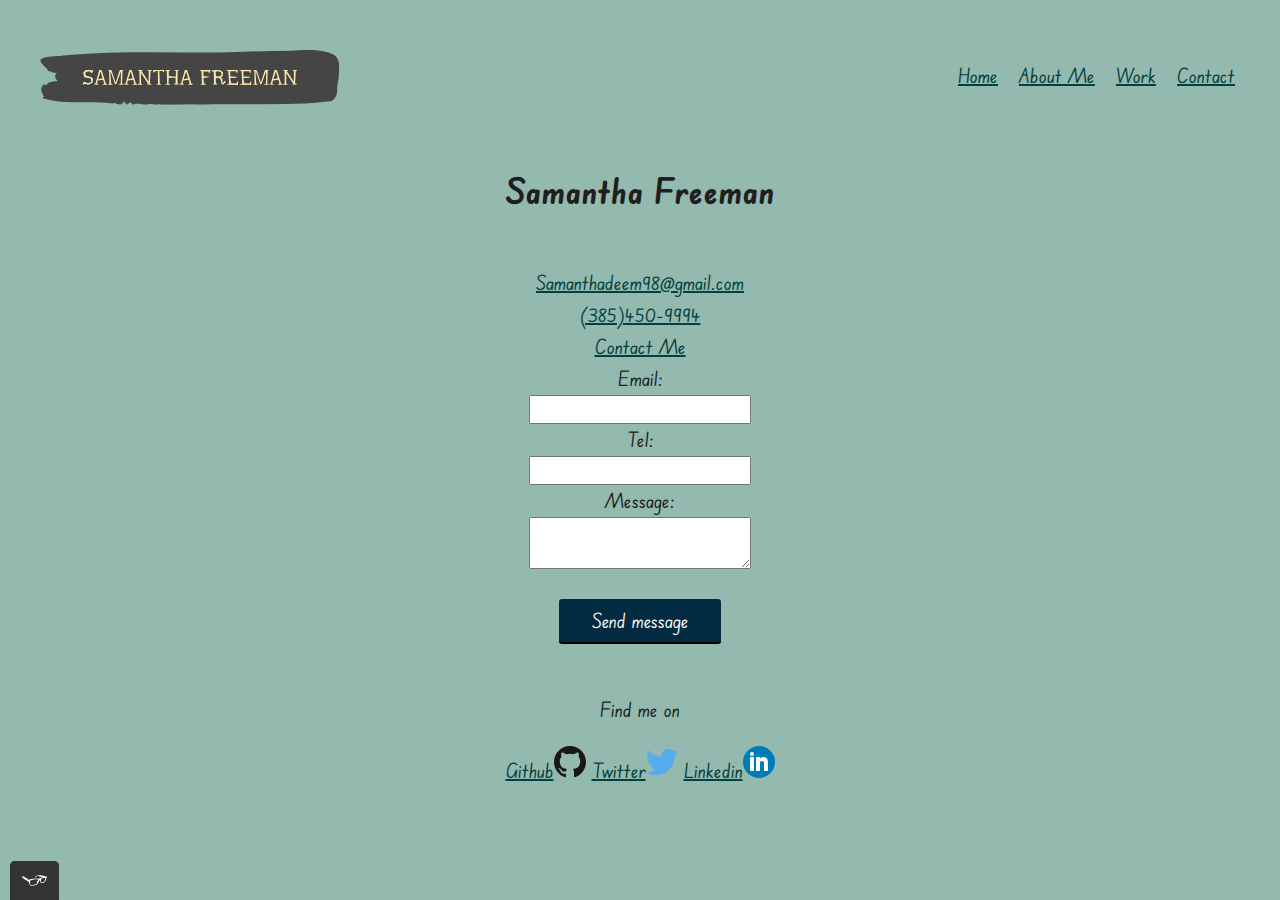
<file: contact.html>
<!DOCTYPE html>
<html>
    <head>
        <meta charset="utf-8">
        <meta name="viewport" content="width=device-width, initial-scale=1">
        <title>Contact Samantha</title>
        <link rel="preconnect" href="https://fonts.googleapis.com">
        <link rel="icon" type="img/icon" href="img/favicon.ico">
        <link rel="preconnect" href="https://fonts.googleapis.com">
        <link rel="preconnect" href="https://fonts.gstatic.com" crossorigin>
        <link href="https://fonts.googleapis.com/css2?family=Edu+SA+Beginner&display=swap" rel="stylesheet">
        <link rel="stylesheet" type="text/css" href="css/normalize.css">
        <link rel="stylesheet" type="text/css" href="css/style.production.css">
    </head>
    <body>
        <header class="page-header">
            <img src="img/logo-no-background.svg" alt="logo" class="page-header__item">
            <nav class="main-navigation page-header__item">
                <ul role="menubar" class="navigation-list">
                    <li role="presentation">
                        <a href="index.html" role="menuitem" class="navigation-list__item navigation-list__item--active">Home</a>
                    </li>
                    <li role="presentation">
                        <a href="about.html" role="menuitem" class="navigation-list__item">About Me</a>
                    </li>
                    <li role="presentation">
                        <a href="work.html" role="menuitem" class="navigation-list__item">Work</a>
                    </li>
                    <li role="presentation">
                        <a href="contact.html" role="menuitem" class="navigation-list__item">Contact</a>
                    </li>
                </ul>
            </nav>
        </header>
        <main class="contact-main">
            <div class="contact-info">
                <h1>Samantha Freeman</h1>
                <a href="mailto:Samanthadeem98@gmail.com">Samanthadeem98@gmail.com</a>
                <br>
                <a href="tel:(385)450-9994" aria-label="You can call me using this number">(385)450-9994</a>
                <br>
                <a href="mailto:Samanthadeem98@gmail.com">Contact Me</a>
            </div>
            <div>
                <form class="contact-form" action="" method="post" id="contact-form">
                    <label class="standard-label" for="contact-email"> Email: </label>
                    <input type="email" id="contact-email" required>

                    <label class="standard-label" for="contact-tel">Tel: </label>
                    <input type="tel" pattern="\d{3}[\-]\d{3}[\-]\d{4}" id="contact-tel" required>

                    <label class="standard-label" for="contact-message">Message: </label>
                    <textarea maxlength="240" required id="contact-message"></textarea>

                    <input class="button__submit" role="submit button" type="submit" value="Send message" id="submit-message">
                </form>
            </div>    
        </main>
        <footer class="page-footer">
            <p>Find me on</p>
            <div>
                <!-- Github logo -->
                <a href="https://github.com/Samfreeman98" target="_blank">Github<img src="img/317712_code repository_github_repository_resource_icon.svg" alt="Github"></a>
                <!-- Twitter logo -->
                <a href="http://twitter/com/Samfreeman411" target="_blank">Twitter<img src="img/317720_social media_tweet_twitter_social_icon.svg" alt="Twitter"></a>
                <!-- linkedin logo -->
                <a href="https://www.linkedin.com/in/samantha-freeman-a41959286/" target="_blank">Linkedin<img src="img/317750_linkedin_icon.svg" alt="Linkedin"></a>
            </div>
        </footer>
     <script src="js/tota11y.min.js"></script>   
    </body>
</html>
</file>
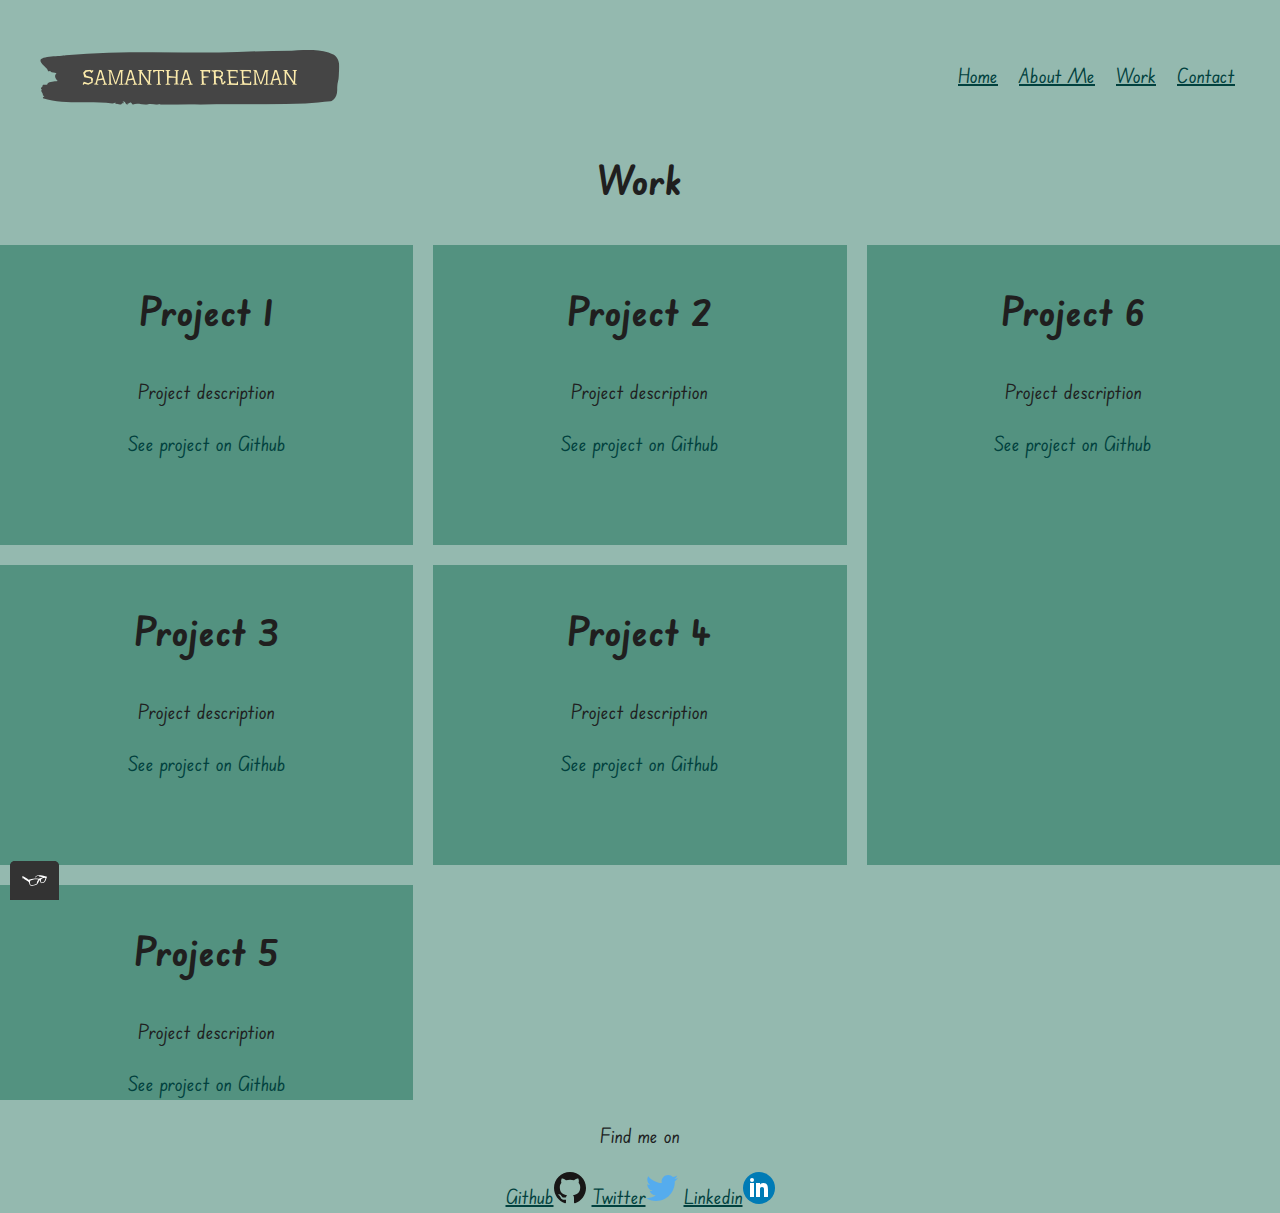
<file: work.html>
<!DOCTYPE html>
<html>
    <head>
        <meta charset="utf-8">
        <meta name="viewport" content="width=device-width, initial-scale=1">
        <title>Intro to Frontend development</title>
        <link rel="preconnect" href="https://fonts.googleapis.com">
        <link rel="icon" type="img/icon" href="img/favicon.ico">
        <link rel="preconnect" href="https://fonts.googleapis.com">
        <link rel="preconnect" href="https://fonts.gstatic.com" crossorigin>
        <link href="https://fonts.googleapis.com/css2?family=Edu+SA+Beginner&display=swap" rel="stylesheet">
        <link rel="stylesheet" type="text/css" href="css/normalize.css">
        <link rel="stylesheet" type="text/css" href="css/style.production.css">
    </head>
    <body>
        <header class="page-header">
            <img src="img/logo-no-background.svg" alt="logo" class="page-header__item">
            <nav class="main-navigation page-header__item">
                <ul role="menubar" class="navigation-list">
                    <li role="presentation">
                        <a href="index.html" role="menuitem" class="navigation-list__item navigation-list__item--active">Home</a>
                    </li>
                    <li role="presentation">
                        <a href="about.html" role="menuitem" class="navigation-list__item">About Me</a>
                    </li>
                    <li role="presentation">
                        <a href="work.html" role="menuitem" class="navigation-list__item">Work</a>
                    </li>
                    <li role="presentation">
                        <a href="contact.html" role="menuitem" class="navigation-list__item">Contact</a>
                    </li>
                </ul>
            </nav>
        </header>
        <section class="project-grid">    
            <h2>Work</h2>
            <div class="grid">
                <div class="grid__item">
                    <h2>Project 1</h2>
                    <p>Project description</p>
                    <a ref="#">See project on Github</a>
                </div>
                <div class="grid__item">
                    <h2>Project 2</h2>
                    <p>Project description</p>
                    <a ref="#">See project on Github</a>
                </div>
                <div class="grid__item">
                    <h2>Project 3</h2>
                    <p>Project description</p>
                    <a ref="#">See project on Github</a>
                </div>
                <div class="grid__item">
                    <h2>Project 4</h2>
                    <p>Project description</p>
                    <a ref="#">See project on Github</a>
                </div>
                <div class="grid__item">
                    <h2>Project 5</h2>
                    <p>Project description</p>
                    <a ref="#">See project on Github</a>
                </div>
                <div class="grid__item">
                    <h2>Project 6</h2>
                    <p>Project description</p>
                    <a ref="#">See project on Github</a>
                </div>
            </div>
        </section>    
        <footer class="page-footer">
            <p>Find me on</p>
            <div>
                <!-- Github logo -->
                <a href="https://github.com/Samfreeman98" target="_blank">Github<img src="img/317712_code repository_github_repository_resource_icon.svg" alt="Github"></a>
                <!-- Twitter logo -->
                <a href="http://twitter/com/Samfreeman411" target="_blank">Twitter<img src="img/317720_social media_tweet_twitter_social_icon.svg" alt="Twitter"></a>
                <!-- linkedin logo -->
                <a href="https://www.linkedin.com/in/samantha-freeman-a41959286/" target="_blank">Linkedin<img src="img/317750_linkedin_icon.svg" alt="Linkedin"></a>
            </div>
        </footer>
        <script src="js/tota11y.min.js"></script>    
    </body>
</html>
</file>
<file: css/style.production.css>
/*
* Prefixed by https://autoprefixer.github.io
* PostCSS: v8.4.14,
* Autoprefixer: v10.4.7
* Browsers: last 4 version
*/

body {
    background-color: #94b9af; /* cambridge blue backround */
    color: #201f1f; /* oxford blue text */
    font-family: 'Edu SA Beginner', cursive;
    font-weight: 440;
    font-size: 20px;
    line-height: 1.6;

 }
h1{
    color: #201f1f; /* oxford blue text */
    font-size: 35px;
    font-weight: 700;
    line-height: 3;

}

h2{
    color: #201f1f; /* oxford blue text */
    font-size: 40px;
    font-weight: 700;

}

h3{
    color: #201f1f; /* oxford blue text */
    font-size: 18px;
    font-weight: 700;

}

a {
    color: #01413e; /* british racing green unvisted links */

}

a:visited {
    color: #7a6563; /* wenge vistited and active links */

}

a:active {
    color: #7a6563; /* wenge vistited and active links */

}

a:hover {
    -webkit-text-decoration: undefined;
            text-decoration: undefined;
}

a:focus {
    -webkit-text-decoration: undefined;
            text-decoration: undefined;
}


/* button start */
button {
    border: #000;
    display: inline-block;
    font-family: inherit;
    background-color: #022a41; /* tangaroa primary button */
    color: #fdfcfc; /* white button text */
    -webkit-text-decoration: undefined;
            text-decoration: undefined;
    padding: 10px;
    border-radius: 3px;
    border-bottom: 2px solid #000;
    -webkit-transition: opacity 0.2s;
    -o-transition: opacity 0.2s;
    transition: opacity 0.2s;

}
.button__submit {
    border: #000;
    display: inline-block;
    font-family: inherit;
    background-color: #022a41; /* tangaroa primary button */
    color: #fdfcfc; /* white button text */
    -webkit-text-decoration: undefined;
            text-decoration: undefined;
    padding: 10px;
    border-radius: 3px;
    border-bottom: 2px solid #000;
    -webkit-transition: opacity 0.2s;
    -o-transition: opacity 0.2s;
    transition: opacity 0.2s;

}
.button__download {
    border: #000;
    display: inline-block;
    font-family: inherit;
    background-color: #022a41; /* tangaroa primary button */
    color: #fdfcfc; /* white button text */
    -webkit-text-decoration: undefined;
            text-decoration: undefined;
    padding: 10px;
    border-radius: 3px;
    border-bottom: 2px solid #000;
    -webkit-transition: opacity 0.2s;
    -o-transition: opacity 0.2s;
    transition: opacity 0.2s;

}

button:hover, 
button:focus,
.button__submit:hover,
.button__download:focus {
    cursor: pointer;
    opacity: 0.8;

}

.button__download,
.button__submit {
    margin: 30px;
}

/* button end */


.page-header__item {
    position: relative;
    top: 20px;
    left: 20px;
    height: auto;
    width: 300px;


}

.profile__portrait {
    float: left;
    width: 250px;
    margin-right: 40px;
    border-radius: 50%;

}


.profile {
    max-width: 700px;
    margin: 0 auto;

}

.page-footer {
    clear: both;
    display: -webkit-box;
    display: -ms-flexbox;
    display: flex;
    -webkit-box-orient: vertical;
    -webkit-box-direction: normal;
        -ms-flex-direction: column;
            flex-direction: column;
    text-align: center;

}

* {
    -webkit-box-sizing: border-box;
            box-sizing: border-box;

}


.page-header {
    display: -webkit-box;
    display: -ms-flexbox;
    display: flex;
    width: 100%;
    padding: 20px;

}

.page-header__item {
    -webkit-box-flex: 0;
        -ms-flex: 0 1 100px;
            flex: 0 1 100px;
    height: 75px;

    

}

.page-header .page-header__item:last-child {
    -webkit-box-flex: 1;
        -ms-flex-positive: 1;
            flex-grow: 1;
    text-align: right;

}

.main-navigation {
    margin-right: 45px;
    
}

.navigation-list {
    list-style-type: undefined

}

.navigation-list li {
    display: inline-block;
    margin-left: 15px;
}

.contact-main {
    display: -webkit-box;
    display: -ms-flexbox;
    display: flex;
    -webkit-box-orient: vertical;
    -webkit-box-direction: normal;
        -ms-flex-flow: column nowrap;
            flex-flow: column nowrap;
    -webkit-box-align: center;
        -ms-flex-align: center;
            align-items: center;
}

.contact-form {
    display: -webkit-box;
    display: -ms-flexbox;
    display: flex;
    -webkit-box-orient: vertical;
    -webkit-box-direction: normal;
        -ms-flex-direction: column;
            flex-direction: column;
    text-align: center;
}

.contact-info {
    text-align: center;
}

.about-page-main {
    display: -webkit-box;
    display: -ms-flexbox;
    display: flex;
    -webkit-box-orient: vertical;
    -webkit-box-direction: normal;
        -ms-flex-flow: column nowrap;
            flex-flow: column nowrap;
    -webkit-box-align: center;
        -ms-flex-align: center;
            align-items: center;
}

.about-profile__picture {
    width: 250px;
    border-radius: 50%;
}

.about-page-table {
    text-align: center;
}
/* about page end */

.grid__item {
    background-color: #539280;

}

.grid {
    display: -ms-grid;
    display: grid;
    -ms-grid-columns: 300px 300px 300px;
    grid-template-columns: 300px 300px 300px;
    -ms-grid-rows: 300px 300px;
    grid-template-rows: 300px 300px;
}

.grid > *:nth-child(1) {
    -ms-grid-row: 1;
    -ms-grid-column: 1;
}

.grid > *:nth-child(2) {
    -ms-grid-row: 1;
    -ms-grid-column: 2;
}

.grid > *:nth-child(3) {
    -ms-grid-row: 1;
    -ms-grid-column: 3;
}

.grid > *:nth-child(4) {
    -ms-grid-row: 2;
    -ms-grid-column: 1;
}

.grid > *:nth-child(5) {
    -ms-grid-row: 2;
    -ms-grid-column: 2;
}

.grid > *:nth-child(6) {
    -ms-grid-row: 2;
    -ms-grid-column: 3;
}
.grid {
    display: -ms-grid;
    display: grid;
    -ms-grid-columns: 1fr 20px 1fr 20px 1fr;
    grid-template-columns: 1fr 1fr 1fr;
    grid-gap: 20px;

}

.project-grid {
    text-align: center;
}

.grid__item:last-child {
    -ms-grid-column: 3;
        grid-column-start: 3;
    -ms-grid-column-span: 0;
    grid-column-end: 3;
    -ms-grid-row: 1;
        grid-row-start: 1;
    -ms-grid-row-span: 2;
    grid-row-end: 3;

}
/* media query start */
@media all and (max-width:500px) {
    .grid {
        -ms-grid-columns: 1fr;
        grid-template-columns: 1fr;
    }
}

@media all and (min-width: 500px) and (max-width: 750px) {
    .grid {
        -ms-grid-columns: 1fr 20px 1fr;
        grid-template-columns: 1fr 1fr;
    }
}

@media all and (max-width: 750px) {
    .grid {
        grid-gap: 10px;
    }
    .grid__item:last-child {
        grid-column: auto / auto;
        grid-row: auto / auto;
    }
    h1 {
        font-size: 22px;
    }
}

/* media query end */

/* SVG animation start */
.berlin-illustration {
    display: -webkit-box;
    display: -ms-flexbox;
    display: flex;
    -webkit-box-orient: vertical;
    -webkit-box-direction: normal;
        -ms-flex-direction: center;
            flex-direction: center;
    width: 50%
}

@-webkit-keyframes color-change {
    from {
        fill: #edc655;
    }
    to {
        fill: #f76414;
    }
}

@keyframes color-change {
    from {
        fill: #edc655;
    }
    to {
        fill: #f76414;
    }
}

@keyframes color-change {
    0% {
        fill: #edc655;
    }
    50% {
        fill: #fcffad;
    }
    100% {
        fill: #f76414;
    }
}

.sun {
   -webkit-animation: 4s color-change infinite alternate linear;
           animation: 4s color-change infinite alternate linear;
}

@-webkit-keyframes cloud-move {
    from{
        -webkit-transform: translate(0, 50px);
                transform: translate(0, 50px);
    }
    to {
        -webkit-transform: translate(200px, 50px);
                transform: translate(200px, 50px);
    }
}

@keyframes cloud-move {
    from{
        -webkit-transform: translate(0, 50px);
                transform: translate(0, 50px);
    }
    to {
        -webkit-transform: translate(200px, 50px);
                transform: translate(200px, 50px);
    }
}
.cloud-front {
    -webkit-animation: 30s cloud-move infinite alternate linear;
            animation: 30s cloud-move infinite alternate linear;
}

@-webkit-keyframes cloud-move-reverse {
    from {
        -webkit-transform: translate(446px, 48px);
                transform: translate(446px, 48px);
    }
    to {
        -webkit-transform: translate(100px, 48px);
                transform: translate(100px, 48px);
    }
}

@keyframes cloud-move-reverse {
    from {
        -webkit-transform: translate(446px, 48px);
                transform: translate(446px, 48px);
    }
    to {
        -webkit-transform: translate(100px, 48px);
                transform: translate(100px, 48px);
    }
}
.cloud-back {
    -webkit-animation: 34s cloud-move-reverse infinite alternate linear;
            animation: 34s cloud-move-reverse infinite alternate linear;
}
</file>
